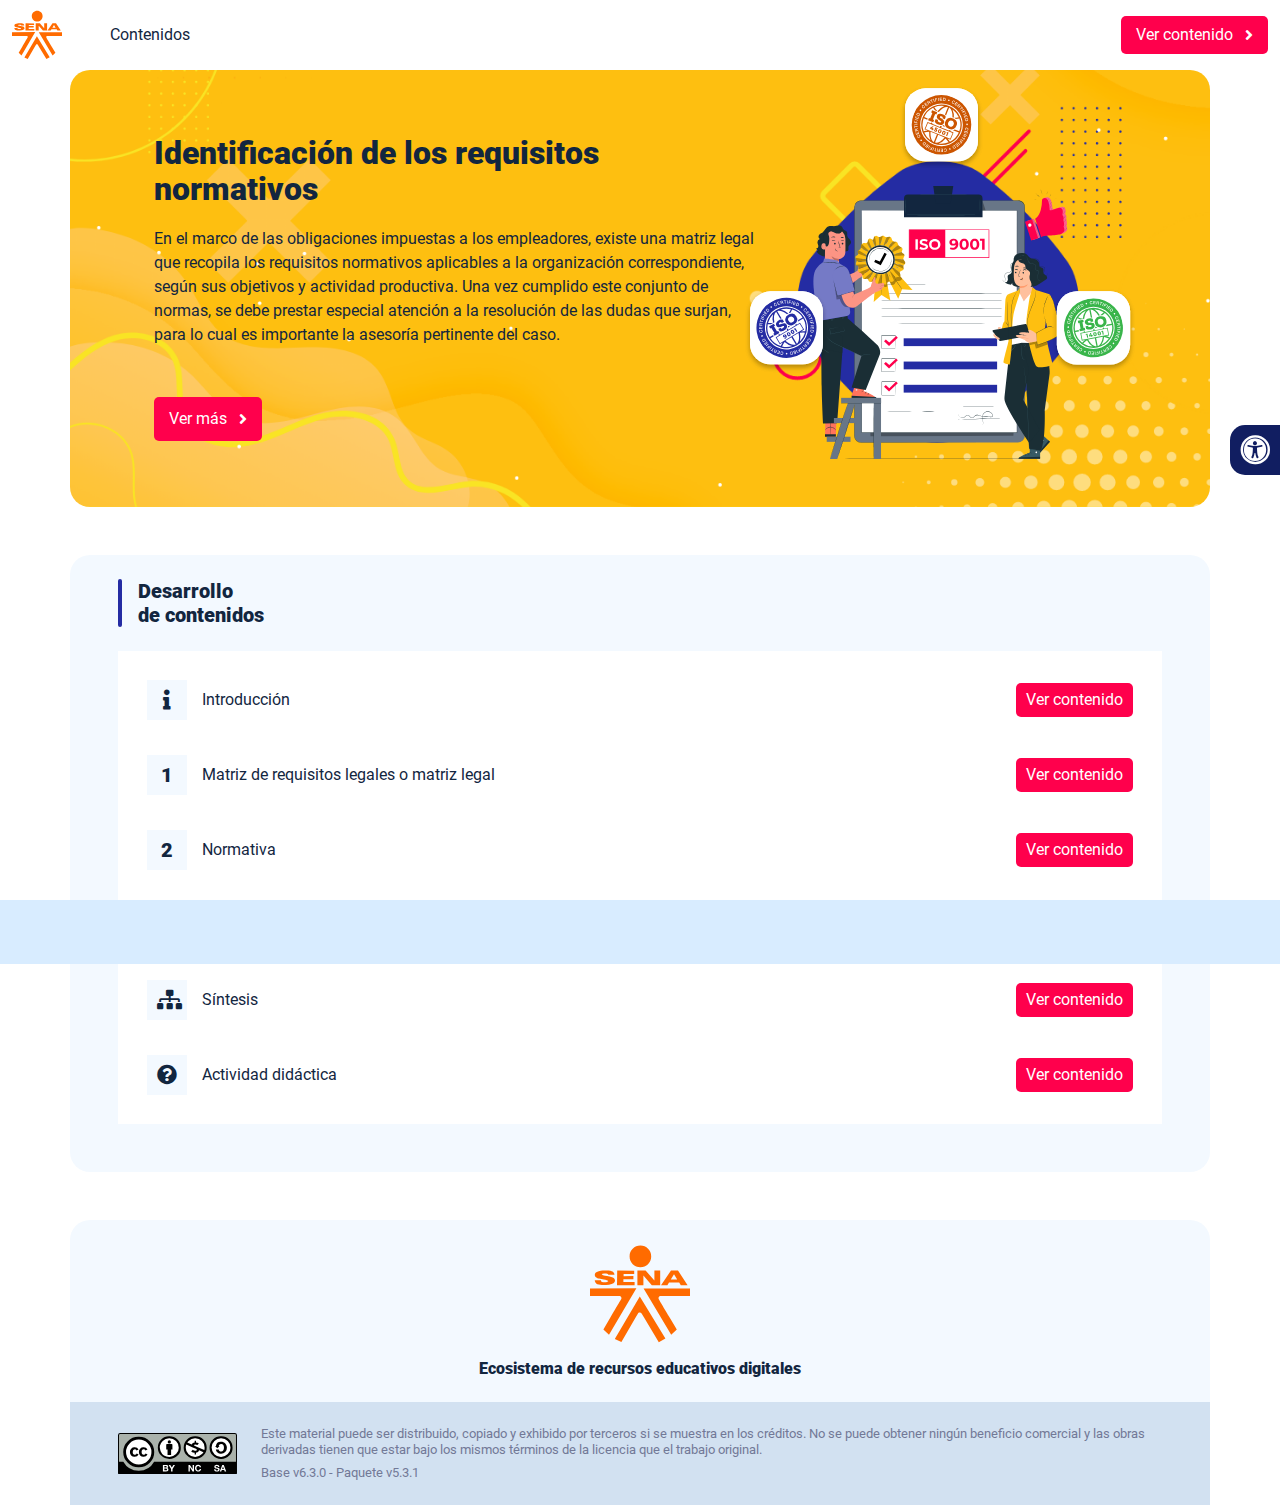
<file: index.html>
<!DOCTYPE html><html lang=""><head><meta charset="utf-8"><meta http-equiv="X-UA-Compatible" content="IE=edge"><meta name="viewport" content="width=device-width,initial-scale=1"><link rel="icon" href="favicon.ico"><title>Identificación de los requisitos normativos</title><link href="css/chunk-0c047e41.3babef71.css" rel="prefetch"><link href="css/chunk-25b302c8.3babef71.css" rel="prefetch"><link href="css/chunk-26fc7596.3babef71.css" rel="prefetch"><link href="css/chunk-2d2747e2.3babef71.css" rel="prefetch"><link href="css/chunk-32334cb6.3babef71.css" rel="prefetch"><link href="css/chunk-3c57cd7b.3babef71.css" rel="prefetch"><link href="css/chunk-4f2d402a.3babef71.css" rel="prefetch"><link href="css/chunk-4fde0a08.14d1f3e8.css" rel="prefetch"><link href="css/chunk-515a8379.5215bdac.css" rel="prefetch"><link href="css/chunk-59974754.89abf0ef.css" rel="prefetch"><link href="css/chunk-6e1e538a.126808df.css" rel="prefetch"><link href="css/chunk-766a929b.c898ba19.css" rel="prefetch"><link href="css/chunk-f2df7d2c.3babef71.css" rel="prefetch"><link href="css/comple.7005406b.css" rel="prefetch"><link href="css/creditos.2a8b96e6.css" rel="prefetch"><link href="css/glosario.91d92956.css" rel="prefetch"><link href="css/referencias.5d2705de.css" rel="prefetch"><link href="js/actividad.5ed7b441.js" rel="prefetch"><link href="js/chunk-0206bfa0.7eb1678d.js" rel="prefetch"><link href="js/chunk-0c047e41.da2700f5.js" rel="prefetch"><link href="js/chunk-13a6037e.b9b550ab.js" rel="prefetch"><link href="js/chunk-18f95272.d078ffd9.js" rel="prefetch"><link href="js/chunk-25b302c8.7e764b51.js" rel="prefetch"><link href="js/chunk-26fc7596.0223e8d0.js" rel="prefetch"><link href="js/chunk-2c06842c.ae56870c.js" rel="prefetch"><link href="js/chunk-2d0e96ec.e2ca181d.js" rel="prefetch"><link href="js/chunk-2d208d90.760c08b7.js" rel="prefetch"><link href="js/chunk-2d21d0e2.bfeb6d2c.js" rel="prefetch"><link href="js/chunk-2d22c123.a644a972.js" rel="prefetch"><link href="js/chunk-2d2747e2.013e6804.js" rel="prefetch"><link href="js/chunk-2e80bb9a.24a52a86.js" rel="prefetch"><link href="js/chunk-319206de.4c787e88.js" rel="prefetch"><link href="js/chunk-32334cb6.38590270.js" rel="prefetch"><link href="js/chunk-3c57cd7b.e27cc4b3.js" rel="prefetch"><link href="js/chunk-3d6834f6.1ecf67e5.js" rel="prefetch"><link href="js/chunk-4cdd78c0.49699030.js" rel="prefetch"><link href="js/chunk-4f2d402a.301ae45e.js" rel="prefetch"><link href="js/chunk-4fde0a08.7c15f751.js" rel="prefetch"><link href="js/chunk-515a8379.37cc02fe.js" rel="prefetch"><link href="js/chunk-53ccb27e.98af84a3.js" rel="prefetch"><link href="js/chunk-55d286b8.1e2df45a.js" rel="prefetch"><link href="js/chunk-59974754.6385320f.js" rel="prefetch"><link href="js/chunk-6e1e538a.c4319b8c.js" rel="prefetch"><link href="js/chunk-766a929b.1ad13c3d.js" rel="prefetch"><link href="js/chunk-c796899c.cca6ec61.js" rel="prefetch"><link href="js/chunk-e8a7823a.9f284bb7.js" rel="prefetch"><link href="js/chunk-f2df7d2c.de9c9556.js" rel="prefetch"><link href="js/chunk-fde47172.cdad90b9.js" rel="prefetch"><link href="js/comple.5ae4dff6.js" rel="prefetch"><link href="js/creditos.82550b37.js" rel="prefetch"><link href="js/glosario.47d48212.js" rel="prefetch"><link href="js/intro.55343c70.js" rel="prefetch"><link href="js/referencias.9ff2a3ec.js" rel="prefetch"><link href="js/sintesis.52604b55.js" rel="prefetch"><link href="js/tema1.f3798743.js" rel="prefetch"><link href="js/tema2.85f8b163.js" rel="prefetch"><link href="js/tema3.ae6d2b93.js" rel="prefetch"><link href="css/app.8db68305.css" rel="preload" as="style"><link href="css/chunk-vendors.115a8e5d.css" rel="preload" as="style"><link href="js/app.0e44d089.js" rel="preload" as="script"><link href="js/chunk-vendors.8240e4b4.js" rel="preload" as="script"><link href="css/chunk-vendors.115a8e5d.css" rel="stylesheet"><link href="css/app.8db68305.css" rel="stylesheet"></head><body><noscript><strong>We're sorry but Identificación de los requisitos normativos doesn't work properly without JavaScript enabled. Please enable it to continue.</strong></noscript><div id="app"></div><script src="js/chunk-vendors.8240e4b4.js"></script><script src="js/app.0e44d089.js"></script></body></html>
</file>
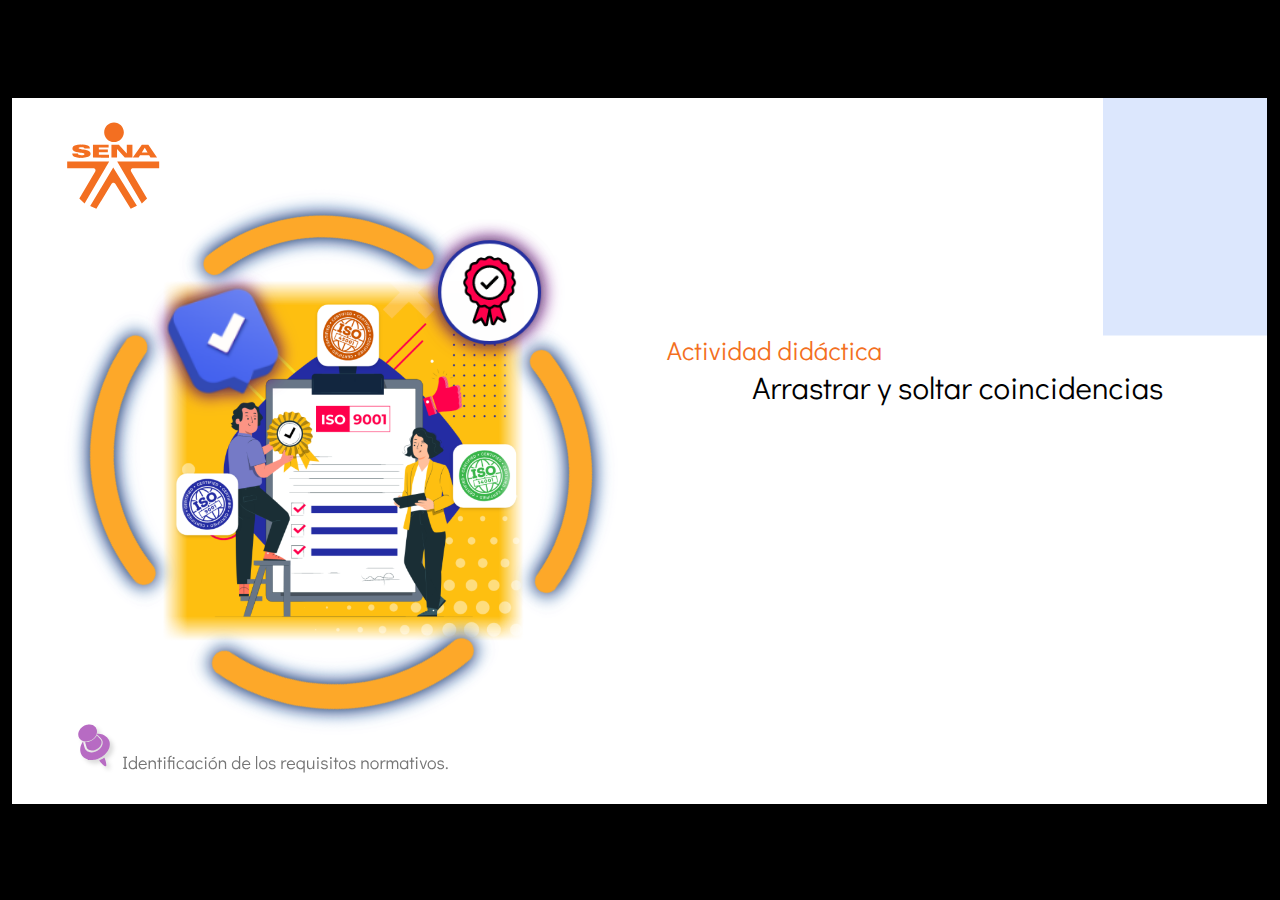
<file: actividades/index.html>
﻿<!doctype html>
<html lang="es">
<head>
  <meta charset="utf-8">
  <!-- Creado con Storyline 360 - http://www.articulate.com  -->
  <!-- version: 3.78.30747.0 -->
  <title>Actividad-did&#225;ctica-CF8##135401 TECNICO Manejo de Informaci&#243;n sistemas de ges</title>
  <meta http-equiv="x-ua-compatible" content="IE=edge"/>
  <meta name="viewport" content="width=device-width,initial-scale=1,user-scalable=no,shrink-to-fit=no,minimal-ui"/>
  <meta name="apple-mobile-web-app-capable" content="yes"/>
  <style>
    html, body { height: 100%; padding: 0; margin: 0 }
    #app { height: 100%; width: 100%; }
  </style>

  <script>
    window.DS = {};
    window.globals = {
      DATA_PATH_BASE: '',
      HAS_FRAME: true,
      HAS_SLIDE: true,

      lmsPresent: false,
      tinCanPresent: false,
      cmi5Present: false,
      aoSupport: false,
      scale: 'show all',
      captureRc: false,
      browserSize: 'optimal',
      bgColor: '#000000',
      features: 'AccessibleVideo,BgAudioBlip,ConnectionMessages,DropIn1,DropIn2,DropIn3,FullScreenToggle,LayerPresentAsDialog,MultipleQuizTracking,PlayerSpeedControl,StreamingVideo,UpdatedThemeEditor,UseAudioElement,VideoSync',
      themeName: 'classic',
      preloaderColor: '#FFFFFF',
      suppressAnalytics: false,
      productChannel: 'stable',
      publishSource: 'storyline',
      aid: 'aid|bfc016bd-3aec-4b60-956a-59512e57094b',
      cid: 'fcdef3ab-27ff-4fe2-b816-387836c47360',
      playerVersion: '3.78.30747.0',
      publishTimestamp: '2023-10-13T13:30:09.3875608Z',
      maxIosVideoElements: 10,
      connectionSettings: { mode: 'disabled' },

      
      parseParams: function(qs) {
        if (window.globals.parsedParams != null) {
          return window.globals.parsedParams;
        }
        qs = (qs || window.location.search.substr(1)).split('+').join(' ');
        var params = {},
            tokens,
            re = /[?&]?([^=]+)=([^&]*)/g;

        while (tokens = re.exec(qs)) {
          params[decodeURIComponent(tokens[1]).trim()] =
            decodeURIComponent(tokens[2]).trim();
        }
        window.globals.parsedParams = params;
        return params;
      }

    };
  </script>
  <script>
    var isIe11 = ('ActiveXObject' in window || window.MSBlobBuilder != null)
      && window.msCrypto != null && !window.ActiveXObject;
    if (isIe11) {
      window.globals.unsupportedBrowser = true;
      document.write(atob('[base64]'));
    }
  </script>
  
  <script>window.THREE = { };</script>
  
</head>
<body style="background: #000000" class="cs-HTML theme-classic">
  <!-- 360 -->
  <script>!function(){var e,i=/iPhone/i,o=/iPod/i,n=/iPad/i,t=/\biOS-universal(?:.+)Mac\b/i,r=/\bAndroid(?:.+)Mobile\b/i,a=/Android/i,d=/(?:SD4930UR|\bSilk(?:.+)Mobile\b)/i,p=/Silk/i,l=/Windows Phone/i,u=/\bWindows(?:.+)ARM\b/i,b=/BlackBerry/i,s=/BB10/i,c=/Opera Mini/i,f=/\b(CriOS|Chrome)(?:.+)Mobile/i,h=/Mobile(?:.+)Firefox\b/i,v=function(e){return void 0!==e&&"MacIntel"===e.platform&&"number"==typeof e.maxTouchPoints&&e.maxTouchPoints>1&&"undefined"==typeof MSStream};e=function(e){var m={userAgent:"",platform:"",maxTouchPoints:0};e||"undefined"==typeof navigator?"string"==typeof e?m.userAgent=e:e&&e.userAgent&&(m={userAgent:e.userAgent,platform:e.platform,maxTouchPoints:e.maxTouchPoints||0}):m={userAgent:navigator.userAgent,platform:navigator.platform,maxTouchPoints:navigator.maxTouchPoints||0};var g=m.userAgent,y=g.split("[FBAN");void 0!==y[1]&&(g=y[0]),void 0!==(y=g.split("Twitter"))[1]&&(g=y[0]);var A=function(e){return function(i){return i.test(e)}}(g),w={apple:{phone:A(i)&&!A(l),ipod:A(o),tablet:!A(i)&&(A(n)||v(m))&&!A(l),universal:A(t),device:(A(i)||A(o)||A(n)||A(t)||v(m))&&!A(l)},amazon:{phone:A(d),tablet:!A(d)&&A(p),device:A(d)||A(p)},android:{phone:!A(l)&&A(d)||!A(l)&&A(r),tablet:!A(l)&&!A(d)&&!A(r)&&(A(p)||A(a)),device:!A(l)&&(A(d)||A(p)||A(r)||A(a))||A(/\bokhttp\b/i)},windows:{phone:A(l),tablet:A(u),device:A(l)||A(u)},other:{blackberry:A(b),blackberry10:A(s),opera:A(c),firefox:A(h),chrome:A(f),device:A(b)||A(s)||A(c)||A(h)||A(f)},any:!1,phone:!1,tablet:!1};return w.any=w.apple.device||w.android.device||w.windows.device||w.other.device,w.phone=w.apple.phone||w.android.phone||w.windows.phone,w.tablet=w.apple.tablet||w.android.tablet||w.windows.tablet,w}(),"object"==typeof exports&&"undefined"!=typeof module?module.exports=e:"function"==typeof define&&define.amd?define((function(){return e})):this.isMobile=e}();
    window.isMobile.apple.tablet = window.isMobile.apple.tablet ||
      (navigator.platform === 'MacIntel' && navigator.maxTouchPoints > 1);
    window.isMobile.apple.device = window.isMobile.apple.device || window.isMobile.apple.tablet;
    window.isMobile.tablet = window.isMobile.tablet || window.isMobile.apple.tablet;
    window.isMobile.any = window.isMobile.any || window.isMobile.apple.tablet;
  </script>

  <div id="focus-sink" tabindex="-1"></div>

  <div id="preso"></div>
  <script>
    (function() {

      var classTypes = [ 'desktop', 'mobile', 'phone', 'tablet' ];

      var addDeviceClasses = function(prefix, testObj) {
        var curr, i;
        for (i = 0; i < classTypes.length; i++) {
          curr = classTypes[i];
          if (testObj[curr]) {
            document.body.classList.add(prefix + curr);
          }
        }
      };

      var params = window.globals.parseParams(),
          isDevicePreview = params.devicepreview === '1',
          isPhoneOverride = params.deviceType === 'phone' || (isDevicePreview && params.phone == '1'),
          isTabletOverride = (params.deviceType === 'tablet' || isDevicePreview) && !isPhoneOverride,
          isMobileOverride = isPhoneOverride || isTabletOverride;

      var deviceView = {
        desktop: !window.isMobile.any && !isMobileOverride,
        mobile: window.isMobile.any || isMobileOverride,
        phone: isPhoneOverride || (window.isMobile.phone && !isTabletOverride),
        tablet: isTabletOverride || window.isMobile.tablet
      };

      window.globals.deviceView = deviceView;
      window.isMobile.desktop = !window.isMobile.any;
      window.isMobile.mobile = window.isMobile.any;

      addDeviceClasses('view-', deviceView);

    })();
  </script>
  
  <script src='story_content/user.js' type=text/javascript></script>
  <div class="slide-loader"></div>

  <script>
    if (window.globals.deviceView.isMobile) { var doc = document, loader = doc.body.querySelector('.slide-loader'); [ 1, 2, 3 ].forEach(function(n) { var d = doc.createElement('div'); d.style.backgroundColor = window.globals.preloaderColor; d.classList.add('mobile-loader-dot'); d.classList.add('dot' + n); loader.appendChild(d); }); }
  </script>

  <div class="mobile-load-title-overlay" style="display: none">
    <div class="mobile-load-title">Actividad-did&#225;ctica-CF8##135401 TECNICO Manejo de Informaci&#243;n sistemas de ges</div>
  </div>

  <div class="mobile-chrome-warning"></div>

  
<style>
  .warn-connection-dialog {
    display: none;
    background: transparent;
    pointer-events: none;
    position: fixed;
    left: 0;
    top: 0;
    width: 100%;
    height: 100%;
    z-index: 999;
  }

  .warn-connection-content {
    border-radius: 4px;
    background: white;
    border: 1px solid #E7E7E7;
    color: #333333;
    box-shadow: 0 2px 4px rgba(0, 0, 0, 0.25);
    transition: all 150ms ease-out;
    position: absolute;
    white-space: nowrap;
  }

  .view-phone.is-landscape .warn-connection-content {
    left: 23px;
    bottom: 23px;
  }

  .view-tablet.is-landscape .warn-connection-content {
    left: 50%;
    top: 20px;
    transform: translateX(-50%);
  }

  .is-portrait .warn-connection-content {
    transform: translate(-50%, calc(-100% - 15px));
  }

  .warn-connection-content p {
    display: inline-block;
    margin: 0 8px 0 0;
    line-height: 33px;
    font-size: 11px;
  }

  .warn-connection-content svg {
    position: relative;
    vertical-align: middle;
    margin: 0 2px 2px 8px;
  }

  .view-desktop .warn-connection-content {
    left: 1.5em;
    bottom: 1.5em;
  }

  .view-desktop .warn-connection-content p {
    font-size: 1.1em;
  }

  .is-offline .warn-connection-dialog {
    display: block;
  }

  .is-offline .cs-panel * {
    pointer-events: none !important;
  }

  .is-offline .cs-panel {
    pointer-events: all !important;
  }

  .is-offline #nav-controls * {
    pointer-events: none !important;
  }

  .is-offline #nav-controls {
    pointer-events: all !important;
  }
</style>

<div class="warn-connection-dialog">
  <div class="warn-connection-content">
    <svg width="17" height="15" viewBox="0 0 17 15" xmlns="http://www.w3.org/2000/svg">
      <path fill="#8F0000" stroke="white" d="M16.07,12.98 L15.88,12.23 L9.51,1.21 C8.97,0.26,7.6,0.26,7.06,1.21 L0.69,12.23 C0.15,13.16,0.81,14.36,1.91,14.36 H14.65 C15.47,14.36,16.05,13.7,16.07,12.98 Z"/>
      <path fill="white" stroke="white" d="M8.58,5.5 C8.35,5.28,8.5,5.35,8.21,5.32 C8.09,5.35,7.97,5.49,7.96,5.67 C7.97,5.79,7.98,5.92,7.98,6.04 L7.98,6.04 C7.99,6.17,8,6.31,8.01,6.43 L8.01,6.44 C8.03,6.92,8.06,7.41,8.09,7.9 L8.09,7.9 C8.12,8.39,8.14,8.88,8.17,9.37 C8.17,9.39,8.18,9.42,8.2,9.44 C8.23,9.46,8.25,9.47,8.28,9.47 C8.31,9.47,8.34,9.46,8.35,9.44 C8.37,9.43,8.38,9.4,8.39,9.35 L8.39,9.34 C8.39,9.24,8.4,9.15,8.4,9.05 L8.4,9.05 C8.41,8.96,8.41,8.86,8.42,8.75 C8.43,8.44,8.45,8.12,8.47,7.81 L8.47,7.81 C8.49,7.49,8.51,7.18,8.53,6.87 C8.55,6.46,8.56,6.05,8.59,5.64 L8.6,5.62 C8.6,5.57,8.59,5.53,8.58,5.5 L8.21,5.32 Z"/>
      <circle fill="white" stroke="white" cx="8.3" cy="11.35" r="0.3"/>
    </svg>
    <p>You are offline. Trying to reconnect...</p>
  </div>
</div>

<script>
  (function() {
    window.DS.connection = {
      warningShown: false,
      assets: {},
      loadingAssetGroup: false,
      retryDelay: 500
    };

    var connectionSettings = window.globals.connectionSettings || {};

    // The `window.globals.features` variable must be set in `webpack.dev.config` when testing locally - it is not enough
    // to have it in the data - but it must be set there as well.
    var useConnectionMessages = window.AbortController != null &&
      window.location.protocol != 'file:' &&
      window.globals.features.indexOf('ConnectionMessages') != -1 &&
      connectionSettings.mode === 'normal';

    window.DS.connection.useConnectionMessages = useConnectionMessages

    var assetCount = 0;
    var checkLoadedId;


    if (useConnectionMessages && connectionSettings != null) {
      var contentEl = document.querySelector('.warn-connection-content');
      var messageEl = contentEl.querySelector('p')

      if (connectionSettings.useDarkTheme) {
        contentEl.style.borderColor = '#BABBBA';
        contentEl.style.backgroundColor = '#282828';
        contentEl.style.color = '#FFFFFF';
      }

      if (connectionSettings.message != null) {
        messageEl.textContent = window.decodeURIComponent(connectionSettings.message);
      }
    }

    function checkAssetsReady() {
      for (var i in DS.connection.assets) {
        if (!DS.connection.assets[i].success) {
          return false;
        }
      }
      return true;
    }

    function stopAssetGroup() {
      if (!useConnectionMessages) { return; }

      assetCount = 0;

      DS.connection.oldAssetGroup = DS.connection.assets;
      DS.connection.assets = {};
      DS.connection.loadingAssetGroup = false;
      clearInterval(checkLoadedId);
    }

    function startAssetGroup() {
      if (!useConnectionMessages) { return; }
      var ticks = 0;
      clearInterval(checkLoadedId);
      checkLoadedId = setInterval(function() {
        var loaded = 0;
        if (assetCount === 0 && loaded === 0) {
          clearInterval(checkLoadedId);
          return;
        }

        for (var i in DS.connection.assets) {
          if (DS.connection.assets[i].success) {
            loaded++;
          }
        }

        if (assetCount === loaded && checkAssetsReady()) {
          for (var i in DS.connection.assets) {
            if (DS.connection.assets[i].action) {
              DS.connection.assets[i].action();
            }
          }
          hideWarning();
          stopAssetGroup();
        }
      }, 100)
    }

    function requiredAsset(url, action, retry, type) {
      if (!useConnectionMessages) { return; }
      if (DS.connection.assets[url]) { return; }

      DS.connection.assets[url] = {
        success: false, action: action, retry: retry, type: type
      };
      assetCount = Object.keys(DS.connection.assets).length;
      if (!DS.connection.loadingAssetGroup) {
        startAssetGroup();
      }
      DS.connection.loadingAssetGroup = true;
    }

    function assetLoaded(url) {
      if (!useConnectionMessages) { return; }
      if (DS.connection.assets[url]) {
        DS.connection.assets[url].success = true;
      }
    }

    function assetFailed(url) {
      if (!useConnectionMessages) { return; }
      if (!DS.connection.assets[url]) {
        if (/\.js$/.test(url) && url.indexOf('transcripts') === -1) {
          setTimeout(function() {
            if (DS.connection.lastSlideLoaded != null) {
              DS.connection.lastSlideLoaded();
            }
          }, DS.connection.retryDelay);
        }
        return;
      }
      if (!DS.connection.warningShown) { showWarning(); }
      if (DS.connection.assets[url].retry) {
        setTimeout(function() {
          if (!DS.connection.assets[url].success) {
            DS.connection.assets[url].retry()
          }
        }, DS.connection.retryDelay);
      }
    }

    function hideWarning() {
      document.body.classList.remove('is-offline');
      DS.connection.warningShown = false;
    }
    DS.connection.hideWarning = hideWarning

    function showWarning(btn) {
      document.body.classList.add('is-offline')
      DS.connection.warningShown = true;
      updateWarningPosition();
    }

    function updateWarningPosition() {
      if (!DS.connection.warningShown) {
        return;
      }

      var isPortrait = document.body.classList.contains('is-portrait');
      var warningEl = document.querySelector('.warn-connection-content');

      if (isPortrait) {
        var slide = document.querySelector('.primary-slide');
        var slideRect = slide.getBoundingClientRect();

        warningEl.style.top = `${slideRect.top}px`
        warningEl.style.left = `${slideRect.left + slideRect.width / 2}px`
      } else {
        warningEl.style.top = null;
        warningEl.style.left = null;
      }

      window.requestAnimationFrame(updateWarningPosition);
    }

    // these will all be noops if the feature flag isn't set in
    // the data and `window.globals.features`
    DS.connection.requiredAsset = requiredAsset;
    DS.connection.assetLoaded = assetLoaded;
    DS.connection.assetFailed = assetFailed;
    DS.connection.stopAssetGroup = stopAssetGroup;
    DS.connection.startAssetGroup = startAssetGroup;
  })();
</script>


  <script>
    
    if (window.autoSpider && window.vInterfaceObject) {
      document.querySelector('.mobile-load-title-overlay').style.display = 'none';
    }
  </script>

  

  <link rel="stylesheet" href="html5/data/css/output.min.css" data-noprefix/>
</body>
<script src="html5/lib/scripts/bootstrapper.min.js"></script>
</html>
</file>
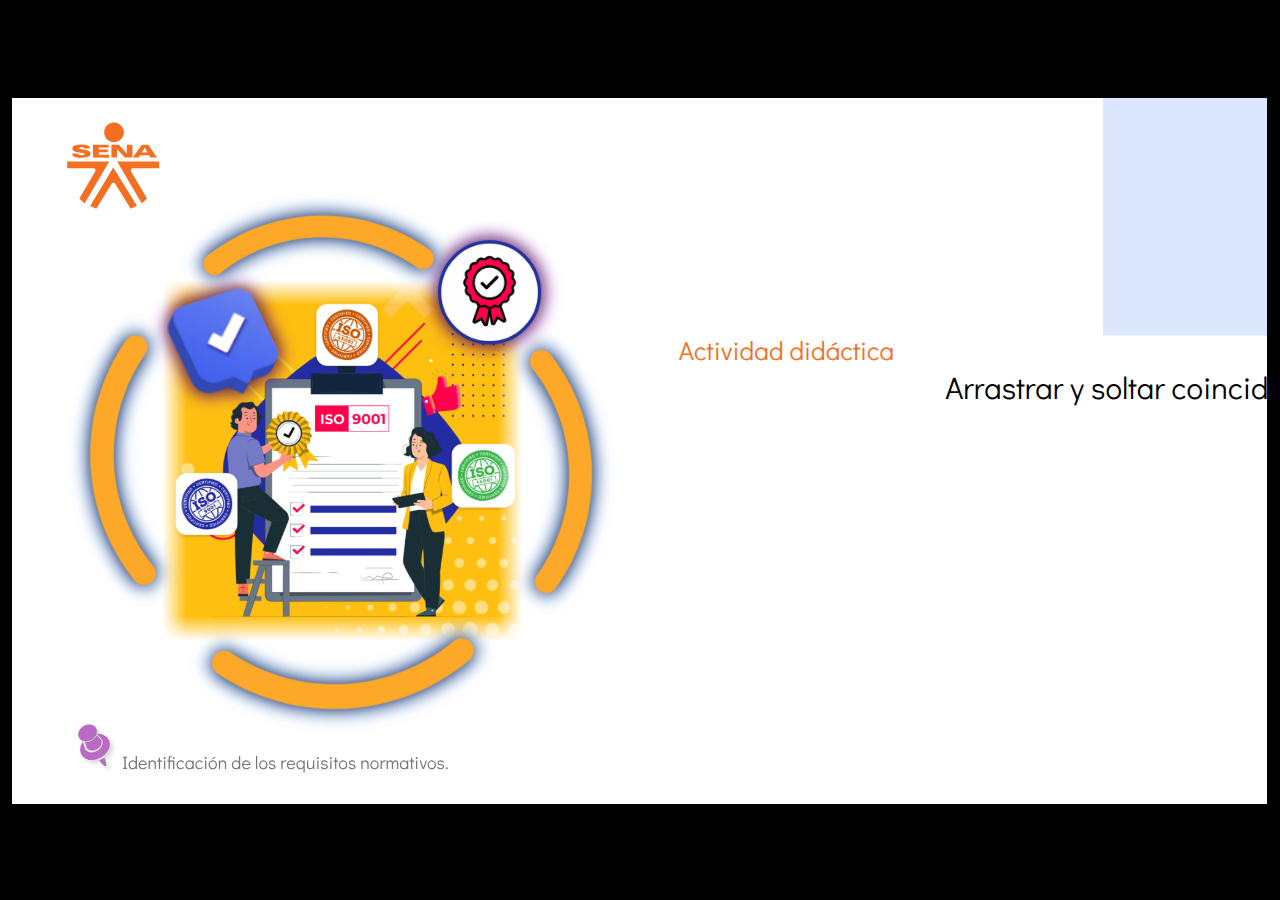
<file: actividades/actividad1/story.html>
﻿<!doctype html>
<html lang="es">
<head>
  <meta charset="utf-8">
  <!-- Creado con Storyline 360 - http://www.articulate.com  -->
  <!-- version: 3.69.28997.0 -->
  <title>Actividad-did&#225;ctica-CF8##135401 TECNICO Manejo de Informaci&#243;n sistemas de ges</title>
  <meta http-equiv="x-ua-compatible" content="IE=edge"/>
  <meta name="viewport" content="width=device-width,initial-scale=1,user-scalable=no,shrink-to-fit=no,minimal-ui"/>
  <meta name="apple-mobile-web-app-capable" content="yes"/>
  <style>
    html, body { height: 100%; padding: 0; margin: 0 }
    #app { height: 100%; width: 100%; }
  </style>

  <script>
    window.DS = {};
    window.globals = {
      DATA_PATH_BASE: '',
      HAS_FRAME: true,
      HAS_SLIDE: true,

      lmsPresent: false,
      tinCanPresent: false,
      cmi5Present: false,
      aoSupport: false,
      scale: 'show all',
      captureRc: false,
      browserSize: 'optimal',
      bgColor: '#000000',
      features: 'AccessibleVideo,ConnectionMessages,FullScreenToggle,InsertSvgPicture,LayerPresentAsDialog,MultipleQuizTracking,UpdatedThemeEditor',
      themeName: 'classic',
      preloaderColor: '#FFFFFF',
      suppressAnalytics: false,
      productChannel: 'stable',
      publishSource: 'storyline',
      aid: 'aid|5304b41d-7af7-4125-b8d1-83eb222823e2',
      cid: 'fcdef3ab-27ff-4fe2-b816-387836c47360',
      playerVersion: '3.69.28997.0',
      publishTimestamp: '2022-12-17T03:24:17.7457873Z',
      maxIosVideoElements: 10,
      connectionSettings: { },

      
      parseParams: function(qs) {
        if (window.globals.parsedParams != null) {
          return window.globals.parsedParams;
        }
        qs = (qs || window.location.search.substr(1)).split('+').join(' ');
        var params = {},
            tokens,
            re = /[?&]?([^=]+)=([^&]*)/g;

        while (tokens = re.exec(qs)) {
          params[decodeURIComponent(tokens[1]).trim()] =
            decodeURIComponent(tokens[2]).trim();
        }
        window.globals.parsedParams = params;
        return params;
      }

    };
  </script>
  <script>
    var isIe11 = ('ActiveXObject' in window || window.MSBlobBuilder != null)
      && window.msCrypto != null && !window.ActiveXObject;
    if (isIe11) {
      window.globals.unsupportedBrowser = true;
      document.write(atob('[base64]'));
    }
  </script>
  
  <script>window.THREE = { };</script>
  
</head>
<body style="background: #000000" class="cs-HTML theme-classic">
  <!-- 360 -->
  <script>!function(e){var i=/iPhone/i,o=/iPod/i,n=/iPad/i,t=/(?=.*\bAndroid\b)(?=.*\bMobile\b)/i,d=/Android/i,s=/(?=.*\bAndroid\b)(?=.*\bSD4930UR\b)/i,b=/(?=.*\bAndroid\b)(?=.*\b(?:KFOT|KFTT|KFJWI|KFJWA|KFSOWI|KFTHWI|KFTHWA|KFAPWI|KFAPWA|KFARWI|KFASWI|KFSAWI|KFSAWA)\b)/i,r=/IEMobile/i,h=/(?=.*\bWindows\b)(?=.*\bARM\b)/i,a=/BlackBerry/i,l=/BB10/i,p=/Opera Mini/i,f=/(CriOS|Chrome)(?=.*\bMobile\b)/i,u=/(?=.*\bFirefox\b)(?=.*\bMobile\b)/i,c=new RegExp("(?:Nexus 7|BNTV250|Kindle Fire|Silk|GT-P1000)","i"),w=function(e,i){return e.test(i)},A=function(e){var A=e||navigator.userAgent,v=A.split("[FBAN");if(void 0!==v[1]&&(A=v[0]),this.apple={phone:w(i,A),ipod:w(o,A),tablet:!w(i,A)&&w(n,A),device:w(i,A)||w(o,A)||w(n,A)},this.amazon={phone:w(s,A),tablet:!w(s,A)&&w(b,A),device:w(s,A)||w(b,A)},this.android={phone:w(s,A)||w(t,A),tablet:!w(s,A)&&!w(t,A)&&(w(b,A)||w(d,A)),device:w(s,A)||w(b,A)||w(t,A)||w(d,A)},this.windows={phone:w(r,A),tablet:w(h,A),device:w(r,A)||w(h,A)},this.other={blackberry:w(a,A),blackberry10:w(l,A),opera:w(p,A),firefox:w(u,A),chrome:w(f,A),device:w(a,A)||w(l,A)||w(p,A)||w(u,A)||w(f,A)},this.seven_inch=w(c,A),this.any=this.apple.device||this.android.device||this.windows.device||this.other.device||this.seven_inch,this.phone=this.apple.phone||this.android.phone||this.windows.phone,this.tablet=this.apple.tablet||this.android.tablet||this.windows.tablet,"undefined"==typeof window)return this},v=function(){var e=new A;return e.Class=A,e};"undefined"!=typeof module&&module.exports&&"undefined"==typeof window?module.exports=A:"undefined"!=typeof module&&module.exports&&"undefined"!=typeof window?module.exports=v():"function"==typeof define&&define.amd?define("isMobile",[],e.isMobile=v()):e.isMobile=v()}(this);
    window.isMobile.apple.tablet = window.isMobile.apple.tablet ||
      (navigator.platform === 'MacIntel' && navigator.maxTouchPoints > 1);
    window.isMobile.apple.device = window.isMobile.apple.device || window.isMobile.apple.tablet;
    window.isMobile.tablet = window.isMobile.tablet || window.isMobile.apple.tablet;
    window.isMobile.any = window.isMobile.any || window.isMobile.apple.tablet;
  </script>

  <div id="focus-sink" tabindex="-1"></div>

  <div id="preso"></div>
  <script>
    (function() {

      var classTypes = [ 'desktop', 'mobile', 'phone', 'tablet' ];

      var addDeviceClasses = function(prefix, testObj) {
        var curr, i;
        for (i = 0; i < classTypes.length; i++) {
          curr = classTypes[i];
          if (testObj[curr]) {
            document.body.classList.add(prefix + curr);
          }
        }
      };

      var params = window.globals.parseParams(),
          isDevicePreview = params.devicepreview === '1',
          isPhoneOverride = params.deviceType === 'phone' || (isDevicePreview && params.phone == '1'),
          isTabletOverride = (params.deviceType === 'tablet' || isDevicePreview) && !isPhoneOverride,
          isMobileOverride = isPhoneOverride || isTabletOverride;

      var deviceView = {
        desktop: !window.isMobile.any && !isMobileOverride,
        mobile: window.isMobile.any || isMobileOverride,
        phone: isPhoneOverride || (window.isMobile.phone && !isTabletOverride),
        tablet: isTabletOverride || window.isMobile.tablet
      };

      window.globals.deviceView = deviceView;
      window.isMobile.desktop = !window.isMobile.any;
      window.isMobile.mobile = window.isMobile.any;

      addDeviceClasses('view-', deviceView);

    })();
  </script>
  
  <script src='story_content/user.js' type=text/javascript></script>
  <div class="slide-loader"></div>

  <script>
    if (window.globals.deviceView.isMobile) { var doc = document, loader = doc.body.querySelector('.slide-loader'); [ 1, 2, 3 ].forEach(function(n) { var d = doc.createElement('div'); d.style.backgroundColor = window.globals.preloaderColor; d.classList.add('mobile-loader-dot'); d.classList.add('dot' + n); loader.appendChild(d); }); }
  </script>

  <div class="mobile-load-title-overlay" style="display: none">
    <div class="mobile-load-title">Actividad-did&#225;ctica-CF8##135401 TECNICO Manejo de Informaci&#243;n sistemas de ges</div>
  </div>

  <div class="mobile-chrome-warning"></div>

  
<style>
  .warn-connection-dialog {
    display: none;
    background: transparent;
    pointer-events: none;
    position: fixed;
    left: 0;
    top: 0;
    width: 100%;
    height: 100%;
    z-index: 999;
  }

  .warn-connection-content {
    border-radius: 4px;
    background: white;
    border: 1px solid #E7E7E7;
    color: #333333;
    box-shadow: 0 2px 4px rgba(0, 0, 0, 0.25);
    transition: all 150ms ease-out;
    position: absolute;
    white-space: nowrap;
  }

  .view-phone.is-landscape .warn-connection-content {
    left: 23px;
    bottom: 23px;
  }

  .view-tablet.is-landscape .warn-connection-content {
    left: 50%;
    top: 20px;
    transform: translateX(-50%);
  }

  .is-portrait .warn-connection-content {
    transform: translate(-50%, calc(-100% - 15px));
  }

  .warn-connection-content p {
    display: inline-block;
    margin: 0 8px 0 0;
    line-height: 33px;
    font-size: 11px;
  }

  .warn-connection-content svg {
    position: relative;
    vertical-align: middle;
    margin: 0 2px 2px 8px;
  }

  .view-desktop .warn-connection-content {
    left: 1.5em;
    bottom: 1.5em;
  }

  .view-desktop .warn-connection-content p {
    font-size: 1.1em;
  }

  .is-offline .warn-connection-dialog {
    display: block;
  }

  .is-offline .cs-panel * {
    pointer-events: none !important;
  }

  .is-offline .cs-panel {
    pointer-events: all !important;
  }

  .is-offline #nav-controls * {
    pointer-events: none !important;
  }

  .is-offline #nav-controls {
    pointer-events: all !important;
  }
</style>

<div class="warn-connection-dialog">
  <div class="warn-connection-content">
    <svg width="17" height="15" viewBox="0 0 17 15" xmlns="http://www.w3.org/2000/svg">
      <path fill="#8F0000" stroke="white" d="M16.07,12.98 L15.88,12.23 L9.51,1.21 C8.97,0.26,7.6,0.26,7.06,1.21 L0.69,12.23 C0.15,13.16,0.81,14.36,1.91,14.36 H14.65 C15.47,14.36,16.05,13.7,16.07,12.98 Z"/>
      <path fill="white" stroke="white" d="M8.58,5.5 C8.35,5.28,8.5,5.35,8.21,5.32 C8.09,5.35,7.97,5.49,7.96,5.67 C7.97,5.79,7.98,5.92,7.98,6.04 L7.98,6.04 C7.99,6.17,8,6.31,8.01,6.43 L8.01,6.44 C8.03,6.92,8.06,7.41,8.09,7.9 L8.09,7.9 C8.12,8.39,8.14,8.88,8.17,9.37 C8.17,9.39,8.18,9.42,8.2,9.44 C8.23,9.46,8.25,9.47,8.28,9.47 C8.31,9.47,8.34,9.46,8.35,9.44 C8.37,9.43,8.38,9.4,8.39,9.35 L8.39,9.34 C8.39,9.24,8.4,9.15,8.4,9.05 L8.4,9.05 C8.41,8.96,8.41,8.86,8.42,8.75 C8.43,8.44,8.45,8.12,8.47,7.81 L8.47,7.81 C8.49,7.49,8.51,7.18,8.53,6.87 C8.55,6.46,8.56,6.05,8.59,5.64 L8.6,5.62 C8.6,5.57,8.59,5.53,8.58,5.5 L8.21,5.32 Z"/>
      <circle fill="white" stroke="white" cx="8.3" cy="11.35" r="0.3"/>
    </svg>
    <p>You are offline. Trying to reconnect...</p>
  </div>
</div>

<script>
  (function() {
    window.DS.connection = {
      warningShown: false,
      assets: {},
      loadingAssetGroup: false,
      retryDelay: 500
    };

    // @TODO this is POC code and can be cleaned up a bit more if we move forward
    // with the feature



    // The `window.globals.features` variable must be set in `webpack.dev.config` when testing locally - it is not enough
    // to have it in the data - but it must be set there as well.
    var useConnectionMessages = window.AbortController != null &&
      window.location.protocol != 'file:' &&
      window.globals.features.indexOf('ConnectionMessages') != -1;

    window.DS.connection.useConnectionMessages = useConnectionMessages

    var assetCount = 0;
    var checkLoadedId;
    var connectionSettings = window.globals.connectionSettings;

    if (useConnectionMessages && connectionSettings != null) {
      var contentEl = document.querySelector('.warn-connection-content');
      var messageEl = contentEl.querySelector('p')

      if (connectionSettings.useDarkTheme) {
        contentEl.style.borderColor = '#BABBBA';
        contentEl.style.backgroundColor = '#282828';
        contentEl.style.color = '#FFFFFF';
      }

      if (connectionSettings.message != null) {
        messageEl.textContent = window.decodeURIComponent(connectionSettings.message);
      }
    }

    function checkAssetsReady() {
      for (var i in DS.connection.assets) {
        if (!DS.connection.assets[i].success) {
          return false;
        }
      }
      return true;
    }

    function stopAssetGroup() {
      if (!useConnectionMessages) { return; }

      assetCount = 0;

      DS.connection.oldAssetGroup = DS.connection.assets;
      DS.connection.assets = {};
      DS.connection.loadingAssetGroup = false;
      clearInterval(checkLoadedId);
    }

    function startAssetGroup() {
      if (!useConnectionMessages) { return; }
      var ticks = 0;
      clearInterval(checkLoadedId);
      checkLoadedId = setInterval(function() {
        var loaded = 0;
        if (assetCount === 0 && loaded === 0) {
          clearInterval(checkLoadedId);
          return;
        }

        for (var i in DS.connection.assets) {
          if (DS.connection.assets[i].success) {
            loaded++;
          }
        }

        if (assetCount === loaded && checkAssetsReady()) {
          for (var i in DS.connection.assets) {
            if (DS.connection.assets[i].action) {
              DS.connection.assets[i].action();
            }
          }
          hideWarning();
          stopAssetGroup();
        }
      }, 100)
    }

    function requiredAsset(url, action, retry, type) {
      if (!useConnectionMessages) { return; }
      if (DS.connection.assets[url]) { return; }

      DS.connection.assets[url] = {
        success: false, action: action, retry: retry, type: type
      };
      assetCount = Object.keys(DS.connection.assets).length;
      if (!DS.connection.loadingAssetGroup) {
        startAssetGroup();
      }
      DS.connection.loadingAssetGroup = true;
    }

    function assetLoaded(url) {
      if (!useConnectionMessages) { return; }
      if (DS.connection.assets[url]) {
        DS.connection.assets[url].success = true;
      }
    }

    function assetFailed(url) {
      if (!useConnectionMessages) { return; }
      if (!DS.connection.assets[url]) {
        if (/\.js$/.test(url)) {
          setTimeout(function() {
            if (DS.connection.lastSlideLoaded != null) {
              DS.connection.lastSlideLoaded();
            }
          }, DS.connection.retryDelay);
        }
        return;
      }
      if (!DS.connection.warningShown) { showWarning(); }
      if (DS.connection.assets[url].retry) {
        setTimeout(function() {
          if (!DS.connection.assets[url].success) {
            DS.connection.assets[url].retry()
          }
        }, DS.connection.retryDelay);
      }
    }

    function hideWarning() {
      document.body.classList.remove('is-offline');
      DS.connection.warningShown = false;
    }
    DS.connection.hideWarning = hideWarning

    function showWarning(btn) {
      document.body.classList.add('is-offline')
      DS.connection.warningShown = true;
      updateWarningPosition();
    }

    function updateWarningPosition() {
      if (!DS.connection.warningShown) {
        return;
      }

      var isPortrait = document.body.classList.contains('is-portrait');
      var warningEl = document.querySelector('.warn-connection-content');

      if (isPortrait) {
        var slide = document.querySelector('.primary-slide');
        var slideRect = slide.getBoundingClientRect();

        warningEl.style.top = `${slideRect.top}px`
        warningEl.style.left = `${slideRect.left + slideRect.width / 2}px`
      } else {
        warningEl.style.top = null;
        warningEl.style.left = null;
      }

      window.requestAnimationFrame(updateWarningPosition);
    }

    // these will all be noops if the feature flag isn't set in
    // the data and `window.globals.features`
    DS.connection.requiredAsset = requiredAsset;
    DS.connection.assetLoaded = assetLoaded;
    DS.connection.assetFailed = assetFailed;
    DS.connection.stopAssetGroup = stopAssetGroup;
    DS.connection.startAssetGroup = startAssetGroup;
  })();
</script>


  <script>
    
    if (window.autoSpider && window.vInterfaceObject) {
      document.querySelector('.mobile-load-title-overlay').style.display = 'none';
    }
  </script>

  

  <link rel="stylesheet" href="html5/data/css/output.min.css" data-noprefix/>
</body>
<script src="html5/lib/scripts/bootstrapper.min.js"></script>
</html>
</file>
<file: css/chunk-0c047e41.3babef71.css>
.actividad[data-v-22adfd6b]{background-color:#f2f2f2}.horizontal-scroll__wrapper[data-v-22adfd6b]{overflow:hidden}.horizontal-scroll[data-v-22adfd6b]{display:flex;transition:transform .5s ease-in-out;align-items:center;flex-wrap:nowrap}.horizontal-scroll[data-v-22adfd6b]:not(.row){width:100%}.horizontal-scroll--item-fw[data-v-22adfd6b]>div{flex-grow:0;flex-shrink:0;width:100%;margin:0!important}
</file>
<file: css/chunk-25b302c8.3babef71.css>
.actividad[data-v-22adfd6b]{background-color:#f2f2f2}.horizontal-scroll__wrapper[data-v-22adfd6b]{overflow:hidden}.horizontal-scroll[data-v-22adfd6b]{display:flex;transition:transform .5s ease-in-out;align-items:center;flex-wrap:nowrap}.horizontal-scroll[data-v-22adfd6b]:not(.row){width:100%}.horizontal-scroll--item-fw[data-v-22adfd6b]>div{flex-grow:0;flex-shrink:0;width:100%;margin:0!important}
</file>
<file: css/chunk-26fc7596.3babef71.css>
.actividad[data-v-22adfd6b]{background-color:#f2f2f2}.horizontal-scroll__wrapper[data-v-22adfd6b]{overflow:hidden}.horizontal-scroll[data-v-22adfd6b]{display:flex;transition:transform .5s ease-in-out;align-items:center;flex-wrap:nowrap}.horizontal-scroll[data-v-22adfd6b]:not(.row){width:100%}.horizontal-scroll--item-fw[data-v-22adfd6b]>div{flex-grow:0;flex-shrink:0;width:100%;margin:0!important}
</file>
<file: css/chunk-2d2747e2.3babef71.css>
.actividad[data-v-22adfd6b]{background-color:#f2f2f2}.horizontal-scroll__wrapper[data-v-22adfd6b]{overflow:hidden}.horizontal-scroll[data-v-22adfd6b]{display:flex;transition:transform .5s ease-in-out;align-items:center;flex-wrap:nowrap}.horizontal-scroll[data-v-22adfd6b]:not(.row){width:100%}.horizontal-scroll--item-fw[data-v-22adfd6b]>div{flex-grow:0;flex-shrink:0;width:100%;margin:0!important}
</file>
<file: css/chunk-32334cb6.3babef71.css>
.actividad[data-v-22adfd6b]{background-color:#f2f2f2}.horizontal-scroll__wrapper[data-v-22adfd6b]{overflow:hidden}.horizontal-scroll[data-v-22adfd6b]{display:flex;transition:transform .5s ease-in-out;align-items:center;flex-wrap:nowrap}.horizontal-scroll[data-v-22adfd6b]:not(.row){width:100%}.horizontal-scroll--item-fw[data-v-22adfd6b]>div{flex-grow:0;flex-shrink:0;width:100%;margin:0!important}
</file>
<file: css/chunk-3c57cd7b.3babef71.css>
.actividad[data-v-22adfd6b]{background-color:#f2f2f2}.horizontal-scroll__wrapper[data-v-22adfd6b]{overflow:hidden}.horizontal-scroll[data-v-22adfd6b]{display:flex;transition:transform .5s ease-in-out;align-items:center;flex-wrap:nowrap}.horizontal-scroll[data-v-22adfd6b]:not(.row){width:100%}.horizontal-scroll--item-fw[data-v-22adfd6b]>div{flex-grow:0;flex-shrink:0;width:100%;margin:0!important}
</file>
<file: css/chunk-4f2d402a.3babef71.css>
.actividad[data-v-22adfd6b]{background-color:#f2f2f2}.horizontal-scroll__wrapper[data-v-22adfd6b]{overflow:hidden}.horizontal-scroll[data-v-22adfd6b]{display:flex;transition:transform .5s ease-in-out;align-items:center;flex-wrap:nowrap}.horizontal-scroll[data-v-22adfd6b]:not(.row){width:100%}.horizontal-scroll--item-fw[data-v-22adfd6b]>div{flex-grow:0;flex-shrink:0;width:100%;margin:0!important}
</file>
<file: css/chunk-4fde0a08.14d1f3e8.css>
.actividad[data-v-a108b06a]{background-color:#f2f2f2}.header[data-v-a108b06a]{position:sticky;top:0;padding-top:10px;padding-bottom:10px;background-color:#fff;z-index:10010;line-height:1.1em}.header__logo[data-v-a108b06a]{width:50px}@media (max-width:576px){.header__componente-formativo[data-v-a108b06a]{font-size:.8em}}.header__menu[data-v-a108b06a]{cursor:pointer}.header__menu span[data-v-a108b06a]{font-size:.7em;display:block;line-height:1em;text-align:center;color:#111e61}.header__menu__btn[data-v-a108b06a]{width:30px;height:30px;position:relative;margin-bottom:4px}.header__menu__btn .line-1[data-v-a108b06a],.header__menu__btn .line-2[data-v-a108b06a],.header__menu__btn .line-3[data-v-a108b06a]{height:4px;width:30px;background-color:#111e61;transform-origin:center center;position:absolute;left:0;border-radius:2px}.header__menu__btn .line-1[data-v-a108b06a]{top:4px;-webkit-animation:line-1-inactive-data-v-a108b06a .5s ease-in-out forwards;animation:line-1-inactive-data-v-a108b06a .5s ease-in-out forwards}.header__menu__btn .line-2[data-v-a108b06a]{top:13px;-webkit-animation:line-2-inactive-data-v-a108b06a .5s ease-in-out forwards;animation:line-2-inactive-data-v-a108b06a .5s ease-in-out forwards}.header__menu__btn .line-3[data-v-a108b06a]{top:22px;-webkit-animation:line-3-inactive-data-v-a108b06a .5s ease-in-out forwards;animation:line-3-inactive-data-v-a108b06a .5s ease-in-out forwards}.header__menu__btn[data-v-a108b06a]:hover{cursor:pointer}.header__menu__btn--open .line-1[data-v-a108b06a]{-webkit-animation:line-1-active-data-v-a108b06a .5s ease-in-out forwards;animation:line-1-active-data-v-a108b06a .5s ease-in-out forwards}.header__menu__btn--open .line-2[data-v-a108b06a]{-webkit-animation:line-2-active-data-v-a108b06a .5s ease-in-out forwards;animation:line-2-active-data-v-a108b06a .5s ease-in-out forwards}.header__menu__btn--open .line-3[data-v-a108b06a]{-webkit-animation:line-3-active-data-v-a108b06a .5s ease-in-out forwards;animation:line-3-active-data-v-a108b06a .5s ease-in-out forwards}@-webkit-keyframes line-1-active-data-v-a108b06a{0%{transform:translate(0) rotate(0)}50%{transform:translateY(9px) rotate(0)}to{transform:translateY(9px) rotate(45deg)}}@keyframes line-1-active-data-v-a108b06a{0%{transform:translate(0) rotate(0)}50%{transform:translateY(9px) rotate(0)}to{transform:translateY(9px) rotate(45deg)}}@-webkit-keyframes line-2-active-data-v-a108b06a{0%{transform:scale(1)}to{transform:scale(0)}}@keyframes line-2-active-data-v-a108b06a{0%{transform:scale(1)}to{transform:scale(0)}}@-webkit-keyframes line-3-active-data-v-a108b06a{0%{transform:translate(0) rotate(0)}50%{transform:translateY(-9px) rotate(0)}to{transform:translateY(-9px) rotate(-45deg)}}@keyframes line-3-active-data-v-a108b06a{0%{transform:translate(0) rotate(0)}50%{transform:translateY(-9px) rotate(0)}to{transform:translateY(-9px) rotate(-45deg)}}@-webkit-keyframes line-1-inactive-data-v-a108b06a{0%{transform:translateY(9px) rotate(45deg)}50%{transform:translateY(9px) rotate(0)}to{transform:translate(0) rotate(0)}}@keyframes line-1-inactive-data-v-a108b06a{0%{transform:translateY(9px) rotate(45deg)}50%{transform:translateY(9px) rotate(0)}to{transform:translate(0) rotate(0)}}@-webkit-keyframes line-2-inactive-data-v-a108b06a{0%{transform:scale(0)}to{transform:scale(1)}}@keyframes line-2-inactive-data-v-a108b06a{0%{transform:scale(0)}to{transform:scale(1)}}@-webkit-keyframes line-3-inactive-data-v-a108b06a{0%{transform:translateY(-9px) rotate(-45deg)}50%{transform:translateY(-9px) rotate(0)}to{transform:translate(0) rotate(0)}}@keyframes line-3-inactive-data-v-a108b06a{0%{transform:translateY(-9px) rotate(-45deg)}50%{transform:translateY(-9px) rotate(0)}to{transform:translate(0) rotate(0)}}
</file>
<file: css/chunk-515a8379.5215bdac.css>
.actividad{background-color:#f2f2f2}.banner-interno{position:relative}.banner-interno__fondo{position:absolute;top:0;bottom:-50px;left:0;right:0;background-color:#f9e424;background-size:cover;background-position:50%}.banner-interno__titulo{display:flex;align-items:center}.banner-interno__titulo__icono{display:block;width:32px;height:32px;border-radius:50%;background-color:#12263f;position:relative}.banner-interno__titulo__icono i{color:#f9e424;position:absolute;left:50%;top:50%;transform:translate(-50%,-50%)}.banner-interno__titulo h1,.banner-interno__titulo h2,.banner-interno__titulo h3,.banner-interno__titulo h4,.banner-interno__titulo h5,.banner-interno__titulo h6{color:#12263f;line-height:1.1em}
</file>
<file: css/chunk-59974754.89abf0ef.css>
.actividad{background-color:#f2f2f2}.aside-menu{position:sticky;top:70px;flex:0 0 0;width:0;min-height:calc(100vh - 70px);max-height:calc(100vh - 70px);background-color:#f3f9ff;transition:flex .5s ease-in-out,width .5s ease-in-out;overflow-x:hidden;z-index:100001}.aside-menu a{color:#111e61}.aside-menu--open{flex:0 0 300px;width:300px}.aside-menu__content{width:300px;display:flex;flex-direction:column;justify-content:space-between;min-height:calc(100vh - 70px);max-height:calc(100vh - 70px);border-right:1px solid #d8ecff}@media (max-height:800px){.aside-menu__content{min-height:800px;max-height:800px;overflow-y:auto}}.aside-menu__header{padding:10px;text-align:center;background-color:#d8ecff}.aside-menu__header h4{margin:0}.aside-menu__menu{overflow-y:auto;flex-grow:1;list-style:none;padding-left:0;margin-bottom:0}.aside-menu__menu__item--active .aside-menu__menu__item__lnk,.aside-menu__menu__item--active .aside-menu__sec-menu__item__lnk{background-color:#d8ecff;font-weight:700}.aside-menu__menu__item--sub-menu:hover,.aside-menu__menu__item:hover,.aside-menu__sec-menu__item:hover{background-color:#d8ecff}.aside-menu__menu__item--sub-menu{padding-left:10px}.aside-menu__menu__item--sub-menu--active .aside-menu__menu__item__lnk,.aside-menu__menu__item--sub-menu--active .aside-menu__sec-menu__item__lnk{background-color:#d8ecff;font-weight:700;position:relative}.aside-menu__menu__item--sub-menu--active .aside-menu__menu__item__lnk:before,.aside-menu__menu__item--sub-menu--active .aside-menu__sec-menu__item__lnk:before{content:"";display:block;position:absolute;left:0;bottom:0;top:0;width:4px;border-radius:2px;background-color:#242ca3}.aside-menu__menu__item__lnk,.aside-menu__sec-menu__item__lnk{display:flex;align-items:center;padding:10px 15px;line-height:1.1em}.aside-menu__menu__item__lnk i,.aside-menu__menu__item__lnk span,.aside-menu__sec-menu__item__lnk i,.aside-menu__sec-menu__item__lnk span{margin-right:10px}.aside-menu__menu__item__lnk i:last-child,.aside-menu__menu__item__lnk span:last-child,.aside-menu__sec-menu__item__lnk i:last-child,.aside-menu__sec-menu__item__lnk span:last-child{margin-right:0}.aside-menu__sec-menu{background-color:#d8ecff;padding:10px 0;flex-shrink:0;margin-bottom:0}.aside-menu__sec-menu__item{padding:10px 15px}.aside-menu__sec-menu__item__lnk{padding:0;border-radius:1em}.aside-menu__sec-menu__item__lnk i{display:block;width:2em;height:2em;padding:.5em 0;text-align:center;background-color:#fff;border-radius:50%}.aside-menu__sec-menu__item__lnk:hover{background-color:#fff}@media (max-width:992px){.aside-menu{position:fixed;top:70px}}@media (max-width:576px){.aside-menu__sec-menu{padding-bottom:110px}}
</file>
<file: css/chunk-6e1e538a.126808df.css>
.actividad[data-v-4f6b7c58]{background-color:#f2f2f2}.accesibilidad[data-v-4f6b7c58]{position:fixed;right:0;top:50vh;height:50px;background-color:#111e61;border-top-left-radius:15px;border-bottom-left-radius:15px;transform:translateY(-50%) translateX(100%) translateX(-50px);overflow:hidden;transition:transform .3s ease-in-out,height .3s ease-in-out}.accesibilidad[data-v-4f6b7c58]:hover{transform:translateY(-50%) translateX(0);height:12.75rem}.accesibilidad [data-v-4f6b7c58]{color:#fff}.accesibilidad__menu__content .accesibilidad__menu__item[data-v-4f6b7c58]{cursor:pointer}.accesibilidad__menu__content .accesibilidad__menu__item[data-v-4f6b7c58]:hover{background-color:#273685}.accesibilidad__menu__content .accesibilidad__menu__item[data-v-4f6b7c58]:last-child{border:none}.accesibilidad__menu__item[data-v-4f6b7c58]{display:flex;align-items:center;padding:10px;border-bottom:1px solid #273685;line-height:1em;-webkit-user-select:none;-moz-user-select:none;-ms-user-select:none;user-select:none}.accesibilidad__menu i[data-v-4f6b7c58]{font-size:30px;font-style:normal;margin-right:10px;line-height:1em}.accesibilidad__menu img[data-v-4f6b7c58]{width:30px;margin-right:10px}
</file>
<file: css/chunk-766a929b.c898ba19.css>
.actividad{background-color:#f2f2f2}.barra-avance{display:flex;align-items:center;justify-content:space-between;position:fixed;bottom:0;left:0;width:100%;padding:10px;background-color:#d8ecff;transition:transform .5s ease-in-out;z-index:100000}.barra-avance__barra{margin:0 20px;flex:1;position:relative;max-width:800px}.barra-avance__barra--amarilla,.barra-avance__barra--blanca{height:4px}.barra-avance__barra--amarilla:after,.barra-avance__barra--amarilla:before,.barra-avance__barra--blanca:after,.barra-avance__barra--blanca:before{content:"";display:block;width:10px;height:10px;border-radius:50%;position:absolute;top:50%}.barra-avance__barra--amarilla:before,.barra-avance__barra--blanca:before{left:0;transform:translate(-50%,-50%)}.barra-avance__barra--amarilla:after,.barra-avance__barra--blanca:after{right:0;transform:translate(50%,-50%)}.barra-avance__barra--blanca,.barra-avance__barra--blanca:after,.barra-avance__barra--blanca:before{background-color:#fff}.barra-avance__barra--amarilla{position:absolute;width:100%;top:0;background-color:#ff004c}.barra-avance__barra--amarilla:after,.barra-avance__barra--amarilla:before{background-color:#ff004c}.barra-avance__boton--regresar{background-color:#b0c0d2}.barra-avance__boton--regresar span{color:#111e61!important}.barra-avance__boton--disable{opacity:0;pointer-events:none}.barra-avance--open{transform:translateY(0)}.barra-avance--close{transform:translateY(100%)}
</file>
<file: css/chunk-f2df7d2c.3babef71.css>
.actividad[data-v-22adfd6b]{background-color:#f2f2f2}.horizontal-scroll__wrapper[data-v-22adfd6b]{overflow:hidden}.horizontal-scroll[data-v-22adfd6b]{display:flex;transition:transform .5s ease-in-out;align-items:center;flex-wrap:nowrap}.horizontal-scroll[data-v-22adfd6b]:not(.row){width:100%}.horizontal-scroll--item-fw[data-v-22adfd6b]>div{flex-grow:0;flex-shrink:0;width:100%;margin:0!important}
</file>
<file: css/comple.7005406b.css>
.banner-interno{position:relative}.banner-interno__fondo{position:absolute;top:0;bottom:-50px;left:0;right:0;background-color:#f9e424;background-size:cover;background-position:50%}.banner-interno__titulo{display:flex;align-items:center}.banner-interno__titulo__icono{display:block;width:32px;height:32px;border-radius:50%;background-color:#12263f;position:relative}.banner-interno__titulo__icono i{color:#f9e424;position:absolute;left:50%;top:50%;transform:translate(-50%,-50%)}.banner-interno__titulo h1,.banner-interno__titulo h2,.banner-interno__titulo h3,.banner-interno__titulo h4,.banner-interno__titulo h5,.banner-interno__titulo h6{color:#12263f;line-height:1.1em}.actividad{background-color:#f2f2f2}.complementario__enlaces{display:flex;justify-content:center;flex-wrap:wrap}.complementario__enlaces a{margin:0 5px}.complementario__btn{font-size:1.5em;line-height:1em}table{width:calc(100% - 1px);min-width:800px}table thead{background-color:#d8ecff}table thead th{border-color:#d8ecff}table td,table th{padding:25px 20px;text-align:center}
</file>
<file: css/creditos.2a8b96e6.css>
.banner-interno{position:relative}.banner-interno__fondo{position:absolute;top:0;bottom:-50px;left:0;right:0;background-color:#f9e424;background-size:cover;background-position:50%}.banner-interno__titulo{display:flex;align-items:center}.banner-interno__titulo__icono{display:block;width:32px;height:32px;border-radius:50%;background-color:#12263f;position:relative}.banner-interno__titulo__icono i{color:#f9e424;position:absolute;left:50%;top:50%;transform:translate(-50%,-50%)}.banner-interno__titulo h1,.banner-interno__titulo h2,.banner-interno__titulo h3,.banner-interno__titulo h4,.banner-interno__titulo h5,.banner-interno__titulo h6{color:#12263f;line-height:1.1em}.actividad{background-color:#f2f2f2}.creditos-vista .tarjeta.credito{background-color:#d2e1f1}.creditos{color:#727997;overflow-x:auto}.creditos__item{min-width:490px}.creditos p{line-height:1.3em;margin-bottom:0;color:#727997}.creditos__titulo{font-weight:700;background-color:#d2e1f1;padding:5px 10px;border-top-radius:5px;border-top-left-radius:5px;border-top-right-radius:5px}.creditos table td,.creditos table th{border-color:#d2e1f1}
</file>
<file: css/glosario.91d92956.css>
.banner-interno{position:relative}.banner-interno__fondo{position:absolute;top:0;bottom:-50px;left:0;right:0;background-color:#f9e424;background-size:cover;background-position:50%}.banner-interno__titulo{display:flex;align-items:center}.banner-interno__titulo__icono{display:block;width:32px;height:32px;border-radius:50%;background-color:#12263f;position:relative}.banner-interno__titulo__icono i{color:#f9e424;position:absolute;left:50%;top:50%;transform:translate(-50%,-50%)}.banner-interno__titulo h1,.banner-interno__titulo h2,.banner-interno__titulo h3,.banner-interno__titulo h4,.banner-interno__titulo h5,.banner-interno__titulo h6{color:#12263f;line-height:1.1em}.actividad{background-color:#f2f2f2}.glosario__letra-item{display:flex}.glosario__letra-item__texto{padding-top:5px}.glosario__letra-item__letra__icono{width:32px;height:32px;position:relative;line-height:1em;border-radius:50%;background-color:#d2e1f1}.glosario__letra-item__letra__icono span{position:absolute;left:50%;top:50%;transform:translate(-50%,-50%);font-size:1.1em;font-weight:900}
</file>
<file: css/referencias.5d2705de.css>
.banner-interno{position:relative}.banner-interno__fondo{position:absolute;top:0;bottom:-50px;left:0;right:0;background-color:#f9e424;background-size:cover;background-position:50%}.banner-interno__titulo{display:flex;align-items:center}.banner-interno__titulo__icono{display:block;width:32px;height:32px;border-radius:50%;background-color:#12263f;position:relative}.banner-interno__titulo__icono i{color:#f9e424;position:absolute;left:50%;top:50%;transform:translate(-50%,-50%)}.banner-interno__titulo h1,.banner-interno__titulo h2,.banner-interno__titulo h3,.banner-interno__titulo h4,.banner-interno__titulo h5,.banner-interno__titulo h6{color:#12263f;line-height:1.1em}.actividad{background-color:#f2f2f2}.referencias__item:last-child hr{display:none}.referencias__item a{color:#2196f3;text-decoration:underline;overflow-wrap:break-word}
</file>
<file: css/app.8db68305.css>
*,:after,:before{box-sizing:inherit}html{height:100%;line-height:1.15;box-sizing:border-box;-webkit-font-smoothing:antialiased;-moz-osx-font-smoothing:grayscale;-webkit-text-size-adjust:100%;-ms-text-size-adjust:100%;text-rendering:optimizeLegibility}a,abbr,acronym,address,applet,article,aside,audio,b,big,blockquote,body,canvas,caption,center,cite,code,dd,del,details,dfn,div,dl,dt,em,embed,fieldset,figcaption,figure,footer,form,h1,h2,h3,h4,h5,h6,header,hgroup,html,i,iframe,img,ins,kbd,label,legend,li,mark,menu,nav,object,ol,output,p,pre,q,ruby,s,samp,section,small,span,strike,strong,sub,summary,sup,table,tbody,td,tfoot,th,thead,time,tr,tt,u,ul,var,video{margin:0;padding:0;border:0;outline:0;background:transparent;vertical-align:baseline}article,aside,details,figcaption,figure,footer,header,main,menu,nav,section,summary{display:block}[hidden],template{display:none}hr{box-sizing:content-box;height:0;border-bottom:1px solid #e8e8e8;border-left:0;border-right:0;border-top:0;margin:1.5em 0;overflow:visible}[hidden]{display:none}a{font-family:Roboto,sans-serif;font-size:1em;font-weight:400;text-decoration:none;color:#12263f;background-color:transparent;transition:all .15s ease-in-out;-webkit-text-decoration-skip:objects}a:active,a:hover{outline-width:0}a:active,a:focus,a:hover{color:#000}[type=button],[type=reset],[type=submit],button{-webkit-appearance:none;-moz-appearance:none;appearance:none;cursor:pointer;display:inline-block;vertical-align:middle;border:0;border-radius:5px;color:#fff;background-color:#ff004c;font-family:Roboto,sans-serif;font-weight:400;font-size:1em;-webkit-font-smoothing:antialiased;line-height:1em;white-space:nowrap;text-decoration:none;text-transform:none;padding:.75em 1.5em;margin:0;-webkit-user-select:none;-moz-user-select:none;-ms-user-select:none;user-select:none;overflow:visible;transition:background-color .15s ease-in-out}[type=button]:focus,[type=button]:hover,[type=reset]:focus,[type=reset]:hover,[type=submit]:focus,[type=submit]:hover,button:focus,button:hover{background-color:#ff004c;color:#fff}[type=button]:disabled,[type=reset]:disabled,[type=submit]:disabled,button:disabled{cursor:not-allowed;opacity:.5}[type=button]:disabled:hover,[type=reset]:disabled:hover,[type=submit]:disabled:hover,button:disabled:hover{background-color:#ff004c}input,select,textarea{margin:0;display:block;font-family:Roboto,sans-serif;font-size:16px}input{overflow:visible}[type=color],[type=date],[type=datetime-local],[type=datetime],[type=email],[type=month],[type=number],[type=password],[type=search],[type=tel],[type=text],[type=time],[type=url],[type=week],input:not([type]),select,select[multiple],textarea{background-color:#fff;border:1px solid #e8e8e8;border-radius:5px;box-shadow:inset 0 1px 3px rgba(0,0,0,.06);box-sizing:inherit;margin-bottom:.75em;padding:.5em;transition:border-color .15s ease-in-out;width:100%}[type=color]:hover,[type=date]:hover,[type=datetime-local]:hover,[type=datetime]:hover,[type=email]:hover,[type=month]:hover,[type=number]:hover,[type=password]:hover,[type=search]:hover,[type=tel]:hover,[type=text]:hover,[type=time]:hover,[type=url]:hover,[type=week]:hover,input:not([type]):hover,select:hover,select[multiple]:hover,textarea:hover{border-color:shade(#e8e8e8,20%)}[type=color]:focus,[type=date]:focus,[type=datetime-local]:focus,[type=datetime]:focus,[type=email]:focus,[type=month]:focus,[type=number]:focus,[type=password]:focus,[type=search]:focus,[type=tel]:focus,[type=text]:focus,[type=time]:focus,[type=url]:focus,[type=week]:focus,input:not([type]):focus,select:focus,select[multiple]:focus,textarea:focus{border-color:#242ca3;box-shadow:inset 0 1px 3px rgba(0,0,0,.06),0 0 5px rgba(248,225,11,.7);outline:none}[type=color]:disabled,[type=date]:disabled,[type=datetime-local]:disabled,[type=datetime]:disabled,[type=email]:disabled,[type=month]:disabled,[type=number]:disabled,[type=password]:disabled,[type=search]:disabled,[type=tel]:disabled,[type=text]:disabled,[type=time]:disabled,[type=url]:disabled,[type=week]:disabled,input:not([type]):disabled,select:disabled,select[multiple]:disabled,textarea:disabled{background-color:shade(#fff,5%);cursor:not-allowed}[type=color]:disabled:hover,[type=date]:disabled:hover,[type=datetime-local]:disabled:hover,[type=datetime]:disabled:hover,[type=email]:disabled:hover,[type=month]:disabled:hover,[type=number]:disabled:hover,[type=password]:disabled:hover,[type=search]:disabled:hover,[type=tel]:disabled:hover,[type=text]:disabled:hover,[type=time]:disabled:hover,[type=url]:disabled:hover,[type=week]:disabled:hover,input:not([type]):disabled:hover,select:disabled:hover,select[multiple]:disabled:hover,textarea:disabled:hover{border:1px solid #e8e8e8}select{text-transform:none;max-width:100%;border-radius:5px}::-webkit-file-upload-button{background-color:#ff004c;border:none;cursor:pointer;color:#fff;border-radius:5px;padding:.75em 1.5em}::-webkit-file-upload-button:hover{background-color:#ff004c}optgroup{font-weight:700}fieldset{border:1px solid #e8e8e8;background-color:transparent;padding:1.5em;-webkit-margin-start:0;-webkit-margin-end:0;-webkit-padding-before:1.5em;-webkit-padding-start:1.5em;-webkit-padding-end:1.5em;-webkit-padding-after:1.5em}legend{box-sizing:border-box;color:inherit;display:table;max-width:100%;padding:0;white-space:normal;font-weight:600;-webkit-padding-start:0;-webkit-padding-end:0}label,legend{margin-bottom:.375em}label{display:block;font-size:1em;font-family:Roboto,sans-serif;font-weight:900}textarea{overflow:auto;resize:vertical}[type=checkbox],[type=radio]{box-sizing:border-box;padding:0;display:inline;margin-right:.375em}[type=number]::-webkit-inner-spin-button,[type=number]::-webkit-outer-spin-button{height:auto}[type=search]{-webkit-appearance:textfield;outline-offset:-2px}[type=search]::-webkit-search-cancel-button,[type=search]::-webkit-search-decoration{-webkit-appearance:none;-moz-appearance:none}::-moz-placeholder{color:#999}:-ms-input-placeholder{color:#999}::placeholder{color:#999}::-webkit-file-upload-button{-webkit-appearance:button;-moz-appearance:button;font:inherit}[type=file]{margin-bottom:.75em;width:100%}[type=button],[type=reset],[type=submit],button{-webkit-appearance:button}[type=button]::-moz-focus-inner,[type=reset]::-moz-focus-inner,[type=submit]::-moz-focus-inner,button::-moz-focus-inner{border-style:none;padding:0}[type=button]:-moz-focusring,[type=reset]:-moz-focusring,[type=submit]:-moz-focusring,button:-moz-focusring{outline:1px dotted ButtonText}progress{vertical-align:baseline}ol,ul{list-style:none;margin-bottom:1em}dt{font-weight:700}figure,img,picture,svg{margin:0;width:100%;max-width:100%}figcaption{display:block;background-color:#e8e8e8;padding:.75em 1.5em;font-size:.8em;font-weight:700}img,svg{display:block;border-style:none}svg:not(:root){overflow:hidden}audio,canvas,progress,video{display:inline-block}audio:not([controls]){display:none;height:0}template{display:none}table{border-collapse:collapse;border-spacing:0;table-layout:fixed;width:100%}td,th,tr{vertical-align:middle}td,th{border:1px solid #e8e8e8;padding:.75em}th{font-size:.875em;line-height:1.2}td{line-height:1.5}body{font-size:16px;font-weight:400;line-height:1.5}body,h1,h2,h3,h4,h5,h6{color:#12263f;font-family:Roboto,sans-serif}h1,h2,h3,h4,h5,h6{font-weight:900;line-height:1.2;margin:0 0 .75em}h1{font-size:2em}h2{font-size:1.5em}h3{font-size:1.25em}h4{font-size:1.125em}h5{font-size:1em}h6{font-size:.875em}p{font-family:Roboto,sans-serif;font-size:1em;font-weight:400;line-height:1.5;color:#12263f;margin-bottom:1em}b,strong{font-weight:700}dfn,em,i{font-style:italic}br{line-height:2em}u{text-decoration:underline}code,kbd,pre,samp{color:#727997;font-family:Lucida Console,Courier New,monospace;font-size:1em}sub,sup{font-size:75%;line-height:0;position:relative;vertical-align:baseline}sub{bottom:-.25em}sup{top:-.5em}small{font-size:80%}mark{background-color:#ffeb3b;color:#000}abbr[title]{border-bottom:none;text-decoration:underline;-webkit-text-decoration:underline dotted;text-decoration:underline dotted}blockquote,q{quotes:none}::selection{background:#2196f3!important;color:#fff!important;text-shadow:none}::-moz-selection{background:#2196f3!important;color:#fff!important;text-shadow:none}img::selection{background:transparent}img::-moz-selection{background:transparent}body{-webkit-tap-highlight-color:#2196F3!important}details,menu{display:block}summary{display:list-item}@media print{*,:after,:before,:first-letter,:first-line{background:transparent!important;color:#000!important;box-shadow:none!important;text-shadow:none!important}a,a:visited{text-decoration:underline}a[href]:after{content:" (" attr(href) ")"}a abbr[title]:after{content:" (" attr(title) ")"}a[href^="#"]:after,a[href^="javascript:"]:after{content:""}blockquote,pre{border:1px solid #999;page-break-inside:avoid}thead{display:table-header-group}img,tr{page-break-inside:avoid}img{max-width:100%!important}h2,h3,p{orphans:3;widows:3}h2,h3{page-break-after:avoid}}[data-aos][data-aos][data-aos-duration="50"],body[data-aos-duration="50"] [data-aos]{transition-duration:50ms}[data-aos][data-aos][data-aos-delay="50"],body[data-aos-delay="50"] [data-aos]{transition-delay:0s}[data-aos][data-aos][data-aos-delay="50"].aos-animate,body[data-aos-delay="50"] [data-aos].aos-animate{transition-delay:50ms}[data-aos][data-aos][data-aos-duration="100"],body[data-aos-duration="100"] [data-aos]{transition-duration:.1s}[data-aos][data-aos][data-aos-delay="100"],body[data-aos-delay="100"] [data-aos]{transition-delay:0s}[data-aos][data-aos][data-aos-delay="100"].aos-animate,body[data-aos-delay="100"] [data-aos].aos-animate{transition-delay:.1s}[data-aos][data-aos][data-aos-duration="150"],body[data-aos-duration="150"] [data-aos]{transition-duration:.15s}[data-aos][data-aos][data-aos-delay="150"],body[data-aos-delay="150"] [data-aos]{transition-delay:0s}[data-aos][data-aos][data-aos-delay="150"].aos-animate,body[data-aos-delay="150"] [data-aos].aos-animate{transition-delay:.15s}[data-aos][data-aos][data-aos-duration="200"],body[data-aos-duration="200"] [data-aos]{transition-duration:.2s}[data-aos][data-aos][data-aos-delay="200"],body[data-aos-delay="200"] [data-aos]{transition-delay:0s}[data-aos][data-aos][data-aos-delay="200"].aos-animate,body[data-aos-delay="200"] [data-aos].aos-animate{transition-delay:.2s}[data-aos][data-aos][data-aos-duration="250"],body[data-aos-duration="250"] [data-aos]{transition-duration:.25s}[data-aos][data-aos][data-aos-delay="250"],body[data-aos-delay="250"] [data-aos]{transition-delay:0s}[data-aos][data-aos][data-aos-delay="250"].aos-animate,body[data-aos-delay="250"] [data-aos].aos-animate{transition-delay:.25s}[data-aos][data-aos][data-aos-duration="300"],body[data-aos-duration="300"] [data-aos]{transition-duration:.3s}[data-aos][data-aos][data-aos-delay="300"],body[data-aos-delay="300"] [data-aos]{transition-delay:0s}[data-aos][data-aos][data-aos-delay="300"].aos-animate,body[data-aos-delay="300"] [data-aos].aos-animate{transition-delay:.3s}[data-aos][data-aos][data-aos-duration="350"],body[data-aos-duration="350"] [data-aos]{transition-duration:.35s}[data-aos][data-aos][data-aos-delay="350"],body[data-aos-delay="350"] [data-aos]{transition-delay:0s}[data-aos][data-aos][data-aos-delay="350"].aos-animate,body[data-aos-delay="350"] [data-aos].aos-animate{transition-delay:.35s}[data-aos][data-aos][data-aos-duration="400"],body[data-aos-duration="400"] [data-aos]{transition-duration:.4s}[data-aos][data-aos][data-aos-delay="400"],body[data-aos-delay="400"] [data-aos]{transition-delay:0s}[data-aos][data-aos][data-aos-delay="400"].aos-animate,body[data-aos-delay="400"] [data-aos].aos-animate{transition-delay:.4s}[data-aos][data-aos][data-aos-duration="450"],body[data-aos-duration="450"] [data-aos]{transition-duration:.45s}[data-aos][data-aos][data-aos-delay="450"],body[data-aos-delay="450"] [data-aos]{transition-delay:0s}[data-aos][data-aos][data-aos-delay="450"].aos-animate,body[data-aos-delay="450"] [data-aos].aos-animate{transition-delay:.45s}[data-aos][data-aos][data-aos-duration="500"],body[data-aos-duration="500"] [data-aos]{transition-duration:.5s}[data-aos][data-aos][data-aos-delay="500"],body[data-aos-delay="500"] [data-aos]{transition-delay:0s}[data-aos][data-aos][data-aos-delay="500"].aos-animate,body[data-aos-delay="500"] [data-aos].aos-animate{transition-delay:.5s}[data-aos][data-aos][data-aos-duration="550"],body[data-aos-duration="550"] [data-aos]{transition-duration:.55s}[data-aos][data-aos][data-aos-delay="550"],body[data-aos-delay="550"] [data-aos]{transition-delay:0s}[data-aos][data-aos][data-aos-delay="550"].aos-animate,body[data-aos-delay="550"] [data-aos].aos-animate{transition-delay:.55s}[data-aos][data-aos][data-aos-duration="600"],body[data-aos-duration="600"] [data-aos]{transition-duration:.6s}[data-aos][data-aos][data-aos-delay="600"],body[data-aos-delay="600"] [data-aos]{transition-delay:0s}[data-aos][data-aos][data-aos-delay="600"].aos-animate,body[data-aos-delay="600"] [data-aos].aos-animate{transition-delay:.6s}[data-aos][data-aos][data-aos-duration="650"],body[data-aos-duration="650"] [data-aos]{transition-duration:.65s}[data-aos][data-aos][data-aos-delay="650"],body[data-aos-delay="650"] [data-aos]{transition-delay:0s}[data-aos][data-aos][data-aos-delay="650"].aos-animate,body[data-aos-delay="650"] [data-aos].aos-animate{transition-delay:.65s}[data-aos][data-aos][data-aos-duration="700"],body[data-aos-duration="700"] [data-aos]{transition-duration:.7s}[data-aos][data-aos][data-aos-delay="700"],body[data-aos-delay="700"] [data-aos]{transition-delay:0s}[data-aos][data-aos][data-aos-delay="700"].aos-animate,body[data-aos-delay="700"] [data-aos].aos-animate{transition-delay:.7s}[data-aos][data-aos][data-aos-duration="750"],body[data-aos-duration="750"] [data-aos]{transition-duration:.75s}[data-aos][data-aos][data-aos-delay="750"],body[data-aos-delay="750"] [data-aos]{transition-delay:0s}[data-aos][data-aos][data-aos-delay="750"].aos-animate,body[data-aos-delay="750"] [data-aos].aos-animate{transition-delay:.75s}[data-aos][data-aos][data-aos-duration="800"],body[data-aos-duration="800"] [data-aos]{transition-duration:.8s}[data-aos][data-aos][data-aos-delay="800"],body[data-aos-delay="800"] [data-aos]{transition-delay:0s}[data-aos][data-aos][data-aos-delay="800"].aos-animate,body[data-aos-delay="800"] [data-aos].aos-animate{transition-delay:.8s}[data-aos][data-aos][data-aos-duration="850"],body[data-aos-duration="850"] [data-aos]{transition-duration:.85s}[data-aos][data-aos][data-aos-delay="850"],body[data-aos-delay="850"] [data-aos]{transition-delay:0s}[data-aos][data-aos][data-aos-delay="850"].aos-animate,body[data-aos-delay="850"] [data-aos].aos-animate{transition-delay:.85s}[data-aos][data-aos][data-aos-duration="900"],body[data-aos-duration="900"] [data-aos]{transition-duration:.9s}[data-aos][data-aos][data-aos-delay="900"],body[data-aos-delay="900"] [data-aos]{transition-delay:0s}[data-aos][data-aos][data-aos-delay="900"].aos-animate,body[data-aos-delay="900"] [data-aos].aos-animate{transition-delay:.9s}[data-aos][data-aos][data-aos-duration="950"],body[data-aos-duration="950"] [data-aos]{transition-duration:.95s}[data-aos][data-aos][data-aos-delay="950"],body[data-aos-delay="950"] [data-aos]{transition-delay:0s}[data-aos][data-aos][data-aos-delay="950"].aos-animate,body[data-aos-delay="950"] [data-aos].aos-animate{transition-delay:.95s}[data-aos][data-aos][data-aos-duration="1000"],body[data-aos-duration="1000"] [data-aos]{transition-duration:1s}[data-aos][data-aos][data-aos-delay="1000"],body[data-aos-delay="1000"] [data-aos]{transition-delay:0s}[data-aos][data-aos][data-aos-delay="1000"].aos-animate,body[data-aos-delay="1000"] [data-aos].aos-animate{transition-delay:1s}[data-aos][data-aos][data-aos-duration="1050"],body[data-aos-duration="1050"] [data-aos]{transition-duration:1.05s}[data-aos][data-aos][data-aos-delay="1050"],body[data-aos-delay="1050"] [data-aos]{transition-delay:0s}[data-aos][data-aos][data-aos-delay="1050"].aos-animate,body[data-aos-delay="1050"] [data-aos].aos-animate{transition-delay:1.05s}[data-aos][data-aos][data-aos-duration="1100"],body[data-aos-duration="1100"] [data-aos]{transition-duration:1.1s}[data-aos][data-aos][data-aos-delay="1100"],body[data-aos-delay="1100"] [data-aos]{transition-delay:0s}[data-aos][data-aos][data-aos-delay="1100"].aos-animate,body[data-aos-delay="1100"] [data-aos].aos-animate{transition-delay:1.1s}[data-aos][data-aos][data-aos-duration="1150"],body[data-aos-duration="1150"] [data-aos]{transition-duration:1.15s}[data-aos][data-aos][data-aos-delay="1150"],body[data-aos-delay="1150"] [data-aos]{transition-delay:0s}[data-aos][data-aos][data-aos-delay="1150"].aos-animate,body[data-aos-delay="1150"] [data-aos].aos-animate{transition-delay:1.15s}[data-aos][data-aos][data-aos-duration="1200"],body[data-aos-duration="1200"] [data-aos]{transition-duration:1.2s}[data-aos][data-aos][data-aos-delay="1200"],body[data-aos-delay="1200"] [data-aos]{transition-delay:0s}[data-aos][data-aos][data-aos-delay="1200"].aos-animate,body[data-aos-delay="1200"] [data-aos].aos-animate{transition-delay:1.2s}[data-aos][data-aos][data-aos-duration="1250"],body[data-aos-duration="1250"] [data-aos]{transition-duration:1.25s}[data-aos][data-aos][data-aos-delay="1250"],body[data-aos-delay="1250"] [data-aos]{transition-delay:0s}[data-aos][data-aos][data-aos-delay="1250"].aos-animate,body[data-aos-delay="1250"] [data-aos].aos-animate{transition-delay:1.25s}[data-aos][data-aos][data-aos-duration="1300"],body[data-aos-duration="1300"] [data-aos]{transition-duration:1.3s}[data-aos][data-aos][data-aos-delay="1300"],body[data-aos-delay="1300"] [data-aos]{transition-delay:0s}[data-aos][data-aos][data-aos-delay="1300"].aos-animate,body[data-aos-delay="1300"] [data-aos].aos-animate{transition-delay:1.3s}[data-aos][data-aos][data-aos-duration="1350"],body[data-aos-duration="1350"] [data-aos]{transition-duration:1.35s}[data-aos][data-aos][data-aos-delay="1350"],body[data-aos-delay="1350"] [data-aos]{transition-delay:0s}[data-aos][data-aos][data-aos-delay="1350"].aos-animate,body[data-aos-delay="1350"] [data-aos].aos-animate{transition-delay:1.35s}[data-aos][data-aos][data-aos-duration="1400"],body[data-aos-duration="1400"] [data-aos]{transition-duration:1.4s}[data-aos][data-aos][data-aos-delay="1400"],body[data-aos-delay="1400"] [data-aos]{transition-delay:0s}[data-aos][data-aos][data-aos-delay="1400"].aos-animate,body[data-aos-delay="1400"] [data-aos].aos-animate{transition-delay:1.4s}[data-aos][data-aos][data-aos-duration="1450"],body[data-aos-duration="1450"] [data-aos]{transition-duration:1.45s}[data-aos][data-aos][data-aos-delay="1450"],body[data-aos-delay="1450"] [data-aos]{transition-delay:0s}[data-aos][data-aos][data-aos-delay="1450"].aos-animate,body[data-aos-delay="1450"] [data-aos].aos-animate{transition-delay:1.45s}[data-aos][data-aos][data-aos-duration="1500"],body[data-aos-duration="1500"] [data-aos]{transition-duration:1.5s}[data-aos][data-aos][data-aos-delay="1500"],body[data-aos-delay="1500"] [data-aos]{transition-delay:0s}[data-aos][data-aos][data-aos-delay="1500"].aos-animate,body[data-aos-delay="1500"] [data-aos].aos-animate{transition-delay:1.5s}[data-aos][data-aos][data-aos-duration="1550"],body[data-aos-duration="1550"] [data-aos]{transition-duration:1.55s}[data-aos][data-aos][data-aos-delay="1550"],body[data-aos-delay="1550"] [data-aos]{transition-delay:0s}[data-aos][data-aos][data-aos-delay="1550"].aos-animate,body[data-aos-delay="1550"] [data-aos].aos-animate{transition-delay:1.55s}[data-aos][data-aos][data-aos-duration="1600"],body[data-aos-duration="1600"] [data-aos]{transition-duration:1.6s}[data-aos][data-aos][data-aos-delay="1600"],body[data-aos-delay="1600"] [data-aos]{transition-delay:0s}[data-aos][data-aos][data-aos-delay="1600"].aos-animate,body[data-aos-delay="1600"] [data-aos].aos-animate{transition-delay:1.6s}[data-aos][data-aos][data-aos-duration="1650"],body[data-aos-duration="1650"] [data-aos]{transition-duration:1.65s}[data-aos][data-aos][data-aos-delay="1650"],body[data-aos-delay="1650"] [data-aos]{transition-delay:0s}[data-aos][data-aos][data-aos-delay="1650"].aos-animate,body[data-aos-delay="1650"] [data-aos].aos-animate{transition-delay:1.65s}[data-aos][data-aos][data-aos-duration="1700"],body[data-aos-duration="1700"] [data-aos]{transition-duration:1.7s}[data-aos][data-aos][data-aos-delay="1700"],body[data-aos-delay="1700"] [data-aos]{transition-delay:0s}[data-aos][data-aos][data-aos-delay="1700"].aos-animate,body[data-aos-delay="1700"] [data-aos].aos-animate{transition-delay:1.7s}[data-aos][data-aos][data-aos-duration="1750"],body[data-aos-duration="1750"] [data-aos]{transition-duration:1.75s}[data-aos][data-aos][data-aos-delay="1750"],body[data-aos-delay="1750"] [data-aos]{transition-delay:0s}[data-aos][data-aos][data-aos-delay="1750"].aos-animate,body[data-aos-delay="1750"] [data-aos].aos-animate{transition-delay:1.75s}[data-aos][data-aos][data-aos-duration="1800"],body[data-aos-duration="1800"] [data-aos]{transition-duration:1.8s}[data-aos][data-aos][data-aos-delay="1800"],body[data-aos-delay="1800"] [data-aos]{transition-delay:0s}[data-aos][data-aos][data-aos-delay="1800"].aos-animate,body[data-aos-delay="1800"] [data-aos].aos-animate{transition-delay:1.8s}[data-aos][data-aos][data-aos-duration="1850"],body[data-aos-duration="1850"] [data-aos]{transition-duration:1.85s}[data-aos][data-aos][data-aos-delay="1850"],body[data-aos-delay="1850"] [data-aos]{transition-delay:0s}[data-aos][data-aos][data-aos-delay="1850"].aos-animate,body[data-aos-delay="1850"] [data-aos].aos-animate{transition-delay:1.85s}[data-aos][data-aos][data-aos-duration="1900"],body[data-aos-duration="1900"] [data-aos]{transition-duration:1.9s}[data-aos][data-aos][data-aos-delay="1900"],body[data-aos-delay="1900"] [data-aos]{transition-delay:0s}[data-aos][data-aos][data-aos-delay="1900"].aos-animate,body[data-aos-delay="1900"] [data-aos].aos-animate{transition-delay:1.9s}[data-aos][data-aos][data-aos-duration="1950"],body[data-aos-duration="1950"] [data-aos]{transition-duration:1.95s}[data-aos][data-aos][data-aos-delay="1950"],body[data-aos-delay="1950"] [data-aos]{transition-delay:0s}[data-aos][data-aos][data-aos-delay="1950"].aos-animate,body[data-aos-delay="1950"] [data-aos].aos-animate{transition-delay:1.95s}[data-aos][data-aos][data-aos-duration="2000"],body[data-aos-duration="2000"] [data-aos]{transition-duration:2s}[data-aos][data-aos][data-aos-delay="2000"],body[data-aos-delay="2000"] [data-aos]{transition-delay:0s}[data-aos][data-aos][data-aos-delay="2000"].aos-animate,body[data-aos-delay="2000"] [data-aos].aos-animate{transition-delay:2s}[data-aos][data-aos][data-aos-duration="2050"],body[data-aos-duration="2050"] [data-aos]{transition-duration:2.05s}[data-aos][data-aos][data-aos-delay="2050"],body[data-aos-delay="2050"] [data-aos]{transition-delay:0s}[data-aos][data-aos][data-aos-delay="2050"].aos-animate,body[data-aos-delay="2050"] [data-aos].aos-animate{transition-delay:2.05s}[data-aos][data-aos][data-aos-duration="2100"],body[data-aos-duration="2100"] [data-aos]{transition-duration:2.1s}[data-aos][data-aos][data-aos-delay="2100"],body[data-aos-delay="2100"] [data-aos]{transition-delay:0s}[data-aos][data-aos][data-aos-delay="2100"].aos-animate,body[data-aos-delay="2100"] [data-aos].aos-animate{transition-delay:2.1s}[data-aos][data-aos][data-aos-duration="2150"],body[data-aos-duration="2150"] [data-aos]{transition-duration:2.15s}[data-aos][data-aos][data-aos-delay="2150"],body[data-aos-delay="2150"] [data-aos]{transition-delay:0s}[data-aos][data-aos][data-aos-delay="2150"].aos-animate,body[data-aos-delay="2150"] [data-aos].aos-animate{transition-delay:2.15s}[data-aos][data-aos][data-aos-duration="2200"],body[data-aos-duration="2200"] [data-aos]{transition-duration:2.2s}[data-aos][data-aos][data-aos-delay="2200"],body[data-aos-delay="2200"] [data-aos]{transition-delay:0s}[data-aos][data-aos][data-aos-delay="2200"].aos-animate,body[data-aos-delay="2200"] [data-aos].aos-animate{transition-delay:2.2s}[data-aos][data-aos][data-aos-duration="2250"],body[data-aos-duration="2250"] [data-aos]{transition-duration:2.25s}[data-aos][data-aos][data-aos-delay="2250"],body[data-aos-delay="2250"] [data-aos]{transition-delay:0s}[data-aos][data-aos][data-aos-delay="2250"].aos-animate,body[data-aos-delay="2250"] [data-aos].aos-animate{transition-delay:2.25s}[data-aos][data-aos][data-aos-duration="2300"],body[data-aos-duration="2300"] [data-aos]{transition-duration:2.3s}[data-aos][data-aos][data-aos-delay="2300"],body[data-aos-delay="2300"] [data-aos]{transition-delay:0s}[data-aos][data-aos][data-aos-delay="2300"].aos-animate,body[data-aos-delay="2300"] [data-aos].aos-animate{transition-delay:2.3s}[data-aos][data-aos][data-aos-duration="2350"],body[data-aos-duration="2350"] [data-aos]{transition-duration:2.35s}[data-aos][data-aos][data-aos-delay="2350"],body[data-aos-delay="2350"] [data-aos]{transition-delay:0s}[data-aos][data-aos][data-aos-delay="2350"].aos-animate,body[data-aos-delay="2350"] [data-aos].aos-animate{transition-delay:2.35s}[data-aos][data-aos][data-aos-duration="2400"],body[data-aos-duration="2400"] [data-aos]{transition-duration:2.4s}[data-aos][data-aos][data-aos-delay="2400"],body[data-aos-delay="2400"] [data-aos]{transition-delay:0s}[data-aos][data-aos][data-aos-delay="2400"].aos-animate,body[data-aos-delay="2400"] [data-aos].aos-animate{transition-delay:2.4s}[data-aos][data-aos][data-aos-duration="2450"],body[data-aos-duration="2450"] [data-aos]{transition-duration:2.45s}[data-aos][data-aos][data-aos-delay="2450"],body[data-aos-delay="2450"] [data-aos]{transition-delay:0s}[data-aos][data-aos][data-aos-delay="2450"].aos-animate,body[data-aos-delay="2450"] [data-aos].aos-animate{transition-delay:2.45s}[data-aos][data-aos][data-aos-duration="2500"],body[data-aos-duration="2500"] [data-aos]{transition-duration:2.5s}[data-aos][data-aos][data-aos-delay="2500"],body[data-aos-delay="2500"] [data-aos]{transition-delay:0s}[data-aos][data-aos][data-aos-delay="2500"].aos-animate,body[data-aos-delay="2500"] [data-aos].aos-animate{transition-delay:2.5s}[data-aos][data-aos][data-aos-duration="2550"],body[data-aos-duration="2550"] [data-aos]{transition-duration:2.55s}[data-aos][data-aos][data-aos-delay="2550"],body[data-aos-delay="2550"] [data-aos]{transition-delay:0s}[data-aos][data-aos][data-aos-delay="2550"].aos-animate,body[data-aos-delay="2550"] [data-aos].aos-animate{transition-delay:2.55s}[data-aos][data-aos][data-aos-duration="2600"],body[data-aos-duration="2600"] [data-aos]{transition-duration:2.6s}[data-aos][data-aos][data-aos-delay="2600"],body[data-aos-delay="2600"] [data-aos]{transition-delay:0s}[data-aos][data-aos][data-aos-delay="2600"].aos-animate,body[data-aos-delay="2600"] [data-aos].aos-animate{transition-delay:2.6s}[data-aos][data-aos][data-aos-duration="2650"],body[data-aos-duration="2650"] [data-aos]{transition-duration:2.65s}[data-aos][data-aos][data-aos-delay="2650"],body[data-aos-delay="2650"] [data-aos]{transition-delay:0s}[data-aos][data-aos][data-aos-delay="2650"].aos-animate,body[data-aos-delay="2650"] [data-aos].aos-animate{transition-delay:2.65s}[data-aos][data-aos][data-aos-duration="2700"],body[data-aos-duration="2700"] [data-aos]{transition-duration:2.7s}[data-aos][data-aos][data-aos-delay="2700"],body[data-aos-delay="2700"] [data-aos]{transition-delay:0s}[data-aos][data-aos][data-aos-delay="2700"].aos-animate,body[data-aos-delay="2700"] [data-aos].aos-animate{transition-delay:2.7s}[data-aos][data-aos][data-aos-duration="2750"],body[data-aos-duration="2750"] [data-aos]{transition-duration:2.75s}[data-aos][data-aos][data-aos-delay="2750"],body[data-aos-delay="2750"] [data-aos]{transition-delay:0s}[data-aos][data-aos][data-aos-delay="2750"].aos-animate,body[data-aos-delay="2750"] [data-aos].aos-animate{transition-delay:2.75s}[data-aos][data-aos][data-aos-duration="2800"],body[data-aos-duration="2800"] [data-aos]{transition-duration:2.8s}[data-aos][data-aos][data-aos-delay="2800"],body[data-aos-delay="2800"] [data-aos]{transition-delay:0s}[data-aos][data-aos][data-aos-delay="2800"].aos-animate,body[data-aos-delay="2800"] [data-aos].aos-animate{transition-delay:2.8s}[data-aos][data-aos][data-aos-duration="2850"],body[data-aos-duration="2850"] [data-aos]{transition-duration:2.85s}[data-aos][data-aos][data-aos-delay="2850"],body[data-aos-delay="2850"] [data-aos]{transition-delay:0s}[data-aos][data-aos][data-aos-delay="2850"].aos-animate,body[data-aos-delay="2850"] [data-aos].aos-animate{transition-delay:2.85s}[data-aos][data-aos][data-aos-duration="2900"],body[data-aos-duration="2900"] [data-aos]{transition-duration:2.9s}[data-aos][data-aos][data-aos-delay="2900"],body[data-aos-delay="2900"] [data-aos]{transition-delay:0s}[data-aos][data-aos][data-aos-delay="2900"].aos-animate,body[data-aos-delay="2900"] [data-aos].aos-animate{transition-delay:2.9s}[data-aos][data-aos][data-aos-duration="2950"],body[data-aos-duration="2950"] [data-aos]{transition-duration:2.95s}[data-aos][data-aos][data-aos-delay="2950"],body[data-aos-delay="2950"] [data-aos]{transition-delay:0s}[data-aos][data-aos][data-aos-delay="2950"].aos-animate,body[data-aos-delay="2950"] [data-aos].aos-animate{transition-delay:2.95s}[data-aos][data-aos][data-aos-duration="3000"],body[data-aos-duration="3000"] [data-aos]{transition-duration:3s}[data-aos][data-aos][data-aos-delay="3000"],body[data-aos-delay="3000"] [data-aos]{transition-delay:0s}[data-aos][data-aos][data-aos-delay="3000"].aos-animate,body[data-aos-delay="3000"] [data-aos].aos-animate{transition-delay:3s}[data-aos]{pointer-events:none}[data-aos].aos-animate{pointer-events:auto}[data-aos][data-aos][data-aos-easing=linear],body[data-aos-easing=linear] [data-aos]{transition-timing-function:cubic-bezier(.25,.25,.75,.75)}[data-aos][data-aos][data-aos-easing=ease],body[data-aos-easing=ease] [data-aos]{transition-timing-function:ease}[data-aos][data-aos][data-aos-easing=ease-in],body[data-aos-easing=ease-in] [data-aos]{transition-timing-function:ease-in}[data-aos][data-aos][data-aos-easing=ease-out],body[data-aos-easing=ease-out] [data-aos]{transition-timing-function:ease-out}[data-aos][data-aos][data-aos-easing=ease-in-out],body[data-aos-easing=ease-in-out] [data-aos]{transition-timing-function:ease-in-out}[data-aos][data-aos][data-aos-easing=ease-in-back],body[data-aos-easing=ease-in-back] [data-aos]{transition-timing-function:cubic-bezier(.6,-.28,.735,.045)}[data-aos][data-aos][data-aos-easing=ease-out-back],body[data-aos-easing=ease-out-back] [data-aos]{transition-timing-function:cubic-bezier(.175,.885,.32,1.275)}[data-aos][data-aos][data-aos-easing=ease-in-out-back],body[data-aos-easing=ease-in-out-back] [data-aos]{transition-timing-function:cubic-bezier(.68,-.55,.265,1.55)}[data-aos][data-aos][data-aos-easing=ease-in-sine],body[data-aos-easing=ease-in-sine] [data-aos]{transition-timing-function:cubic-bezier(.47,0,.745,.715)}[data-aos][data-aos][data-aos-easing=ease-out-sine],body[data-aos-easing=ease-out-sine] [data-aos]{transition-timing-function:cubic-bezier(.39,.575,.565,1)}[data-aos][data-aos][data-aos-easing=ease-in-out-sine],body[data-aos-easing=ease-in-out-sine] [data-aos]{transition-timing-function:cubic-bezier(.445,.05,.55,.95)}[data-aos][data-aos][data-aos-easing=ease-in-quad],body[data-aos-easing=ease-in-quad] [data-aos]{transition-timing-function:cubic-bezier(.55,.085,.68,.53)}[data-aos][data-aos][data-aos-easing=ease-out-quad],body[data-aos-easing=ease-out-quad] [data-aos]{transition-timing-function:cubic-bezier(.25,.46,.45,.94)}[data-aos][data-aos][data-aos-easing=ease-in-out-quad],body[data-aos-easing=ease-in-out-quad] [data-aos]{transition-timing-function:cubic-bezier(.455,.03,.515,.955)}[data-aos][data-aos][data-aos-easing=ease-in-cubic],body[data-aos-easing=ease-in-cubic] [data-aos]{transition-timing-function:cubic-bezier(.55,.085,.68,.53)}[data-aos][data-aos][data-aos-easing=ease-out-cubic],body[data-aos-easing=ease-out-cubic] [data-aos]{transition-timing-function:cubic-bezier(.25,.46,.45,.94)}[data-aos][data-aos][data-aos-easing=ease-in-out-cubic],body[data-aos-easing=ease-in-out-cubic] [data-aos]{transition-timing-function:cubic-bezier(.455,.03,.515,.955)}[data-aos][data-aos][data-aos-easing=ease-in-quart],body[data-aos-easing=ease-in-quart] [data-aos]{transition-timing-function:cubic-bezier(.55,.085,.68,.53)}[data-aos][data-aos][data-aos-easing=ease-out-quart],body[data-aos-easing=ease-out-quart] [data-aos]{transition-timing-function:cubic-bezier(.25,.46,.45,.94)}[data-aos][data-aos][data-aos-easing=ease-in-out-quart],body[data-aos-easing=ease-in-out-quart] [data-aos]{transition-timing-function:cubic-bezier(.455,.03,.515,.955)}@media screen{html:not(.no-js) [data-aos^=fade][data-aos^=fade]{opacity:0;transition-property:opacity,transform}html:not(.no-js) [data-aos^=fade][data-aos^=fade].aos-animate{opacity:1;transform:none}html:not(.no-js) [data-aos=fade-up]{transform:translate3d(0,100px,0)}html:not(.no-js) [data-aos=fade-down]{transform:translate3d(0,-100px,0)}html:not(.no-js) [data-aos=fade-right]{transform:translate3d(-100px,0,0)}html:not(.no-js) [data-aos=fade-left]{transform:translate3d(100px,0,0)}html:not(.no-js) [data-aos=fade-up-right]{transform:translate3d(-100px,100px,0)}html:not(.no-js) [data-aos=fade-up-left]{transform:translate3d(100px,100px,0)}html:not(.no-js) [data-aos=fade-down-right]{transform:translate3d(-100px,-100px,0)}html:not(.no-js) [data-aos=fade-down-left]{transform:translate3d(100px,-100px,0)}html:not(.no-js) [data-aos^=zoom][data-aos^=zoom]{opacity:0;transition-property:opacity,transform}html:not(.no-js) [data-aos^=zoom][data-aos^=zoom].aos-animate{opacity:1;transform:translateZ(0) scale(1)}html:not(.no-js) [data-aos=zoom-in]{transform:scale(.6)}html:not(.no-js) [data-aos=zoom-in-up]{transform:translate3d(0,100px,0) scale(.6)}html:not(.no-js) [data-aos=zoom-in-down]{transform:translate3d(0,-100px,0) scale(.6)}html:not(.no-js) [data-aos=zoom-in-right]{transform:translate3d(-100px,0,0) scale(.6)}html:not(.no-js) [data-aos=zoom-in-left]{transform:translate3d(100px,0,0) scale(.6)}html:not(.no-js) [data-aos=zoom-out]{transform:scale(1.2)}html:not(.no-js) [data-aos=zoom-out-up]{transform:translate3d(0,100px,0) scale(1.2)}html:not(.no-js) [data-aos=zoom-out-down]{transform:translate3d(0,-100px,0) scale(1.2)}html:not(.no-js) [data-aos=zoom-out-right]{transform:translate3d(-100px,0,0) scale(1.2)}html:not(.no-js) [data-aos=zoom-out-left]{transform:translate3d(100px,0,0) scale(1.2)}html:not(.no-js) [data-aos^=flip][data-aos^=flip]{-webkit-backface-visibility:hidden;backface-visibility:hidden;transition-property:transform}html:not(.no-js) [data-aos=flip-left]{transform:perspective(2500px) rotateY(-100deg)}html:not(.no-js) [data-aos=flip-left].aos-animate{transform:perspective(2500px) rotateY(0)}html:not(.no-js) [data-aos=flip-right]{transform:perspective(2500px) rotateY(100deg)}html:not(.no-js) [data-aos=flip-right].aos-animate{transform:perspective(2500px) rotateY(0)}html:not(.no-js) [data-aos=flip-up]{transform:perspective(2500px) rotateX(-100deg)}html:not(.no-js) [data-aos=flip-up].aos-animate{transform:perspective(2500px) rotateX(0)}html:not(.no-js) [data-aos=flip-down]{transform:perspective(2500px) rotateX(100deg)}html:not(.no-js) [data-aos=flip-down].aos-animate{transform:perspective(2500px) rotateX(0)}}.actividad{background-color:#f2f2f2}.acordion{position:relative}.acordion__header{display:flex;align-items:center;margin-bottom:25px;cursor:pointer;justify-content:space-between}.acordion__accion__btn--a,.acordion__accion__btn--b{width:40px;height:40px;border-radius:50%;position:relative}.acordion__accion__btn--a i,.acordion__accion__btn--b i{position:absolute;top:50%;left:50%;transform:translate(-50%,-50%)}.acordion__accion__btn--a{background-color:#fff;box-shadow:0 3px 5px 0 rgba(17,30,97,.3)}.acordion__accion__btn--b{border:1px solid #111e61}.acordion__contenido{overflow:hidden;transition:height .5s ease-in-out}.acordion .indicador__container{transform:translateY(15px)}.bloque-texto-a{position:relative}.bloque-texto-a:before{content:"";display:block;position:absolute;top:0;bottom:0;left:50%;right:0}.bloque-texto-a>div{position:relative}.bloque-texto-a.color-primario,.bloque-texto-a__texto{background-color:#fff}.bloque-texto-a.color-primario:before{background-color:#f9e424}.bloque-texto-a.color-secundario{background-color:#feda76}.bloque-texto-a.color-secundario:before{background-color:#febf10}.bloque-texto-a.color-acento-contenido{background-color:#6970de}.bloque-texto-a.color-acento-contenido:before{background-color:#242ca3}.bloque-texto-a.color-acento-botones{background-color:#ff99b7}.bloque-texto-a.color-acento-botones:before{background-color:#ff004c}.bloque-texto-b{position:relative}.bloque-texto-b:before{content:"";display:block;position:absolute;top:40%;bottom:0;left:35%;right:0}.bloque-texto-b__texto{position:relative}.bloque-texto-b__texto *{display:inline}.bloque-texto-b i{font-size:2.5em;color:#242ca3}.bloque-texto-b i:first-of-type{margin-right:15px}.bloque-texto-b i:last-of-type{margin-left:15px;vertical-align:text-top}.bloque-texto-b.color-primario:before{background-color:#f9e424}.bloque-texto-b.color-secundario:before{background-color:#febf10}.bloque-texto-b.color-acento-contenido:before{background-color:#242ca3}.bloque-texto-b.color-acento-botones:before{background-color:#ff004c}.bloque-texto-c i{font-size:2.5em;color:#242ca3}.bloque-texto-c:after{content:"";display:block;width:30px;height:30px;background-color:#242ca3;position:relative;left:calc(100% - 30px)}.bloque-texto-c.color-primario{background-color:#f9e424}.bloque-texto-c.color-secundario{background-color:#febf10}.bloque-texto-c.color-acento-contenido{background-color:#242ca3}.bloque-texto-c.color-acento-botones{background-color:#ff004c}.bloque-texto-d{border-top:1px solid #242ca3;position:relative}.bloque-texto-d:before{content:"";display:block;position:absolute;top:40%;bottom:0;left:35%;right:0}.bloque-texto-d__texto{position:relative}.bloque-texto-d__texto *{display:inline}.bloque-texto-d i{font-size:2.5em;color:#242ca3}.bloque-texto-d i:first-of-type{margin-right:15px}.bloque-texto-d i:last-of-type{margin-left:15px;vertical-align:text-top}.bloque-texto-d__autor,.bloque-texto-e__autor{text-align:right;position:relative}.bloque-texto-d.color-primario:before{background-color:#f9e424}.bloque-texto-d.color-secundario:before{background-color:#febf10}.bloque-texto-d.color-acento-contenido:before{background-color:#242ca3}.bloque-texto-d.color-acento-botones:before{background-color:#ff004c}.bloque-texto-e__texto *{display:inline}.bloque-texto-e i{font-size:2.5em;color:#242ca3}.bloque-texto-e i:first-of-type{margin-right:15px}.bloque-texto-e i:last-of-type{margin-left:15px;vertical-align:text-top}.bloque-texto-e.color-primario{background-color:#f9e424}.bloque-texto-e.color-secundario{background-color:#febf10}.bloque-texto-e.color-acento-contenido{background-color:#242ca3}.bloque-texto-e.color-acento-botones{background-color:#ff004c}.bloque-texto-f{display:flex;flex-direction:column;position:relative;padding-bottom:50px}.bloque-texto-f:before{content:"";display:block;position:absolute;top:0;left:0;right:0;bottom:50px}.bloque-texto-f__comillas{position:static}.bloque-texto-f__comillas i{position:absolute;font-size:2.5em;color:#242ca3}.bloque-texto-f__comillas i:first-of-type{margin-right:15px;top:0;left:40px;transform:translate(-50%,-50%)}.bloque-texto-f__comillas i:last-of-type{margin-left:15px;vertical-align:text-top;top:calc(100% - 50px);right:10px;margin:0;transform:translate(-50%,-50%)}.bloque-texto-f__texto{position:relative}.bloque-texto-f__texto *{display:inline}.bloque-texto-f__autor{text-align:center;position:relative}.bloque-texto-f__avatar{position:relative;height:50px}.bloque-texto-f__avatar__img{background-color:#fff;position:absolute;top:0;left:50%;transform:translateX(-50%);width:100px;border-radius:50%;overflow:hidden;border:5px solid #fff;box-shadow:0 0 10px 0 rgba(0,0,0,.3)}.bloque-texto-f.color-primario:before{background-color:#f9e424}.bloque-texto-f.color-secundario:before{background-color:#febf10}.bloque-texto-f.color-acento-contenido:before{background-color:#242ca3}.bloque-texto-f.color-acento-botones:before{background-color:#ff004c}.bloque-texto-g{position:relative;display:flex;justify-content:flex-end}.bloque-texto-g__img{width:50%;position:absolute;top:0;left:0;bottom:0;background-position:50%;background-size:cover}.bloque-texto-g__texto{position:relative;width:60%;background-color:hsla(0,0%,100%,.95)}.bloque-texto-g__texto *{display:inline}@media (max-width:992px){.bloque-texto-g{padding-top:40%!important}.bloque-texto-g__img{width:100%;height:50%}.bloque-texto-g__texto{width:100%}}@media (max-width:576px){.bloque-texto-g{padding-top:200px!important}.bloque-texto-g__img{height:250px}}.bloque-texto-g.color-primario{background-color:#f9e424}.bloque-texto-g.color-secundario{background-color:#febf10}.bloque-texto-g.color-acento-contenido{background-color:#242ca3}.bloque-texto-g.color-acento-botones{background-color:#ff004c}.tabs-a__tab{display:block;width:100%;text-align:left;background-color:#d8ecff;padding:15px 20px;border-radius:5px;color:#111e61;line-height:1.2em}.tabs-a__tab__text{overflow:hidden;text-overflow:ellipsis}.tabs-a__tab:last-child{margin-bottom:0!important}.tabs-a__tab:active,.tabs-a__tab:focus,.tabs-a__tab:hover{color:#111e61}.tabs-a__tab__selected{font-weight:700}@media (min-width:992px){.tabs-a__tab__selected{position:relative}.tabs-a__tab__selected:before{content:"";display:block;position:absolute;right:0;top:50%;width:15px;height:15px;transform:translate(5px,-50%) rotate(45deg);background-color:#ff004c}}.tabs-a__content-item{opacity:0}.tabs-a__content-item--active{-webkit-animation:tab-content-active .5s ease-in-out forwards;animation:tab-content-active .5s ease-in-out forwards}.tabs-a.color-primario .tabs-a__tab:active,.tabs-a.color-primario .tabs-a__tab:focus,.tabs-a.color-primario .tabs-a__tab:hover,.tabs-a.color-primario .tabs-a__tab__selected{background-color:#f9e424;color:#12263f}.tabs-a.color-primario .tabs-a__tab__selected:before{background-color:#f9e424}.tabs-a.color-secundario .tabs-a__tab:active,.tabs-a.color-secundario .tabs-a__tab:focus,.tabs-a.color-secundario .tabs-a__tab:hover,.tabs-a.color-secundario .tabs-a__tab__selected{background-color:#febf10;color:#12263f}.tabs-a.color-secundario .tabs-a__tab__selected:before{background-color:#febf10}.tabs-a.color-acento-contenido .tabs-a__tab:active,.tabs-a.color-acento-contenido .tabs-a__tab:focus,.tabs-a.color-acento-contenido .tabs-a__tab:hover,.tabs-a.color-acento-contenido .tabs-a__tab__selected{background-color:#242ca3;color:#fff}.tabs-a.color-acento-contenido .tabs-a__tab__selected:before{background-color:#242ca3}.tabs-a.color-acento-botones .tabs-a__tab:active,.tabs-a.color-acento-botones .tabs-a__tab:focus,.tabs-a.color-acento-botones .tabs-a__tab:hover,.tabs-a.color-acento-botones .tabs-a__tab__selected{background-color:#ff004c;color:#fff}.tabs-a.color-acento-botones .tabs-a__tab__selected:before{background-color:#ff004c}@-webkit-keyframes tab-content-active{0%{opacity:0}to{opacity:1}}@keyframes tab-content-active{0%{opacity:0}to{opacity:1}}.tabs-b{border-bottom:1px solid #afafaf}.tabs-b__tab{display:flex;flex-direction:column;align-items:center;padding:20px;background-color:#f6f6f6;border-right:2px solid #afafaf;border-bottom:2px solid #afafaf;cursor:pointer}.tabs-b__tab:active,.tabs-b__tab:focus,.tabs-b__tab:hover{background-color:#e8e8e8}.tabs-b__tab:last-child{border-right:none}.tabs-b__tab__icon{width:50px;margin-bottom:20px}.tabs-b__tab__title{text-align:center;font-size:.875em;line-height:1.1em;display:flex;height:100%;align-items:center}.tabs-b__tab--active{border-top:5px solid!important;border-bottom:none}.tabs-b__tab--active,.tabs-b__tab--active:active,.tabs-b__tab--active:focus,.tabs-b__tab--active:hover{background-color:transparent}.tabs-b__tab--active .tabs-b__tab__title{font-weight:700}@media (min-width:576px) and (max-width:992px){.tabs-b__tab{border-top:2px solid #afafaf}.tabs-b__tab:first-child{border-left:2px solid #afafaf}.tabs-b__tab:last-child{border-right:2px solid #afafaf}.tabs-b__tab:nth-child(4){border-left:2px solid #afafaf}.tabs-b__tab:nth-child(n+4){border-top:none}.tabs-b__tab--active:nth-child(-n+3){border-bottom:2px solid #afafaf}}@media (max-width:576px){.tabs-b__tab:last-child{border-right:2px solid #afafaf}.tabs-b__tab:nth-child(-n+2){border-top:2px solid #afafaf}.tabs-b__tab:nth-child(odd){border-left:2px solid #afafaf}}.tabs-b.color-primario .tabs-b__tab--active{border-top-color:#f9e424!important}.tabs-b.color-secundario .tabs-b__tab--active{border-top-color:#febf10!important}.tabs-b.color-acento-contenido .tabs-b__tab--active{border-top-color:#242ca3!important}.tabs-b.color-acento-botones .tabs-b__tab--active{border-top-color:#ff004c!important}.tabs-c{border-bottom:1px solid #afafaf}.tabs-c__header{margin-bottom:15px}.tabs-c__tab{border-bottom:4px solid #e8e8e8;line-height:1.2;text-align:center;display:flex;align-items:center;justify-content:center;position:relative}.tabs-c__tab:after,.tabs-c__tab:before{content:"";display:block;position:absolute;transform:translate(-50%,-50%)}.tabs-c__tab:after{width:2px;height:20px;top:50%;right:-2px;background-color:#e8e8e8}.tabs-c__tab:last-child:after{display:none}@media (min-width:992px) and (max-width:1200px){.tabs-c__tab:nth-child(3n):after{display:none}}@media (min-width:576px) and (max-width:992px){.tabs-c__tab:nth-child(2n):after{display:none}}@media (max-width:576px){.tabs-c__tab:after{display:none}}.tabs-c__tab--active{border-bottom:4px solid!important}.tabs-c__tab--active:before{width:0;height:0;border-left:10px solid transparent;border-right:10px solid transparent;border-top:10px solid;left:50%;top:calc(100% + 6px)}.tabs-c__tab--active:active,.tabs-c__tab--active:focus,.tabs-c__tab--active:hover{background-color:transparent}.tabs-c__tab--active .tabs-b__tab__title{font-weight:700}.tabs-c.color-primario .tabs-c__tab--active{border-bottom-color:#f9e424!important}.tabs-c.color-primario .tabs-c__tab--active:before{border-top-color:#f9e424}.tabs-c.color-secundario .tabs-c__tab--active{border-bottom-color:#febf10!important}.tabs-c.color-secundario .tabs-c__tab--active:before{border-top-color:#febf10}.tabs-c.color-acento-contenido .tabs-c__tab--active{border-bottom-color:#242ca3!important}.tabs-c.color-acento-contenido .tabs-c__tab--active:before{border-top-color:#242ca3}.tabs-c.color-acento-botones .tabs-c__tab--active{border-bottom-color:#ff004c!important}.tabs-c.color-acento-botones .tabs-c__tab--active:before{border-top-color:#ff004c}.fade-enter-active,.fade-leave-active{transition:opacity .5s}.fade-enter,.fade-leave-to{opacity:0}table *{line-height:1.2}table caption{margin-top:5px;color:#12263f;font-size:.8em;background-color:#e8e8e8;padding:.75em 1.5em;font-weight:700}.tabla-a{overflow-x:auto}.tabla-a table{min-width:700px}.tabla-a thead{border-top:5px solid;color:#111e61;background-color:#e8e8e8}.tabla-a th{border-color:#e8e8e8;font-weight:700;text-align:center;font-size:1.125em}.tabla-a.color-primario thead{border-color:#f9e424}.tabla-a.color-secundario thead{border-color:#febf10}.tabla-a.color-acento-contenido thead{border-color:#242ca3}.tabla-a.color-acento-botones thead{border-color:#ff004c}.tabla-b,.tabla-c{overflow-x:auto}.tabla-b__header{background-color:#242ca3;padding:15px;text-align:center;position:sticky;left:0}.tabla-b__header *{color:#fff}.tabla-b table,.tabla-c table{table-layout:auto;min-width:700px}.tabla-b tr:nth-child(2n),.tabla-c tr:nth-child(2n){background-color:hsla(0,0%,91%,.4)}.tabla-b td,.tabla-b th,.tabla-c td,.tabla-c th{border:none;padding:20px 40px}.tabla-b th,.tabla-c th{width:200px;border-right:1px solid #e8e8e8}.color-primario.tabla-c .tabla-b__header,.tabla-b.color-primario .tabla-b__header{background-color:#f9e424}.color-primario.tabla-c .tabla-b__header *,.tabla-b.color-primario .tabla-b__header *{color:#12263f}.color-secundario.tabla-c .tabla-b__header,.tabla-b.color-secundario .tabla-b__header{background-color:#febf10}.color-secundario.tabla-c .tabla-b__header *,.tabla-b.color-secundario .tabla-b__header *{color:#12263f}.color-acento-contenido.tabla-c .tabla-b__header,.tabla-b.color-acento-contenido .tabla-b__header{background-color:#242ca3}.color-acento-contenido.tabla-c .tabla-b__header *,.tabla-b.color-acento-contenido .tabla-b__header *{color:#fff}.color-acento-botones.tabla-c .tabla-b__header,.tabla-b.color-acento-botones .tabla-b__header{background-color:#ff004c}.color-acento-botones.tabla-c .tabla-b__header *,.tabla-b.color-acento-botones .tabla-b__header *{color:#fff}.tabla-c{box-shadow:0 0 10px 0 rgba(0,0,0,.25)}.tabla-c table{border-radius:10px;border-collapse:collapse}.tabla-c caption{border-radius:0}.tabla-c td,.tabla-c th{border:none;padding:20px}.tabla-c th{width:16%}.tabla-c th+td{width:36%}.tabla-c td{width:16%}.tabla-c td:first-child{width:36%}.linea-tiempo-a{position:relative;padding:30px 0}.linea-tiempo-a__row{display:flex;align-items:center;margin-bottom:90px;position:relative;cursor:pointer}.linea-tiempo-a__row:after,.linea-tiempo-a__row:before{content:"";display:block;top:50%;left:50%;width:40px;height:40px;border-radius:50%;position:absolute;transform:translate(-50%,-50%)}.linea-tiempo-a__row:after{width:20px;height:20px;background:#d2e1f1}.linea-tiempo-a__row:nth-child(2n){flex-direction:row-reverse}.linea-tiempo-a__row:nth-child(2n) .linea-tiempo-a__content{text-align:left}.linea-tiempo-a__row:nth-child(2n) .linea-tiempo-a__text{align-items:flex-start;margin-right:0;margin-left:80px}.linea-tiempo-a__row:nth-child(2n) .linea-tiempo-a__icon{justify-content:flex-end}.linea-tiempo-a__row:nth-child(2n) .linea-tiempo-a__icon__container{margin-left:0;margin-right:50px}.linea-tiempo-a__row:nth-child(2n) .linea-tiempo-a__icon__container:before{left:auto;right:0;transform:translate(35%,-50%) rotate(45deg)}.linea-tiempo-a__row:nth-child(2n):hover .linea-tiempo-a__icon__container{transform:scale(1.3) translateX(-15px)}.linea-tiempo-a__row:nth-child(2n):hover .linea-tiempo-a__text{transform:translateX(-30px)}.linea-tiempo-a__row:hover .linea-tiempo-a__icon__container{transform:scale(1.3) translateX(15px)}.linea-tiempo-a__row:hover .linea-tiempo-a__text{transform:translateX(30px)}.linea-tiempo-a__row:last-child{margin-bottom:0}.linea-tiempo-a__content{width:50%;text-align:right}.linea-tiempo-a__content span{display:block;margin:0;max-width:250px;line-height:1.1em}.linea-tiempo-a__text{display:flex;flex-direction:column;align-items:flex-end;margin-right:80px;transition:transform .3s ease-in-out}.linea-tiempo-a__icon{display:flex}.linea-tiempo-a__icon__container{position:relative;width:130px;height:130px;background:#242ca3;border-radius:50%;margin-left:50px;transition:transform .3s ease-in-out;display:flex;justify-content:center;align-items:center}.linea-tiempo-a__icon__container:before{content:"";display:block;top:50%;left:0;width:30px;height:30px;position:absolute;background:#242ca3;transform:translate(-35%,-50%) rotate(45deg)}.linea-tiempo-a__icon__container span{position:relative;text-align:center;font-weight:900}.linea-tiempo-a__icon img{width:60px;position:absolute;top:50%;left:50%;transform:translate(-50%,-50%)}.linea-tiempo-a:before{content:"";display:block;top:0;left:50%;width:10px;height:100%;border-radius:5px;position:absolute;background:#d2e1f1;transform:translate(-50%)}@media screen and (max-width:768px){.linea-tiempo-a__row:nth-child(2n) .linea-tiempo-a__text{margin-left:40px}.linea-tiempo-a__row:nth-child(2n):hover .linea-tiempo-a__icon__container{transform:scale(1.3) translateX(-5px)}.linea-tiempo-a__row:nth-child(2n):hover .linea-tiempo-a__text{transform:translateX(-10px)}.linea-tiempo-a__row:hover .linea-tiempo-a__icon__container{transform:scale(1.3) translateX(5px)}.linea-tiempo-a__row:hover .linea-tiempo-a__text{transform:translateX(10px)}.linea-tiempo-a__text{margin-right:40px}}@media screen and (max-width:450px){.linea-tiempo-a__content span{font-size:16px}.linea-tiempo-a__icon__container{width:100px;height:100px}.linea-tiempo-a__icon__container span{font-size:16px}.linea-tiempo-a__icon__inner{width:100%;height:100%}.linea-tiempo-a__icon__inner:after{width:70px;height:70px}.linea-tiempo-a__icon img{width:40px}}.linea-tiempo-a.color-primario .linea-tiempo-a__row:before{background-color:#f9e424}.linea-tiempo-a.color-primario .linea-tiempo-a__icon__container{background-color:#f9e424;color:#12263f}.linea-tiempo-a.color-primario .linea-tiempo-a__icon__container:before{background-color:#f9e424}.linea-tiempo-a.color-secundario .linea-tiempo-a__row:before{background-color:#febf10}.linea-tiempo-a.color-secundario .linea-tiempo-a__icon__container{background-color:#febf10;color:#12263f}.linea-tiempo-a.color-secundario .linea-tiempo-a__icon__container:before{background-color:#febf10}.linea-tiempo-a.color-acento-contenido .linea-tiempo-a__row:before{background-color:#242ca3}.linea-tiempo-a.color-acento-contenido .linea-tiempo-a__icon__container{background-color:#242ca3;color:#fff}.linea-tiempo-a.color-acento-contenido .linea-tiempo-a__icon__container:before{background-color:#242ca3}.linea-tiempo-a.color-acento-botones .linea-tiempo-a__row:before{background-color:#ff004c}.linea-tiempo-a.color-acento-botones .linea-tiempo-a__icon__container{background-color:#ff004c;color:#fff}.linea-tiempo-a.color-acento-botones .linea-tiempo-a__icon__container:before{background-color:#ff004c}.linea-tiempo-b{position:relative}.linea-tiempo-b__icon{padding-top:100%;border-radius:50%;position:relative}.linea-tiempo-b__icon:after{content:"";display:block;width:15px;height:4px;position:absolute;left:100%;top:50%;transform:translateY(-50%)}.linea-tiempo-b__icon img{position:absolute;width:80%;top:50%;left:50%;transform:translate(-50%,-50%)}.linea-tiempo-b__row{margin-bottom:50px}.linea-tiempo-b__row:last-child{margin-bottom:0}@media (min-width:768px){.linea-tiempo-b__row:nth-child(odd){flex-direction:row-reverse}.linea-tiempo-b__row:nth-child(odd) .linea-tiempo-b__content{text-align:right}.linea-tiempo-b__row:nth-child(odd) .linea-tiempo-b__icon:after{right:100%;left:auto}}.linea-tiempo-b__line{margin-left:calc(50% - 2px)}.linea-tiempo-b__line:after{content:"";display:block;position:absolute;border-left:4px dotted #727997;top:0;bottom:0}.linea-tiempo-b.color-primario .linea-tiempo-b__icon,.linea-tiempo-b.color-primario .linea-tiempo-b__icon:after{background-color:#f9e424}.linea-tiempo-b.color-secundario .linea-tiempo-b__icon,.linea-tiempo-b.color-secundario .linea-tiempo-b__icon:after{background-color:#febf10}.linea-tiempo-b.color-acento-contenido .linea-tiempo-b__icon,.linea-tiempo-b.color-acento-contenido .linea-tiempo-b__icon:after{background-color:#242ca3}.linea-tiempo-b.color-acento-botones .linea-tiempo-b__icon,.linea-tiempo-b.color-acento-botones .linea-tiempo-b__icon:after{background-color:#ff004c}.linea-tiempo-c{display:flex;flex-direction:column}.linea-tiempo-c__header{display:flex;align-items:center}.linea-tiempo-c__header__items{display:flex;flex:auto}.linea-tiempo-c__header__items .horizontal-scroll{align-items:flex-end!important}.linea-tiempo-c__header__item{display:flex;flex-direction:column;align-items:center;cursor:pointer}.linea-tiempo-c__header__item__year{line-height:1.1em;text-align:center;margin-bottom:10px}.linea-tiempo-c__header__item__line-container{width:100%;display:flex;align-items:center}.linea-tiempo-c__header__item__line-container:after,.linea-tiempo-c__header__item__line-container:before{content:"";display:block;width:50%;height:3px;background-color:#ccc}.linea-tiempo-c__header__item__dot{min-width:20px;max-width:20px;min-height:20px;max-height:20px;border:3px solid #ccc;border-radius:50%}.linea-tiempo-c__header__item--active .linea-tiempo-c__header__item__year{font-weight:900}.linea-tiempo-c__header__item--active .linea-tiempo-c__header__item__line-container:before{background-color:#242ca3}.linea-tiempo-c__header__item--active .linea-tiempo-c__header__item__dot{border-color:#242ca3;position:relative}.linea-tiempo-c__header__item--active .linea-tiempo-c__header__item__dot:after{content:"";display:block;width:9px;height:9px;background-color:#242ca3;border-radius:50%;position:absolute;left:50%;top:50%;transform:translate(-50%,-50%)}.linea-tiempo-c__header__item--before .linea-tiempo-c__header__item__line-container:after,.linea-tiempo-c__header__item--before .linea-tiempo-c__header__item__line-container:before{background-color:#242ca3}.linea-tiempo-c__header__item--before .linea-tiempo-c__header__item__dot{border-color:#242ca3}.linea-tiempo-c__header__item:first-child .linea-tiempo-c__header__item__line-container:before,.linea-tiempo-c__header__item:last-child .linea-tiempo-c__header__item__line-container:after{background-color:transparent!important}.linea-tiempo-c__header__btn,.linea-tiempo-c__header__btn--left,.linea-tiempo-c__header__btn--right,.pasos-b__header__btn--left,.pasos-b__header__btn--right{min-width:50px;max-width:50px;min-height:50px;max-height:50px;flex:auto;border-radius:50%;border:2px solid #ccc;background-color:#fff;position:relative;cursor:pointer;transition:border-color .2s ease-in-out}.linea-tiempo-c__header__btn--left i,.linea-tiempo-c__header__btn--right i,.linea-tiempo-c__header__btn i,.pasos-b__header__btn--left i,.pasos-b__header__btn--right i{position:absolute;left:50%;top:50%;transform:translate(-45%,-45%);font-size:1.3em;display:block;line-height:1em}.linea-tiempo-c__header__btn--left:hover,.linea-tiempo-c__header__btn--right:hover,.linea-tiempo-c__header__btn:hover,.pasos-b__header__btn--left:hover,.pasos-b__header__btn--right:hover{border-color:#242ca3}@media (max-width:768px){.linea-tiempo-c__header__items{flex-wrap:wrap;justify-content:center}.linea-tiempo-c__header__item{flex:none;min-width:25%;margin-bottom:10px}}@media (max-width:576px){.linea-tiempo-c__header__btn,.linea-tiempo-c__header__btn--left,.linea-tiempo-c__header__btn--right,.pasos-b__header__btn--left,.pasos-b__header__btn--right{min-width:30px;max-width:30px;min-height:30px;max-height:30px}}.linea-tiempo-c.color-primario .linea-tiempo-c__header__item--active .linea-tiempo-c__header__item__line-container:before{background-color:#f9e424}.linea-tiempo-c.color-primario .linea-tiempo-c__header__item--active .linea-tiempo-c__header__item__dot{border-color:#f9e424}.linea-tiempo-c.color-primario .linea-tiempo-c__header__item--active .linea-tiempo-c__header__item__dot:after,.linea-tiempo-c.color-primario .linea-tiempo-c__header__item--before .linea-tiempo-c__header__item__line-container:after,.linea-tiempo-c.color-primario .linea-tiempo-c__header__item--before .linea-tiempo-c__header__item__line-container:before{background-color:#f9e424}.linea-tiempo-c.color-primario .linea-tiempo-c__header__item--before .linea-tiempo-c__header__item__dot{border-color:#f9e424}.linea-tiempo-c.color-secundario .linea-tiempo-c__header__item--active .linea-tiempo-c__header__item__line-container:before{background-color:#febf10}.linea-tiempo-c.color-secundario .linea-tiempo-c__header__item--active .linea-tiempo-c__header__item__dot{border-color:#febf10}.linea-tiempo-c.color-secundario .linea-tiempo-c__header__item--active .linea-tiempo-c__header__item__dot:after,.linea-tiempo-c.color-secundario .linea-tiempo-c__header__item--before .linea-tiempo-c__header__item__line-container:after,.linea-tiempo-c.color-secundario .linea-tiempo-c__header__item--before .linea-tiempo-c__header__item__line-container:before{background-color:#febf10}.linea-tiempo-c.color-secundario .linea-tiempo-c__header__item--before .linea-tiempo-c__header__item__dot{border-color:#febf10}.linea-tiempo-c.color-acento-contenido .linea-tiempo-c__header__item--active .linea-tiempo-c__header__item__line-container:before{background-color:#242ca3}.linea-tiempo-c.color-acento-contenido .linea-tiempo-c__header__item--active .linea-tiempo-c__header__item__dot{border-color:#242ca3}.linea-tiempo-c.color-acento-contenido .linea-tiempo-c__header__item--active .linea-tiempo-c__header__item__dot:after,.linea-tiempo-c.color-acento-contenido .linea-tiempo-c__header__item--before .linea-tiempo-c__header__item__line-container:after,.linea-tiempo-c.color-acento-contenido .linea-tiempo-c__header__item--before .linea-tiempo-c__header__item__line-container:before{background-color:#242ca3}.linea-tiempo-c.color-acento-contenido .linea-tiempo-c__header__item--before .linea-tiempo-c__header__item__dot{border-color:#242ca3}.linea-tiempo-c.color-acento-botones .linea-tiempo-c__header__item--active .linea-tiempo-c__header__item__line-container:before{background-color:#ff004c}.linea-tiempo-c.color-acento-botones .linea-tiempo-c__header__item--active .linea-tiempo-c__header__item__dot{border-color:#ff004c}.linea-tiempo-c.color-acento-botones .linea-tiempo-c__header__item--active .linea-tiempo-c__header__item__dot:after,.linea-tiempo-c.color-acento-botones .linea-tiempo-c__header__item--before .linea-tiempo-c__header__item__line-container:after,.linea-tiempo-c.color-acento-botones .linea-tiempo-c__header__item--before .linea-tiempo-c__header__item__line-container:before{background-color:#ff004c}.linea-tiempo-c.color-acento-botones .linea-tiempo-c__header__item--before .linea-tiempo-c__header__item__dot{border-color:#ff004c}.linea-tiempo-c .indicador__container{transform:translateY(10px)}.linea-tiempo-d__item--selected .linea-tiempo-d__item__content__title,.linea-tiempo-d__item--selected .linea-tiempo-d__item__number{font-weight:700}.linea-tiempo-d__item__col-number{display:flex;flex-direction:column}.linea-tiempo-d__item__dots{flex:1;display:flex;justify-content:center;padding:5px 0}.linea-tiempo-d__item__dots:after{content:"";display:block;width:0;height:100%;border-left:5px dotted #d8ecff}.linea-tiempo-d__item__number{justify-content:center;min-width:40px;transition:background-color .3s ease-in-out,color .3s ease-in-out}.linea-tiempo-d__item__content__title,.linea-tiempo-d__item__number{display:flex;align-items:center;height:40px;cursor:pointer}.linea-tiempo-d__item__content__title:hover{font-weight:700}.linea-tiempo-d__item__content__slot{overflow:hidden;transition:height .5s ease-in-out}.linea-tiempo-d .tarjeta{border-radius:5px}.linea-tiempo-d.color-primario .linea-tiempo-d__item--selected .linea-tiempo-d__item__number{background-color:#f9e424;color:#12263f}.linea-tiempo-d.color-secundario .linea-tiempo-d__item--selected .linea-tiempo-d__item__number{background-color:#febf10;color:#12263f}.linea-tiempo-d.color-acento-contenido .linea-tiempo-d__item--selected .linea-tiempo-d__item__number{background-color:#242ca3;color:#fff}.linea-tiempo-d.color-acento-botones .linea-tiempo-d__item--selected .linea-tiempo-d__item__number{background-color:#ff004c;color:#fff}.linea-tiempo-e{width:100%;position:relative}.linea-tiempo-e:before{content:"";position:absolute;top:0;bottom:0;left:25%;width:5px;background:#ddd;transform:translateX(-50%)}.linea-tiempo-e__item{display:flex;position:relative;padding:25px 0}.linea-tiempo-e__item__header{margin-bottom:.5em;width:25%;padding-right:30px;text-align:right;position:relative}.linea-tiempo-e__item__header:before{content:"";position:absolute;width:20px;height:20px;border-radius:50%;border:5px solid;background-color:#fff;top:20px;right:-20px;z-index:99;transform:translateX(-50%)}.linea-tiempo-e__item__body{width:75%;padding-left:30px}@media (max-width:576px){.linea-tiempo-e:before{display:none}.linea-tiempo-e .linea-tiempo-e__item{flex-direction:column}.linea-tiempo-e .linea-tiempo-e__item__header{width:100%;text-align:left;padding:0;margin-bottom:15px}.linea-tiempo-e .linea-tiempo-e__item__header:before{display:none}.linea-tiempo-e .linea-tiempo-e__item__body{width:100%;padding:0}}.linea-tiempo-e.color-primario .linea-tiempo-e__item__header:before{border-color:#f9e424}.linea-tiempo-e.color-secundario .linea-tiempo-e__item__header:before{border-color:#febf10}.linea-tiempo-e.color-acento-contenido .linea-tiempo-e__item__header:before{border-color:#242ca3}.linea-tiempo-e.color-acento-botones .linea-tiempo-e__item__header:before{border-color:#ff004c}.anexo{display:block;background-color:#f3f9ff;position:relative;margin-left:30px;padding:20px;padding-left:50px;white-space:normal;text-align:left;border-radius:10px}.anexo *{line-height:1.2;color:#2196f3}.anexo p{margin-bottom:0}.anexo__icono{width:45px;position:absolute;left:-15px;top:0}.anexo:active,.anexo:focus,.anexo:hover{background-color:#daecff}.pasos-a,.pasos-a__numero{position:relative}.pasos-a__numero{align-self:stretch}.pasos-a__numero:after{content:"";position:absolute;border-left:3px solid;z-index:1}.pasos-a .bottom:after{height:50%;left:50%;top:50%}.pasos-a .full:after{height:100%;left:50%}.pasos-a .top:after{height:50%;left:50%;top:0}.pasos-a__linea div{padding:0;height:40px}.pasos-a__linea .hor-line{border-top:3px solid;margin:0;top:17px;position:relative}.pasos-a__linea__esquina{display:flex;overflow:hidden}.pasos-a__linea__esquina__linea{border:3px solid;width:100%;position:relative;border-radius:15px}.pasos-a__linea .top-right{left:50%;top:-50%}.pasos-a__linea .left-bottom{left:calc(-50% + 3px);top:calc(50% - 3px)}.pasos-a__linea .top-left{left:calc(-50% + 3px);top:-50%}.pasos-a__linea .right-bottom{left:50%;top:calc(50% - 3px)}.pasos-a__circle{width:50px;height:50px;min-width:50px;border-radius:50%;z-index:2;position:relative}.pasos-a__circle div{position:absolute;top:50%;left:50%;transform:translate(-50%,-50%)}.pasos-a.color-primario .pasos-a__numero:after{border-left-color:#f9e424}.pasos-a.color-primario .pasos-a__linea .hor-line{border-top-color:#f9e424}.pasos-a.color-primario .pasos-a__linea__esquina__linea{border-color:#f9e424}.pasos-a.color-primario .pasos-a__circle{background-color:#f9e424}.pasos-a.color-primario .pasos-a__circle div{color:#12263f}.pasos-a.color-secundario .pasos-a__numero:after{border-left-color:#febf10}.pasos-a.color-secundario .pasos-a__linea .hor-line{border-top-color:#febf10}.pasos-a.color-secundario .pasos-a__linea__esquina__linea{border-color:#febf10}.pasos-a.color-secundario .pasos-a__circle{background-color:#febf10}.pasos-a.color-secundario .pasos-a__circle div{color:#12263f}.pasos-a.color-acento-contenido .pasos-a__numero:after{border-left-color:#242ca3}.pasos-a.color-acento-contenido .pasos-a__linea .hor-line{border-top-color:#242ca3}.pasos-a.color-acento-contenido .pasos-a__linea__esquina__linea{border-color:#242ca3}.pasos-a.color-acento-contenido .pasos-a__circle{background-color:#242ca3}.pasos-a.color-acento-contenido .pasos-a__circle div{color:#fff}.pasos-a.color-acento-botones .pasos-a__numero:after{border-left-color:#ff004c}.pasos-a.color-acento-botones .pasos-a__linea .hor-line{border-top-color:#ff004c}.pasos-a.color-acento-botones .pasos-a__linea__esquina__linea{border-color:#ff004c}.pasos-a.color-acento-botones .pasos-a__circle{background-color:#ff004c}.pasos-a.color-acento-botones .pasos-a__circle div{color:#fff}.pasos-b{flex-direction:column}.pasos-b,.pasos-b__header{display:flex}.pasos-b__header__items{display:flex;flex:auto}.pasos-b__header__item{display:flex;flex-direction:column;align-items:center}.pasos-b__header__item__tittle{text-align:center;line-height:1.1em}.pasos-b__header__item__line-container{width:100%;display:flex;align-items:center;margin-bottom:10px}.pasos-b__header__item__line-container:after,.pasos-b__header__item__line-container:before{content:"";display:block;width:50%;height:3px;background-color:#ccc}.pasos-b__header__item__dot{min-width:40px;max-width:40px;min-height:40px;max-height:40px;border:3px solid #ccc;border-radius:50%;position:relative}.pasos-b__header__item__dot i,.pasos-b__header__item__dot span{display:block;position:absolute;left:50%;top:50%;transform:translate(-50%,-50%);line-height:1em}.pasos-b__header__item__dot i{color:#fff;display:none}.pasos-b__header__item--active .pasos-b__header__item__tittle{font-weight:900}.pasos-b__header__item--active .pasos-b__header__item__line-container:before{background-color:#6ec071}.pasos-b__header__item--active .pasos-b__header__item__dot{position:relative}.pasos-b__header__item--active .pasos-b__header__item__dot span{color:#fff}.pasos-b__header__item--before .pasos-b__header__item__line-container:after,.pasos-b__header__item--before .pasos-b__header__item__line-container:before{background-color:#6ec071}.pasos-b__header__item--before .pasos-b__header__item__dot{border-color:#6ec071;background-color:#6ec071}.pasos-b__header__item--before .pasos-b__header__item__dot span{display:none}.pasos-b__header__item--before .pasos-b__header__item__dot i{display:block}.pasos-b__header__item:first-child .pasos-b__header__item__line-container:before,.pasos-b__header__item:last-child .pasos-b__header__item__line-container:after{background-color:transparent}.pasos-b__header__btn{min-width:50px;max-width:50px;min-height:50px;max-height:50px;flex:auto;border-radius:50%;border:2px solid #ccc;background-color:#fff;position:relative;cursor:pointer;transition:border-color .2s ease-in-out}.pasos-b__header__btn i{position:absolute;left:50%;top:50%;transform:translate(-45%,-45%);font-size:1.3em;display:block;line-height:1em}.pasos-b__header__btn:hover{border-color:#242ca3}.pasos-b__header .horizontal-scroll{align-items:baseline!important}@media (max-width:768px){.pasos-b__header__items{flex-wrap:wrap;justify-content:center}.pasos-b__header__item{flex:none;min-width:25%;margin-bottom:10px}}@media (max-width:576px){.pasos-b__header__btn{min-width:30px;max-width:30px;min-height:30px;max-height:30px}}.pasos-b.color-primario .pasos-b__header__item--active .pasos-b__header__item__dot{border-color:#f9e424;background-color:#f9e424}.pasos-b.color-primario .pasos-b__header__item--active .pasos-b__header__item__dot span{color:#12263f}.pasos-b.color-secundario .pasos-b__header__item--active .pasos-b__header__item__dot{border-color:#febf10;background-color:#febf10}.pasos-b.color-secundario .pasos-b__header__item--active .pasos-b__header__item__dot span{color:#12263f}.pasos-b.color-acento-contenido .pasos-b__header__item--active .pasos-b__header__item__dot{border-color:#242ca3;background-color:#242ca3}.pasos-b.color-acento-contenido .pasos-b__header__item--active .pasos-b__header__item__dot span{color:#fff}.pasos-b.color-acento-botones .pasos-b__header__item--active .pasos-b__header__item__dot{border-color:#ff004c;background-color:#ff004c}.pasos-b.color-acento-botones .pasos-b__header__item--active .pasos-b__header__item__dot span{color:#fff}.pasos-b .indicador__container{transform:translateY(15px)}.video{position:relative;padding-top:56.25%}.video iframe{position:absolute;top:0;left:0;width:100%;height:100%}.imagen-titulo,.imagen-titulo--der,.imagen-titulo--izq{position:relative}.imagen-titulo--der:before,.imagen-titulo--izq:before,.imagen-titulo:before{content:"";display:block;position:absolute;width:50%;height:70%;bottom:-10px;border-radius:10px}.imagen-titulo--der figure,.imagen-titulo--izq figure,.imagen-titulo figure{position:relative}.imagen-titulo__titulo{position:absolute;bottom:10%;background-color:#febf10;padding:10px}.imagen-titulo--der{margin-right:10px}.imagen-titulo--der:before{right:-10px}.imagen-titulo--der .imagen-titulo__titulo{right:0}.imagen-titulo--izq{margin-left:10px}.imagen-titulo--izq:before{left:-10px}.imagen-titulo--izq .imagen-titulo__titulo{left:0}.color-primario.imagen-titulo--der .imagen-titulo__titulo,.color-primario.imagen-titulo--der:before,.color-primario.imagen-titulo--izq .imagen-titulo__titulo,.color-primario.imagen-titulo--izq:before,.imagen-titulo.color-primario .imagen-titulo__titulo,.imagen-titulo.color-primario:before{background-color:#f9e424}.color-primario.imagen-titulo--der .imagen-titulo__titulo *,.color-primario.imagen-titulo--izq .imagen-titulo__titulo *,.imagen-titulo.color-primario .imagen-titulo__titulo *{color:#12263f}.color-secundario.imagen-titulo--der .imagen-titulo__titulo,.color-secundario.imagen-titulo--der:before,.color-secundario.imagen-titulo--izq .imagen-titulo__titulo,.color-secundario.imagen-titulo--izq:before,.imagen-titulo.color-secundario .imagen-titulo__titulo,.imagen-titulo.color-secundario:before{background-color:#febf10}.color-secundario.imagen-titulo--der .imagen-titulo__titulo *,.color-secundario.imagen-titulo--izq .imagen-titulo__titulo *,.imagen-titulo.color-secundario .imagen-titulo__titulo *{color:#12263f}.color-acento-contenido.imagen-titulo--der .imagen-titulo__titulo,.color-acento-contenido.imagen-titulo--der:before,.color-acento-contenido.imagen-titulo--izq .imagen-titulo__titulo,.color-acento-contenido.imagen-titulo--izq:before,.imagen-titulo.color-acento-contenido .imagen-titulo__titulo,.imagen-titulo.color-acento-contenido:before{background-color:#242ca3}.color-acento-contenido.imagen-titulo--der .imagen-titulo__titulo *,.color-acento-contenido.imagen-titulo--izq .imagen-titulo__titulo *,.imagen-titulo.color-acento-contenido .imagen-titulo__titulo *{color:#fff}.color-acento-botones.imagen-titulo--der .imagen-titulo__titulo,.color-acento-botones.imagen-titulo--der:before,.color-acento-botones.imagen-titulo--izq .imagen-titulo__titulo,.color-acento-botones.imagen-titulo--izq:before,.imagen-titulo.color-acento-botones .imagen-titulo__titulo,.imagen-titulo.color-acento-botones:before{background-color:#ff004c}.color-acento-botones.imagen-titulo--der .imagen-titulo__titulo *,.color-acento-botones.imagen-titulo--izq .imagen-titulo__titulo *,.imagen-titulo.color-acento-botones .imagen-titulo__titulo *{color:#fff}.tarjeta{border-radius:20px}.tarjeta--container>.tarjeta{border-radius:0}.tarjeta--container>.tarjeta:first-child{border-top-left-radius:20px;border-bottom-left-radius:20px}.tarjeta--container>.tarjeta:last-child{border-top-right-radius:20px;border-bottom-right-radius:20px}.tarjeta--blanca{background-color:#fff}.tarjeta--gris{background-color:#f6f6f6}.tarjeta--azul{background-color:#d8ecff}.tarjeta--boton{border-radius:20px;background-color:#f6f6f6;cursor:pointer;transition:background-color .3s ease-in-out}.tarjeta--boton.color-primario:active,.tarjeta--boton.color-primario:focus,.tarjeta--boton.color-primario:hover{background-color:#f9e424}.tarjeta--boton.color-primario:active *,.tarjeta--boton.color-primario:focus *,.tarjeta--boton.color-primario:hover *{color:#12263f}.tarjeta--boton.color-secundario:active,.tarjeta--boton.color-secundario:focus,.tarjeta--boton.color-secundario:hover{background-color:#febf10}.tarjeta--boton.color-secundario:active *,.tarjeta--boton.color-secundario:focus *,.tarjeta--boton.color-secundario:hover *{color:#12263f}.tarjeta--boton.color-acento-contenido:active,.tarjeta--boton.color-acento-contenido:focus,.tarjeta--boton.color-acento-contenido:hover{background-color:#242ca3}.tarjeta--boton.color-acento-contenido:active *,.tarjeta--boton.color-acento-contenido:focus *,.tarjeta--boton.color-acento-contenido:hover *{color:#fff}.tarjeta--boton.color-acento-botones:active,.tarjeta--boton.color-acento-botones:focus,.tarjeta--boton.color-acento-botones:hover{background-color:#ff004c}.tarjeta--boton.color-acento-botones:active *,.tarjeta--boton.color-acento-botones:focus *,.tarjeta--boton.color-acento-botones:hover *{color:#fff}.tarjeta--tabla{background-color:#d8ecff}.tarjeta--tabla:nth-child(2n){background-color:#f3f9ff}.tarjeta.color-primario{background-color:#f9e424}.tarjeta.color-primario *{color:#12263f}.tarjeta.color-primario--borde{background-color:#fff;color:#12263f;border:4px solid #f9e424}.tarjeta.color-secundario{background-color:#febf10}.tarjeta.color-secundario *{color:#12263f}.tarjeta.color-secundario--borde{background-color:#fff;color:#12263f;border:4px solid #febf10}.tarjeta.color-acento-contenido{background-color:#242ca3}.tarjeta.color-acento-contenido *{color:#fff}.tarjeta.color-acento-contenido--borde{background-color:#d1d3f5;color:#12263f;border:4px solid #242ca3}.tarjeta.color-acento-botones{background-color:#ff004c}.tarjeta.color-acento-botones *{color:#fff}.tarjeta.color-acento-botones--borde{background-color:#fff;color:#12263f;border:4px solid #ff004c}.tarjeta-avatar{height:100%;position:relative;padding-top:75px}.tarjeta-avatar>img{position:absolute;left:50%;top:0;transform:translateX(-50%);display:block;width:150px;margin:0 auto}.tarjeta-avatar .tarjeta{display:inline-block;padding-top:60px!important;height:100%}.tarjeta-avatar-b{display:flex}.tarjeta-avatar-b__img{min-width:20%;max-width:20%;position:relative;display:flex;align-items:center}.tarjeta-avatar-b .tarjeta{width:100%;margin-left:-10%;padding-left:10%}.tarjeta-numerada{border:2px solid;border-radius:20px;position:relative;margin-left:30px}.tarjeta-numerada__numero{border-radius:60px;width:60px;height:60px;display:inline-block;position:absolute;left:0;top:25px;transform:translateX(-50%)}.tarjeta-numerada__numero div{position:absolute;left:50%;top:50%;transform:translate(-50%,-50%)}.tarjeta-numerada.color-primario{border-color:#f9e424}.tarjeta-numerada.color-primario .tarjeta-numerada__numero{background-color:#f9e424}.tarjeta-numerada.color-primario .tarjeta-numerada__numero div{color:#12263f}.tarjeta-numerada.color-secundario{border-color:#febf10}.tarjeta-numerada.color-secundario .tarjeta-numerada__numero{background-color:#febf10}.tarjeta-numerada.color-secundario .tarjeta-numerada__numero div{color:#12263f}.tarjeta-numerada.color-acento-contenido{border-color:#242ca3}.tarjeta-numerada.color-acento-contenido .tarjeta-numerada__numero{background-color:#242ca3}.tarjeta-numerada.color-acento-contenido .tarjeta-numerada__numero div{color:#fff}.tarjeta-numerada.color-acento-botones{border-color:#ff004c}.tarjeta-numerada.color-acento-botones .tarjeta-numerada__numero{background-color:#ff004c}.tarjeta-numerada.color-acento-botones .tarjeta-numerada__numero div{color:#fff}.tarjeta-flip{background-color:transparent!important;perspective:1000px;height:100%}.tarjeta-flip.tarjeta .tarjeta-flip__contenido,.tarjeta-flip.tarjeta .tarjeta-flip__img{border-radius:20px;overflow:hidden}.tarjeta-flip__contenedor{position:relative;width:100%;height:100%;transition:transform .5s ease-in-out;transform-style:preserve-3d}.tarjeta-flip:hover .tarjeta-flip__contenedor{transform:rotateY(180deg)}.tarjeta-flip__contenido,.tarjeta-flip__img{-webkit-backface-visibility:hidden;backface-visibility:hidden}.tarjeta-flip__img{position:absolute;inset:0;background-size:cover;background-position:50%}.tarjeta-flip__contenido{transform:rotateY(180deg);height:100%}.tarjeta-flip.color-primario .tarjeta-flip__img{background-color:#f9e424}.tarjeta-flip.color-primario .tarjeta-flip__contenido{background-color:#f9e424;color:#12263f}.tarjeta-flip.color-secundario .tarjeta-flip__img{background-color:#febf10}.tarjeta-flip.color-secundario .tarjeta-flip__contenido{background-color:#febf10;color:#12263f}.tarjeta-flip.color-acento-contenido .tarjeta-flip__img{background-color:#242ca3}.tarjeta-flip.color-acento-contenido .tarjeta-flip__contenido{background-color:#242ca3;color:#fff}.tarjeta-flip.color-acento-botones .tarjeta-flip__img{background-color:#ff004c}.tarjeta-flip.color-acento-botones .tarjeta-flip__contenido{background-color:#ff004c;color:#fff}.tarjeta-slide{height:100%;position:relative;overflow:hidden}.tarjeta-slide__img{position:absolute;inset:0;background-size:cover;background-position:50%;transform:translate(0);transition:transform .3s ease-in-out}.tarjeta-slide.arriba:hover .tarjeta-slide__img{transform:translateY(-100%)}.tarjeta-slide.abajo:hover .tarjeta-slide__img{transform:translateY(100%)}.tarjeta-slide.izquierda:hover .tarjeta-slide__img{transform:translate(-100%)}.tarjeta-slide.derecha:hover .tarjeta-slide__img{transform:translate(100%)}.tarjeta-slide.color-primario .tarjeta-slide__img{background-color:#f9e424}.tarjeta-slide.color-secundario .tarjeta-slide__img{background-color:#febf10}.tarjeta-slide.color-acento-contenido .tarjeta-slide__img{background-color:#242ca3}.tarjeta-slide.color-acento-botones .tarjeta-slide__img{background-color:#ff004c}.tarjeta-avatar-slide{overflow-x:hidden}.tarjeta-avatar-slide:hover .tarjeta-avatar-slide__img{transform:translateX(-50%)}.tarjeta-avatar-slide__img{display:flex;width:200%;position:relative;transition:transform .3s ease-in-out}.tarjeta-avatar-slide__img__item{flex:1;display:flex;justify-content:center}.slyder-a{position:relative}.slyder-a__btn--atrs,.slyder-a__btn--sigt{width:50px;height:50px;background-color:#fff;border-radius:50%;background-image:url(../img/arrow.813beb4d.svg);background-repeat:no-repeat;background-size:16px 24px;background-position:50%;border:1px solid #d8ecff;top:50%;z-index:10000;opacity:.7;box-shadow:0 0 0 0 rgba(0,0,0,.3);transition:opacity .3s ease-in-out,box-shadow .3s ease-in-out;cursor:pointer}.slyder-a__btn--atrs:hover,.slyder-a__btn--sigt:hover{opacity:1;box-shadow:0 0 5px 0 rgba(0,0,0,.3);border-color:#fff}.slyder-a__bullets{display:flex;z-index:10000}.slyder-a__bullets__item{width:15px;height:15px;background-color:#fff;border-radius:50%;box-shadow:0 0 5px 0 transparent;margin:0 10px;cursor:pointer;opacity:.7;transition:opacity .3s ease-in-out,box-shadow .3s ease-in-out;border:1px solid #d8ecff}.slyder-a__bullets__item--active{background-color:#727997;border-color:#727997;opacity:1}.slyder-a__bullets__item:hover{opacity:1;box-shadow:0 0 5px 0 rgba(0,0,0,.3);border-color:#727997}.slyder-a__tipo-a{position:absolute;inset:0}.slyder-a__tipo-a .slyder-a__btn--atrs,.slyder-a__tipo-a .slyder-a__btn--sigt{position:absolute}.slyder-a__tipo-a .slyder-a__btn--sigt{transform:translateY(-50%) rotate(-90deg);right:15px}.slyder-a__tipo-a .slyder-a__btn--sigt .indicador__container{transform:translateY(15px) rotate(90deg)}.slyder-a__tipo-a .slyder-a__btn--atrs{transform:translateY(-50%) rotate(90deg);left:15px}.slyder-a__tipo-a .slyder-a__bullets{position:absolute;bottom:50px;left:50%;transform:translateX(-50%)}.slyder-a__tipo-b{position:relative;display:flex;justify-content:space-between;align-items:center}.slyder-a__tipo-b .slyder-a__btn--sigt{transform:rotate(-90deg);right:15px}.slyder-a__tipo-b .slyder-a__btn--sigt .indicador__container{transform:rotate(90deg)}.slyder-a__tipo-b .slyder-a__btn--atrs{transform:rotate(90deg);left:15px}.slyder-a__tipo-b .slyder-a__bullets{position:relative}.slyder-a__tipo-b .hide{opacity:0;pointer-events:none}.slyder-b__img,.slyder-c__img{border-radius:10px;overflow:hidden}.slyder-c__content__header{align-items:center;justify-content:space-between}.slyder-c .indicador__container{transform:translateX(-15px)}.slyder-d__imagen{position:relative}.slyder-d__content{position:absolute;bottom:0}.slyder-d__content__card{background-color:#fff}@media (max-width:768px){.slyder-d__content{position:relative}}.slyder-d .indicador__container{transform:translateY(5px)}.slyder__action{display:flex;align-items:center;justify-content:flex-end}.slyder__btn{display:block;width:30px;height:30px;position:relative;background-color:#e8e8e8;margin-left:15px}.slyder__btn i{position:absolute;top:50%;left:50%;transform:translate(-50%,-50%)}.slyder__btn:hover{background-color:#b0c0d2}.slyder-f{display:flex}.slyder-f__main{width:84%}.slyder-f__btn{width:8%;display:flex;align-items:center;justify-content:center;cursor:pointer}.slyder-f__btn i{font-size:4rem}.modal-a{pointer-events:none}.modal-a__content{position:fixed;top:50%;left:50%;background-color:#fff;width:90%;max-width:1300px;max-height:100vh;overflow-y:auto;z-index:110001;border-radius:20px;transform:translate(-50%,-50%) scale(0);transition:transform .3s ease-in-out}.modal-a__fondo{position:fixed;background-color:rgba(0,0,0,.9);top:0;left:0;bottom:0;right:0;opacity:0;z-index:110000;transition:opacity .3s ease-in-out;cursor:pointer}.modal-a__close-btn{position:absolute;width:30px;height:30px;top:10px;right:10px;border-radius:50%;cursor:pointer}.modal-a__close-btn i{font-size:1.5em;position:absolute;top:50%;left:50%;transform:translate(-50%,-50%)}.modal-a--abierto{pointer-events:auto}.modal-a--abierto .modal-a__content{transform:translate(-50%,-50%) scale(1)}.modal-a--abierto .modal-a__fondo{opacity:1}.img-infografica,.img-infografica-b{position:relative}.img-infografica-b__item,.img-infografica__item{position:absolute;cursor:pointer;transform:translate(-50%,-50%);width:2.5%}.img-infografica-b__item:hover .img-infografica-b__item__tooltip,.img-infografica-b__item:hover .img-infografica__item__tooltip,.img-infografica__item:hover .img-infografica-b__item__tooltip,.img-infografica__item:hover .img-infografica__item__tooltip{opacity:1}.img-infografica-b__item__tooltip,.img-infografica__item__tooltip{position:absolute;bottom:calc(100% + 5px);left:50%;transform:translateX(-50%);background-color:#ccc;padding:10px;width:150px;opacity:0;transition:opacity .3s ease-in-out;pointer-events:none}.img-infografica-b__item__tooltip span,.img-infografica__item__tooltip span{display:block;text-align:center;line-height:1em}.img-infografica-b__item__dot,.img-infografica__item__dot{position:relative;width:100%;padding-top:100%}.img-infografica-b__item__dot i,.img-infografica__item__dot i{position:absolute;top:50%;left:50%;transform:translate(-50%,-50%)}.img-infografica-b__item__dot:after,.img-infografica-b__item__dot:before,.img-infografica__item__dot:after,.img-infografica__item__dot:before{content:"";display:block;width:100%;height:100%;border-radius:50%;position:absolute;top:0;left:0;transition:transform .3s ease-in-out,opacity .3s ease-in-out;opacity:.7}.img-infografica-b__item__dot:after,.img-infografica__item__dot:after{-webkit-animation:pulse 2s infinite;animation:pulse 2s infinite;pointer-events:none}.img-infografica-b__item__numero,.img-infografica__item__numero{position:absolute;left:50%;top:50%;transform:translate(-50%,-50%);font-weight:700;line-height:1em}.img-infografica-b__card,.img-infografica__card{position:absolute;width:300px;opacity:0;pointer-events:none;transition:opacity .3s ease-in-out,transform .3s ease-in-out;transform:translateY(-10px);cursor:pointer}.img-infografica-b__card--selected,.img-infografica__card--selected{opacity:1;transform:translateY(0);pointer-events:auto}.img-infografica-b__indicador,.img-infografica__indicador{position:absolute}.img-infografica-b.color-primario .img-infografica-b__item__dot i,.img-infografica-b.color-primario .img-infografica__item__dot i,.img-infografica.color-primario .img-infografica-b__item__dot i,.img-infografica.color-primario .img-infografica__item__dot i{color:#12263f}.img-infografica-b.color-primario .img-infografica-b__item__dot:after,.img-infografica-b.color-primario .img-infografica-b__item__dot:before,.img-infografica-b.color-primario .img-infografica__item__dot:after,.img-infografica-b.color-primario .img-infografica__item__dot:before,.img-infografica.color-primario .img-infografica-b__item__dot:after,.img-infografica.color-primario .img-infografica-b__item__dot:before,.img-infografica.color-primario .img-infografica__item__dot:after,.img-infografica.color-primario .img-infografica__item__dot:before{background-color:#f9e424}.img-infografica-b.color-primario .img-infografica__item__numero,.img-infografica-b.color-secundario .img-infografica-b__item__dot i,.img-infografica-b.color-secundario .img-infografica__item__dot i,.img-infografica.color-primario .img-infografica__item__numero,.img-infografica.color-secundario .img-infografica-b__item__dot i,.img-infografica.color-secundario .img-infografica__item__dot i{color:#12263f}.img-infografica-b.color-secundario .img-infografica-b__item__dot:after,.img-infografica-b.color-secundario .img-infografica-b__item__dot:before,.img-infografica-b.color-secundario .img-infografica__item__dot:after,.img-infografica-b.color-secundario .img-infografica__item__dot:before,.img-infografica.color-secundario .img-infografica-b__item__dot:after,.img-infografica.color-secundario .img-infografica-b__item__dot:before,.img-infografica.color-secundario .img-infografica__item__dot:after,.img-infografica.color-secundario .img-infografica__item__dot:before{background-color:#febf10}.img-infografica-b.color-secundario .img-infografica__item__numero,.img-infografica.color-secundario .img-infografica__item__numero{color:#12263f}.img-infografica-b.color-acento-contenido .img-infografica-b__item__dot i,.img-infografica-b.color-acento-contenido .img-infografica__item__dot i,.img-infografica.color-acento-contenido .img-infografica-b__item__dot i,.img-infografica.color-acento-contenido .img-infografica__item__dot i{color:#fff}.img-infografica-b.color-acento-contenido .img-infografica-b__item__dot:after,.img-infografica-b.color-acento-contenido .img-infografica-b__item__dot:before,.img-infografica-b.color-acento-contenido .img-infografica__item__dot:after,.img-infografica-b.color-acento-contenido .img-infografica__item__dot:before,.img-infografica.color-acento-contenido .img-infografica-b__item__dot:after,.img-infografica.color-acento-contenido .img-infografica-b__item__dot:before,.img-infografica.color-acento-contenido .img-infografica__item__dot:after,.img-infografica.color-acento-contenido .img-infografica__item__dot:before{background-color:#242ca3}.img-infografica-b.color-acento-botones .img-infografica-b__item__dot i,.img-infografica-b.color-acento-botones .img-infografica__item__dot i,.img-infografica-b.color-acento-contenido .img-infografica__item__numero,.img-infografica.color-acento-botones .img-infografica-b__item__dot i,.img-infografica.color-acento-botones .img-infografica__item__dot i,.img-infografica.color-acento-contenido .img-infografica__item__numero{color:#fff}.img-infografica-b.color-acento-botones .img-infografica-b__item__dot:after,.img-infografica-b.color-acento-botones .img-infografica-b__item__dot:before,.img-infografica-b.color-acento-botones .img-infografica__item__dot:after,.img-infografica-b.color-acento-botones .img-infografica__item__dot:before,.img-infografica.color-acento-botones .img-infografica-b__item__dot:after,.img-infografica.color-acento-botones .img-infografica-b__item__dot:before,.img-infografica.color-acento-botones .img-infografica__item__dot:after,.img-infografica.color-acento-botones .img-infografica__item__dot:before{background-color:#ff004c}.img-infografica-b.color-acento-botones .img-infografica__item__numero,.img-infografica.color-acento-botones .img-infografica__item__numero{color:#fff}@media (max-width:768px){.img-infografica-b__item,.img-infografica__item{width:5%}}.img-infografica-b--open .img-infografica-b__img{position:absolute;width:100%}.img-infografica-b__modal{background-color:rgba(0,0,0,.9);-webkit-animation:entrada-modal .2s ease-in-out forwards;animation:entrada-modal .2s ease-in-out forwards}.img-infografica-b__modal__contenido div>*{color:#fff!important}.img-infografica-b__modal__btn-cerrar{position:absolute;right:10px;top:10px;padding:5px;cursor:pointer}.img-infografica-b__modal__btn-cerrar i{display:block;line-height:.8em;font-size:1.5rem;color:#fff}@media (max-width:1200px){.img-infografica-b__modal__btn-cerrar{right:0;top:0}.img-infografica-b__modal__btn-cerrar i{font-size:1rem}}.img-infografica-b.color-primario .img-infografica-b__item__numero,.img-infografica-b.color-primario .img-infografica-b__item__numero i,.img-infografica-b.color-secundario .img-infografica-b__item__numero,.img-infografica-b.color-secundario .img-infografica-b__item__numero i{color:#12263f}.img-infografica-b.color-acento-botones .img-infografica-b__item__numero,.img-infografica-b.color-acento-botones .img-infografica-b__item__numero i,.img-infografica-b.color-acento-contenido .img-infografica-b__item__numero,.img-infografica-b.color-acento-contenido .img-infografica-b__item__numero i{color:#fff}@-webkit-keyframes pulse{0%{transform:scale(1);opacity:0}10%{opacity:.7}to{transform:scale(2);opacity:0}}@keyframes pulse{0%{transform:scale(1);opacity:0}10%{opacity:.7}to{transform:scale(2);opacity:0}}@-webkit-keyframes entrada-modal{0%{transform:scale(.9);opacity:0}to{transform:scale(1);opacity:1}}@keyframes entrada-modal{0%{transform:scale(.9);opacity:0}to{transform:scale(1);opacity:1}}.indicador__container{position:relative;z-index:1001}.indicador--click,.indicador--hover{position:absolute;top:50%;left:50%;pointer-events:none;z-index:1001}.indicador--click:after,.indicador--hover:after{content:"";display:block;position:absolute;width:50px;height:50px;z-index:1001;background-image:url(../img/puntero.0121b65a.svg)}.indicador--sm{transform:scale(.6)}.indicador--hover:after{-webkit-animation:indicador-hover 5s infinite;animation:indicador-hover 5s infinite}.indicador--click:after{-webkit-animation:indicador-click 5s infinite;animation:indicador-click 5s infinite}.indicador--click:before{content:"";display:block;position:absolute;width:10px;height:10px;top:0;left:0;border:1px solid #000;border-radius:50%;-webkit-animation:indicador-onda 5s infinite;animation:indicador-onda 5s infinite}.indicador--left .indicador--hover:after{-webkit-animation:indicador-hover-left 5s infinite;animation:indicador-hover-left 5s infinite}.indicador--left .indicador--click:after{-webkit-animation:indicador-click-left 5s infinite;animation:indicador-click-left 5s infinite}@-webkit-keyframes indicador-hover{0%{transform:translatex(150px);opacity:0}30%{transform:translatex(0);opacity:1}55%{transform:translatex(0);opacity:1}65%{transform:translatex(0);opacity:0}to{transform:translatex(0);opacity:0}}@keyframes indicador-hover{0%{transform:translatex(150px);opacity:0}30%{transform:translatex(0);opacity:1}55%{transform:translatex(0);opacity:1}65%{transform:translatex(0);opacity:0}to{transform:translatex(0);opacity:0}}@-webkit-keyframes indicador-hover-left{0%{transform:translatex(-150px);opacity:0}30%{transform:translatex(0);opacity:1}55%{transform:translatex(0);opacity:1}65%{transform:translatex(0);opacity:0}to{transform:translatex(0);opacity:0}}@keyframes indicador-hover-left{0%{transform:translatex(-150px);opacity:0}30%{transform:translatex(0);opacity:1}55%{transform:translatex(0);opacity:1}65%{transform:translatex(0);opacity:0}to{transform:translatex(0);opacity:0}}@-webkit-keyframes indicador-click{0%{transform:translatex(150px);opacity:0}20%{transform:translatex(0);opacity:1}23%{transform:scale(.9)}27%{transform:scale(1)}30%{transform:translatex(0);opacity:1}40%{transform:translatex(0);opacity:1}50%{transform:translatex(0);opacity:0}to{transform:translatex(0);opacity:0}}@keyframes indicador-click{0%{transform:translatex(150px);opacity:0}20%{transform:translatex(0);opacity:1}23%{transform:scale(.9)}27%{transform:scale(1)}30%{transform:translatex(0);opacity:1}40%{transform:translatex(0);opacity:1}50%{transform:translatex(0);opacity:0}to{transform:translatex(0);opacity:0}}@-webkit-keyframes indicador-click-left{0%{transform:translatex(-150px);opacity:0}20%{transform:translatex(0);opacity:1}23%{transform:scale(.9)}27%{transform:scale(1)}30%{transform:translatex(0);opacity:1}40%{transform:translatex(0);opacity:1}50%{transform:translatex(0);opacity:0}to{transform:translatex(0);opacity:0}}@keyframes indicador-click-left{0%{transform:translatex(-150px);opacity:0}20%{transform:translatex(0);opacity:1}23%{transform:scale(.9)}27%{transform:scale(1)}30%{transform:translatex(0);opacity:1}40%{transform:translatex(0);opacity:1}50%{transform:translatex(0);opacity:0}to{transform:translatex(0);opacity:0}}@-webkit-keyframes indicador-onda{0%{opacity:0}20%{transform:scale(.5);opacity:0}23%{transform:scale(.5);opacity:1}30%{transform:scale(5);opacity:0}to{opacity:0}}@keyframes indicador-onda{0%{opacity:0}20%{transform:scale(.5);opacity:0}23%{transform:scale(.5);opacity:1}30%{transform:scale(5);opacity:0}to{opacity:0}}.zoom,.zoom__img{position:relative}.zoom__img{cursor:crosshair}.zoom__lens{background:#fff;border-radius:50%;position:absolute;border:2px solid #fff;pointer-events:none;transition:transform .25s ease-in-out,opacity .2s ease;opacity:0;transform-origin:50% 50%;overflow:hidden;z-index:100}.zoom__lens:before{content:"";position:absolute;margin:auto;left:0;top:0;right:0;bottom:0;width:100%;height:100%;border-radius:50%;display:none}.zoom__lens img{position:absolute;left:0;top:0;transition:opacity .25s ease;display:initial;width:auto;max-width:none}.zoom__lens.show{opacity:1}.audio{width:34px;height:34px;display:flex;align-items:center;justify-content:center}.audio__btn{border-radius:50%;width:100%;display:block;padding:0;transition-property:background-color,transform;transition-duration:.2s}.audio__btn:hover{transform:scale(1.1)}.audio .spinner-border{border-right-color:transparent!important}.audio.color-primario .audio__btn,.tarjeta-audio.color-primario .audio__btn,.tarjeta-dialogo.color-primario .audio__btn{background-color:#f9e424}.audio.color-primario .audio__btn:hover,.tarjeta-audio.color-primario .audio__btn:hover,.tarjeta-dialogo.color-primario .audio__btn:hover{background-color:#e4ce06}.audio.color-primario .spinner-border,.tarjeta-audio.color-primario .spinner-border,.tarjeta-dialogo.color-primario .spinner-border{border-color:#f9e424}.audio.color-secundario .audio__btn,.tarjeta-audio.color-secundario .audio__btn,.tarjeta-dialogo.color-secundario .audio__btn{background-color:#febf10}.audio.color-secundario .audio__btn:hover,.tarjeta-audio.color-secundario .audio__btn:hover,.tarjeta-dialogo.color-secundario .audio__btn:hover{background-color:#daa101}.audio.color-secundario .spinner-border,.tarjeta-audio.color-secundario .spinner-border,.tarjeta-dialogo.color-secundario .spinner-border{border-color:#febf10}.audio.color-acento-contenido .audio__btn,.tarjeta-audio.color-acento-contenido .audio__btn,.tarjeta-dialogo.color-acento-contenido .audio__btn{background-color:#242ca3}.audio.color-acento-contenido .audio__btn:hover,.tarjeta-audio.color-acento-contenido .audio__btn:hover,.tarjeta-dialogo.color-acento-contenido .audio__btn:hover{background-color:#1b2179}.audio.color-acento-contenido .spinner-border,.tarjeta-audio.color-acento-contenido .spinner-border,.tarjeta-dialogo.color-acento-contenido .spinner-border{border-color:#242ca3}.audio.color-acento-botones .audio__btn,.tarjeta-audio.color-acento-botones .audio__btn,.tarjeta-dialogo.color-acento-botones .audio__btn{background-color:#ff004c}.audio.color-acento-botones .audio__btn:hover,.tarjeta-audio.color-acento-botones .audio__btn:hover,.tarjeta-dialogo.color-acento-botones .audio__btn:hover{background-color:#cc003d}.audio.color-acento-botones .spinner-border,.tarjeta-audio.color-acento-botones .spinner-border,.tarjeta-dialogo.color-acento-botones .spinner-border{border-color:#ff004c}.audio.color-adicional-1 .audio__btn,.tarjeta-audio.color-adicional-1 .audio__btn,.tarjeta-dialogo.color-adicional-1 .audio__btn{background-color:#cddc39}.audio.color-adicional-1 .audio__btn:hover,.tarjeta-audio.color-adicional-1 .audio__btn:hover,.tarjeta-dialogo.color-adicional-1 .audio__btn:hover{background-color:#b2c022}.audio.color-adicional-1 .spinner-border,.tarjeta-audio.color-adicional-1 .spinner-border,.tarjeta-dialogo.color-adicional-1 .spinner-border{border-color:#cddc39}.audio.color-adicional-2 .audio__btn,.tarjeta-audio.color-adicional-2 .audio__btn,.tarjeta-dialogo.color-adicional-2 .audio__btn{background-color:#00bcd4}.audio.color-adicional-2 .audio__btn:hover,.tarjeta-audio.color-adicional-2 .audio__btn:hover,.tarjeta-dialogo.color-adicional-2 .audio__btn:hover{background-color:#008fa1}.audio.color-adicional-2 .spinner-border,.tarjeta-audio.color-adicional-2 .spinner-border,.tarjeta-dialogo.color-adicional-2 .spinner-border{border-color:#00bcd4}.tarjeta-audio{border:2px solid;padding:.65em .7em .7em 1.5em;border-radius:30px;min-height:60px}.tarjeta-audio__input input[type=range]{-webkit-appearance:none;cursor:ew-resize;border:none;width:100%;border-radius:5px;background-repeat:no-repeat!important;height:4px}.tarjeta-audio__input input[type=range]::-webkit-slider-runnable-track{-webkit-appearance:none;height:4px}.tarjeta-audio__input input[type=range]::-webkit-slider-thumb{-webkit-appearance:none;width:10px;height:10px;margin-top:-3px;border-radius:50%}.tarjeta-audio__input input[type=range]::-moz-range-thumb{-webkit-appearance:none;width:10px;height:10px;border:none}.tarjeta-audio.color-primario{border-color:#f9e424}.tarjeta-audio.color-primario .tarjeta-audio__texto{color:#f9e424}.tarjeta-audio.color-primario .tarjeta-audio__input input[type=range]{background:rgba(249,228,36,.2);background-image:linear-gradient(#f9e424,#f9e424)}.tarjeta-audio.color-primario .tarjeta-audio__input input[type=range]::-webkit-slider-runnable-track{background:rgba(249,228,36,.2)}.tarjeta-audio.color-primario .tarjeta-audio__input input[type=range]::-webkit-slider-thumb{background-color:#f9e424}.tarjeta-audio.color-primario .tarjeta-audio__input input[type=range]::-moz-range-thumb{background-color:#f9e424}.tarjeta-audio.color-secundario{border-color:#febf10}.tarjeta-audio.color-secundario .tarjeta-audio__texto{color:#febf10}.tarjeta-audio.color-secundario .tarjeta-audio__input input[type=range]{background:rgba(254,191,16,.2);background-image:linear-gradient(#febf10,#febf10)}.tarjeta-audio.color-secundario .tarjeta-audio__input input[type=range]::-webkit-slider-runnable-track{background:rgba(254,191,16,.2)}.tarjeta-audio.color-secundario .tarjeta-audio__input input[type=range]::-webkit-slider-thumb{background-color:#febf10}.tarjeta-audio.color-secundario .tarjeta-audio__input input[type=range]::-moz-range-thumb{background-color:#febf10}.tarjeta-audio.color-acento-contenido{border-color:#242ca3}.tarjeta-audio.color-acento-contenido .tarjeta-audio__texto{color:#242ca3}.tarjeta-audio.color-acento-contenido .tarjeta-audio__input input[type=range]{background:rgba(36,44,163,.2);background-image:linear-gradient(#242ca3,#242ca3)}.tarjeta-audio.color-acento-contenido .tarjeta-audio__input input[type=range]::-webkit-slider-runnable-track{background:rgba(36,44,163,.2)}.tarjeta-audio.color-acento-contenido .tarjeta-audio__input input[type=range]::-webkit-slider-thumb{background-color:#242ca3}.tarjeta-audio.color-acento-contenido .tarjeta-audio__input input[type=range]::-moz-range-thumb{background-color:#242ca3}.tarjeta-audio.color-acento-botones{border-color:#ff004c}.tarjeta-audio.color-acento-botones .tarjeta-audio__texto{color:#ff004c}.tarjeta-audio.color-acento-botones .tarjeta-audio__input input[type=range]{background:rgba(255,0,76,.2);background-image:linear-gradient(#ff004c,#ff004c)}.tarjeta-audio.color-acento-botones .tarjeta-audio__input input[type=range]::-webkit-slider-runnable-track{background:rgba(255,0,76,.2)}.tarjeta-audio.color-acento-botones .tarjeta-audio__input input[type=range]::-webkit-slider-thumb{background-color:#ff004c}.tarjeta-audio.color-acento-botones .tarjeta-audio__input input[type=range]::-moz-range-thumb{background-color:#ff004c}.dialogo{border:2px solid;border-radius:10px;overflow:hidden;background-color:#f8f9ff}.dialogo__chat{overflow-y:scroll;overflow-x:hidden;height:450px;margin-right:1.5rem;padding-top:.5rem;padding-right:1.5rem}.dialogo__chat::-webkit-scrollbar{width:10px}.dialogo__chat::-webkit-scrollbar-track{border-radius:10px;background-color:#e5e5e5}.dialogo__chat::-webkit-scrollbar-thumb{background-color:#b4bfd8;height:20px;border-radius:10px}.dialogo__chat::-webkit-scrollbar-thumb:active,.dialogo__chat::-webkit-scrollbar-thumb:hover{background-color:#242ca3}@media only screen and (max-width:768px){.dialogo__chat{height:300px;margin-right:0;padding-right:.5rem}.dialogo__chat .dialogo__chat__item{margin-right:0}}@media only screen and (max-width:450px){.dialogo__chat{height:250px}}.dialogo__chat__item{display:flex;align-items:flex-start}.dialogo__chat__item__person{text-align:center;margin-right:1em}.dialogo__chat__item__person img{width:50px;height:50px;border-radius:50%}.dialogo__chat__item__message{display:inline-block}.dialogo__chat__item__message__bubble{text-align:left;padding:1em;border-radius:10px;background-color:#fff;box-shadow:0 2px 10px 0 rgba(0,0,0,.2);position:relative}.dialogo__chat__item__message__bubble:before{content:"";position:absolute;top:0;left:0;width:15px;height:15px;transform:translate(-5px,20px) rotate(45deg);background-color:#fff}@media (max-width:768px){.dialogo__chat__item__message__bubble{padding:.5em}}.dialogo__chat__item__message__text span{line-height:1.4em}.dialogo__chat__item__message__text__drop{border-bottom:2px solid #f9e424;background-color:#e1e8ff;border-radius:3px 3px 0 0;min-height:1.8em;vertical-align:baseline;text-align:center}.dialogo__chat__item__message__text__drop.is-active{border-color:#4caf50}.dialogo__chat__item__message__text__drop__response{padding:0 .2em}.dialogo__chat__item__message__text__drop__default{display:inline-block;min-width:50px}.dialogo__chat__item__message__text__esp .dialogo__chat__item__message__text__drop{border-bottom-color:transparent;background-color:#e6e6e6}.dialogo__chat__item__message__text__esp *{color:#666}.dialogo__chat__item__message__translate-btn{padding:.3rem .6rem .4rem .6rem;border-radius:0 0 7px 7px;color:#fff;line-height:1em}.dialogo__chat__item:nth-child(2n){flex-direction:row-reverse}.dialogo__chat__item:nth-child(2n) .dialogo__chat__item__person{margin-right:0;margin-left:1em}.dialogo__chat__item:nth-child(2n) .dialogo__chat__item__message__container{text-align:right}.dialogo__chat__item:nth-child(2n) .dialogo__chat__item__message__bubble:before{left:auto;right:0;transform:translate(5px,20px) rotate(45deg)}.dialogo__words{display:flex;flex-direction:column}.dialogo__words__content{flex:1 0 0%;display:flex;flex-direction:column}@media only screen and (max-width:768px){.dialogo__words__content{flex-direction:column-reverse}}.dialogo__words__word{display:inline-block;padding:.2em .4em;margin:.2em;cursor:-webkit-grab;cursor:grab;box-shadow:0 2px 3px rgba(0,0,0,.15)}.dialogo__words__word.grabbing{cursor:grabbing;cursor:-webkit-grabbing}.dialogo__words__word.touch-drag{position:fixed;opacity:.7}.dialogo__score{border-radius:10px}.dialogo__score .approved{background-color:#e2f3d5}.dialogo__score .disapproved{background-color:#fbb9be}.dialogo.color-primario{border-color:#f9e424}.dialogo.color-primario button{background-color:#f9e424;color:#12263f}.dialogo.color-primario button:hover{background-color:#fcf087}.dialogo.color-primario .dialogo__header{background-color:#f9e424}.dialogo.color-primario .dialogo__header *{color:#12263f}.dialogo.color-primario .dialogo__words__word{background-color:#fff;color:#f9e424}.dialogo.color-secundario{border-color:#febf10}.dialogo.color-secundario button{background-color:#febf10;color:#12263f}.dialogo.color-secundario button:hover{background-color:#feda76}.dialogo.color-secundario .dialogo__header{background-color:#febf10}.dialogo.color-secundario .dialogo__header *{color:#12263f}.dialogo.color-secundario .dialogo__words__word{background-color:#fff;color:#febf10}.dialogo.color-acento-contenido{border-color:#242ca3}.dialogo.color-acento-contenido button{background-color:#242ca3;color:#fff}.dialogo.color-acento-contenido button:hover{background-color:#545cd9}.dialogo.color-acento-contenido .dialogo__header{background-color:#242ca3}.dialogo.color-acento-contenido .dialogo__header *{color:#fff}.dialogo.color-acento-contenido .dialogo__words__word{background-color:#d1d3f5;color:#242ca3}.dialogo.color-acento-botones{border-color:#ff004c}.dialogo.color-acento-botones button{background-color:#ff004c;color:#fff}.dialogo.color-acento-botones button:hover{background-color:#ff6694}.dialogo.color-acento-botones .dialogo__header{background-color:#ff004c}.dialogo.color-acento-botones .dialogo__header *{color:#fff}.dialogo.color-acento-botones .dialogo__words__word{background-color:#fff;color:#ff004c}.dialogo.color-adicional-1{border-color:#cddc39}.dialogo.color-adicional-1 button{background-color:#cddc39;color:#12263f}.dialogo.color-adicional-1 button:hover{background-color:#e3eb90}.dialogo.color-adicional-1 .dialogo__header{background-color:#cddc39}.dialogo.color-adicional-1 .dialogo__header *{color:#12263f}.dialogo.color-adicional-1 .dialogo__words__word{background-color:#fff;color:#cddc39}.dialogo.color-adicional-2{border-color:#00bcd4}.dialogo.color-adicional-2 button{background-color:#00bcd4;color:#fff}.dialogo.color-adicional-2 button:hover{background-color:#3be9ff}.dialogo.color-adicional-2 .dialogo__header{background-color:#00bcd4}.dialogo.color-adicional-2 .dialogo__header *{color:#fff}.dialogo.color-adicional-2 .dialogo__words__word{background-color:#d4faff;color:#00bcd4}.contenedor-principal{display:flex;align-items:flex-start}.seccion-principal{width:100%}.seccion-principal--barra-avance-open .curso-main-container{padding-bottom:80px!important}.insignia{display:inline-block;color:#fff;background-color:#242ca3;border-radius:.5em;padding:5px;line-height:1em}.tarjeta__template--azul-claro{background-color:#f3f9ff}.titulo__template--a{position:relative;padding-left:20px}.titulo__template--a span{line-height:1.1em}.titulo__template--a:before{content:"";display:block;width:4px;background-color:#242ca3;position:absolute;top:0;bottom:0;left:0;border-radius:2px}.container,.container-fluid{position:relative}.curso-main-container{min-height:100vh;background-color:#f3f9ff}.curso-main-container>.container{overflow-x:hidden}.curso-main-container:after{content:"";display:block;height:1px}hr{border-color:#b0c0d2}.video{width:100%;border-radius:10px}.carousel-control-next,.carousel-control-prev{background-color:transparent;border-radius:0}.separador-container{padding:45px 0}.separador{height:20px;overflow:hidden;position:relative}.separador:after{content:"";position:absolute;top:0;left:50%;display:block;background-color:#ccc;width:40%;height:15px;filter:blur(5px);transform:translate(-50%,-50%);border-radius:50%}@font-face{font-family:Roboto;font-style:normal;font-weight:100;font-display:swap;src:local("Roboto Thin"),local("Roboto-Thin"),url(/fonts/roboto-100.woff2) format("woff2");unicode-range:U+00??,U+0131,U+0152-0153,U+02bb-02bc,U+02c6,U+02da,U+02dc,U+2000-206f,U+2074,U+20ac,U+2122,U+2191,U+2193,U+2212,U+2215,U+feff,U+fffd}@font-face{font-family:Roboto;font-style:italic;font-weight:100;font-display:swap;src:local("Roboto Thin Italic"),local("Roboto-Thin-Italic"),url(/fonts/roboto-100-italic.woff2) format("woff2");unicode-range:U+00??,U+0131,U+0152-0153,U+02bb-02bc,U+02c6,U+02da,U+02dc,U+2000-206f,U+2074,U+20ac,U+2122,U+2191,U+2193,U+2212,U+2215,U+feff,U+fffd}@font-face{font-family:Roboto;font-style:normal;font-weight:400;font-display:swap;src:local("Roboto Regular"),local("Roboto-Regular"),url(/fonts/roboto-400.woff2) format("woff2");unicode-range:U+00??,U+0131,U+0152-0153,U+02bb-02bc,U+02c6,U+02da,U+02dc,U+2000-206f,U+2074,U+20ac,U+2122,U+2191,U+2193,U+2212,U+2215,U+feff,U+fffd}@font-face{font-family:Roboto;font-style:italic;font-weight:400;font-display:swap;src:local("Roboto Regular Italic"),local("Roboto-Regular-Italic"),url(/fonts/roboto-400-italic.woff2) format("woff2");unicode-range:U+00??,U+0131,U+0152-0153,U+02bb-02bc,U+02c6,U+02da,U+02dc,U+2000-206f,U+2074,U+20ac,U+2122,U+2191,U+2193,U+2212,U+2215,U+feff,U+fffd}@font-face{font-family:Roboto;font-style:normal;font-weight:700;font-display:swap;src:local("Roboto Bold"),local("Roboto-Bold"),url(/fonts/roboto-700.woff2) format("woff2");unicode-range:U+00??,U+0131,U+0152-0153,U+02bb-02bc,U+02c6,U+02da,U+02dc,U+2000-206f,U+2074,U+20ac,U+2122,U+2191,U+2193,U+2212,U+2215,U+feff,U+fffd}@font-face{font-family:Roboto;font-style:italic;font-weight:700;font-display:swap;src:local("Roboto Bold Italic"),local("Roboto-Bold-Italic"),url(/fonts/roboto-700-italic.woff2) format("woff2");unicode-range:U+00??,U+0131,U+0152-0153,U+02bb-02bc,U+02c6,U+02da,U+02dc,U+2000-206f,U+2074,U+20ac,U+2122,U+2191,U+2193,U+2212,U+2215,U+feff,U+fffd}@font-face{font-family:Roboto;font-style:normal;font-weight:900;font-display:swap;src:local("Roboto Black"),local("Roboto-Black"),url(/fonts/roboto-900.woff2) format("woff2");unicode-range:U+00??,U+0131,U+0152-0153,U+02bb-02bc,U+02c6,U+02da,U+02dc,U+2000-206f,U+2074,U+20ac,U+2122,U+2191,U+2193,U+2212,U+2215,U+feff,U+fffd}@font-face{font-family:Roboto;font-style:italic;font-weight:900;font-display:swap;src:local("Roboto Black Italic"),local("Roboto-Black-Italic"),url(/fonts/roboto-900-italic.woff2) format("woff2");unicode-range:U+00??,U+0131,U+0152-0153,U+02bb-02bc,U+02c6,U+02da,U+02dc,U+2000-206f,U+2074,U+20ac,U+2122,U+2191,U+2193,U+2212,U+2215,U+feff,U+fffd}.h1,.h2,.h3,.h4,.h5,.h6,.titulo-principal__numero span{font-family:Roboto,sans-serif;font-weight:900;line-height:1.2;margin:0 0 .75em;color:#12263f}.h1,.titulo-principal__numero span{font-size:2em}.h2{font-size:1.5em}.h3{font-size:1.25em}.h4{font-size:1.125em}.h5{font-size:1em}.h6{font-size:.875em}.text-small{font-size:.8em}.text-thin,.texto-thin{font-weight:100}.text-regular,.texto-regular{font-weight:400}.text-bold,.texto-bold{font-weight:700}.text-black,.texto-black{font-weight:900}.text-center,.texto-centro{text-align:center}.text-white,.text-white *,.text-white--hover:active,.text-white--hover:active *,.text-white--hover:focus,.text-white--hover:focus *,.text-white--hover:hover,.text-white--hover:hover *,.text-white i,.text-white span,.texto-blanco,.texto-blanco *,.texto-blanco--hover:active,.texto-blanco--hover:active *,.texto-blanco--hover:focus,.texto-blanco--hover:focus *,.texto-blanco--hover:hover,.texto-blanco--hover:hover *,.texto-blanco i,.texto-blanco span{color:#fff!important}.titulo-principal{border-bottom:3px solid #e8e8e8;margin-bottom:48px;padding-bottom:20px;display:flex;align-items:center}.titulo-principal__numero{min-width:45px;height:45px;margin-right:15px;position:relative}.titulo-principal__numero span{margin-bottom:0;position:absolute;top:50%;left:50%;transform:translate(-50%,-50%)}.titulo-principal h1{margin-bottom:0}.titulo-principal.color-primario .titulo-principal__numero{background-color:#f9e424}.titulo-principal.color-primario .titulo-principal__numero span{color:#12263f}.titulo-principal.color-secundario .titulo-principal__numero{background-color:#febf10}.titulo-principal.color-secundario .titulo-principal__numero span{color:#12263f}.titulo-principal.color-acento-contenido .titulo-principal__numero{background-color:#242ca3}.titulo-principal.color-acento-contenido .titulo-principal__numero span{color:#fff}.titulo-principal.color-acento-botones .titulo-principal__numero{background-color:#ff004c}.titulo-principal.color-acento-botones .titulo-principal__numero span{color:#fff}.titulo-segundo{margin-bottom:48px}.titulo-segundo:after{content:"";display:block;height:3px;width:140px;border-left:50px solid;border-left-color:#e8e8e8;background-color:#e8e8e8}.titulo-segundo.color-primario:after{border-left-color:#f9e424}.titulo-segundo.color-secundario:after{border-left-color:#febf10}.titulo-segundo.color-acento-contenido:after{border-left-color:#242ca3}.titulo-segundo.color-acento-botones:after{border-left-color:#ff004c}.titulo-tercero{margin-bottom:36px}.titulo-cuarto,.titulo-quinto{margin-bottom:24px}.titulo-quinto{text-align:center}.titulo-quinto>*{display:inline-block;border-bottom:4px solid #f9e424;padding:0 15px 5px;position:relative}.titulo-quinto>:before{content:"";display:block;position:absolute;transform:translate(-50%,-50%);width:0;height:0;border-left:10px solid transparent;border-right:10px solid transparent;border-top:10px solid;left:50%;top:calc(100% + 6px);border-top-color:#f9e424}.titulo-quinto.color-primario>*{border-bottom-color:#f9e424!important}.titulo-quinto.color-primario>:before{border-top-color:#f9e424}.titulo-quinto.color-secundario>*{border-bottom-color:#febf10!important}.titulo-quinto.color-secundario>:before{border-top-color:#febf10}.titulo-quinto.color-acento-contenido>*{border-bottom-color:#242ca3!important}.titulo-quinto.color-acento-contenido>:before{border-top-color:#242ca3}.titulo-quinto.color-acento-botones>*{border-bottom-color:#ff004c!important}.titulo-quinto.color-acento-botones>:before{border-top-color:#ff004c}.titulo-sexto{margin-bottom:24px;border-left:5px solid;padding:5px 0 5px 15px}.titulo-sexto h5{display:inline-block;margin-right:10px;margin-bottom:0}.titulo-sexto.color-primario{border-left-color:#f9e424}.titulo-sexto.color-secundario{border-left-color:#febf10}.titulo-sexto.color-acento-contenido{border-left-color:#242ca3}.titulo-sexto.color-acento-botones{border-left-color:#ff004c}.etiqueta{padding:2px 6px 5px;margin-right:5px;color:#fff;background-color:#f9e424}.cajon{position:relative}.cajon:before{content:"";display:block;width:25px;height:10px;position:absolute;top:0;left:0}.cajon.color-primario{background-color:#fff}.cajon.color-primario:before{background-color:#f9e424}.cajon.color-secundario{background-color:#feda76}.cajon.color-secundario:before{background-color:#febf10}.cajon.color-acento-contenido{background-color:#7e84e2}.cajon.color-acento-contenido:before{background-color:#242ca3}.cajon.color-acento-botones{background-color:#ffb3c9}.cajon.color-acento-botones:before{background-color:#ff004c}.cajon-b{position:relative}.cajon-b:before{content:"";display:block;position:absolute;opacity:.35;top:0;left:0;right:60%;bottom:50%}.cajon-b>*{position:relative}.cajon-b.arriba-derecha:before{top:0;left:60%;right:0;bottom:50%}.cajon-b.abajo-derecha:before{top:50%;left:60%;right:0;bottom:0}.cajon-b.abajo-izquierda:before{top:50%;left:0;right:60%;bottom:0}.cajon-b.color-primario:before{background-color:#f9e424}.cajon-b.color-secundario:before{background-color:#febf10}.cajon-b.color-acento-contenido:before{background-color:#242ca3}.cajon-b.color-acento-botones:before{background-color:#ff004c}.lista-ol--cuadro li,.lista-ol li,.lista-ul--color li,.lista-ul--separador li,.lista-ul li{display:flex;margin-bottom:10px}.lista-ol--cuadro li>span:first-of-type,.lista-ol li>span:first-of-type,.lista-ul--color li>span:first-of-type,.lista-ul--separador li>span:first-of-type,.lista-ul li>span:first-of-type{margin-right:5px}.lista-ol--separador li,.lista-ul--separador li{padding-bottom:15px;margin-bottom:15px;border-bottom:1px solid #b0c0d2}.lista-ol--separador li:last-child,.lista-ul--separador li:last-child{padding-bottom:0;border-bottom:none}.lista-ol--cuadro li{display:flex}.lista-ol--cuadro__vineta{background-color:#242ca3;display:inline-block;min-width:24px;height:24px;color:#fff;position:relative;margin-right:8px}.lista-ol--cuadro__vineta span{position:absolute;top:50%;left:50%;transform:translate(-50%,-50%);line-height:1em}.lista-ul--color li>i:first-of-type,.lista-ul--separador li>i:first-of-type,.lista-ul li>i:first-of-type{position:relative;top:4px;margin-right:7px}.lista-ul--color li ul,.lista-ul--separador li ul,.lista-ul li ul{padding-left:15px}.lista-ul--color li ul .lista-ul__vineta:before,.lista-ul--separador li ul .lista-ul__vineta:before,.lista-ul li ul .lista-ul__vineta:before{content:"- "}.lista-ul__vineta{top:0!important}.lista-ul__vineta:before{content:"• ";line-height:1em}.lista-ul--color li>i:first-of-type{color:#242ca3}a{cursor:pointer}p a{text-decoration:underline}.boton,.boton--sm{background-color:#ff004c;color:#fff;padding:10px 15px;border-radius:5px;display:inline-block;display:inline-flex;align-items:center;transform:scale(1)}.boton *,.boton--sm *{color:#fff}.boton--sm span+i,.boton span+i{margin-left:8px}.boton--sm:active,.boton--sm:focus,.boton--sm:hover,.boton:active,.boton:focus,.boton:hover{background-color:#ff004c;transform:scale(1.05)}.boton--sm:active *,.boton--sm:focus *,.boton--sm:hover *,.boton:active *,.boton:focus *,.boton:hover *{color:#fff}.boton--sm{padding:5px 10px}.boton.color-primario,.color-primario.boton--sm{background-color:#f9e424}.boton.color-primario *,.color-primario.boton--sm *{color:#12263f}.boton.color-primario:active,.boton.color-primario:focus,.boton.color-primario:hover,.color-primario.boton--sm:active,.color-primario.boton--sm:focus,.color-primario.boton--sm:hover{background-color:#f9e424}.boton.color-primario:active *,.boton.color-primario:focus *,.boton.color-primario:hover *,.color-primario.boton--sm:active *,.color-primario.boton--sm:focus *,.color-primario.boton--sm:hover *{color:#12263f}.boton.color-secundario,.color-secundario.boton--sm{background-color:#febf10}.boton.color-secundario *,.color-secundario.boton--sm *{color:#12263f}.boton.color-secundario:active,.boton.color-secundario:focus,.boton.color-secundario:hover,.color-secundario.boton--sm:active,.color-secundario.boton--sm:focus,.color-secundario.boton--sm:hover{background-color:#febf10}.boton.color-secundario:active *,.boton.color-secundario:focus *,.boton.color-secundario:hover *,.color-secundario.boton--sm:active *,.color-secundario.boton--sm:focus *,.color-secundario.boton--sm:hover *{color:#12263f}.boton.color-acento-contenido,.color-acento-contenido.boton--sm{background-color:#242ca3}.boton.color-acento-contenido *,.color-acento-contenido.boton--sm *{color:#fff}.boton.color-acento-contenido:active,.boton.color-acento-contenido:focus,.boton.color-acento-contenido:hover,.color-acento-contenido.boton--sm:active,.color-acento-contenido.boton--sm:focus,.color-acento-contenido.boton--sm:hover{background-color:#242ca3}.boton.color-acento-contenido:active *,.boton.color-acento-contenido:focus *,.boton.color-acento-contenido:hover *,.color-acento-contenido.boton--sm:active *,.color-acento-contenido.boton--sm:focus *,.color-acento-contenido.boton--sm:hover *{color:#fff}.boton.color-acento-botones,.color-acento-botones.boton--sm{background-color:#ff004c}.boton.color-acento-botones *,.color-acento-botones.boton--sm *{color:#fff}.boton.color-acento-botones:active,.boton.color-acento-botones:focus,.boton.color-acento-botones:hover,.color-acento-botones.boton--sm:active,.color-acento-botones.boton--sm:focus,.color-acento-botones.boton--sm:hover{background-color:#ff004c}.boton.color-acento-botones:active *,.boton.color-acento-botones:focus *,.boton.color-acento-botones:hover *,.color-acento-botones.boton--sm:active *,.color-acento-botones.boton--sm:focus *,.color-acento-botones.boton--sm:hover *{color:#fff}.info-state,.info-state-bg,.info-state-bg p,.info-state p{color:#03a9f4}.info-state-bg{background-color:#edf9ff}.success-state,.success-state-bg,.success-state-bg label,.success-state-bg p,.success-state label,.success-state p{color:#449d48}.success-state-bg [type=color],.success-state-bg [type=date],.success-state-bg [type=datetime-local],.success-state-bg [type=datetime],.success-state-bg [type=email],.success-state-bg [type=month],.success-state-bg [type=number],.success-state-bg [type=password],.success-state-bg [type=search],.success-state-bg [type=tel],.success-state-bg [type=text],.success-state-bg [type=time],.success-state-bg [type=url],.success-state-bg [type=week],.success-state-bg input:not([type]),.success-state-bg select,.success-state-bg select[multiple],.success-state-bg textarea,.success-state [type=color],.success-state [type=date],.success-state [type=datetime-local],.success-state [type=datetime],.success-state [type=email],.success-state [type=month],.success-state [type=number],.success-state [type=password],.success-state [type=search],.success-state [type=tel],.success-state [type=text],.success-state [type=time],.success-state [type=url],.success-state [type=week],.success-state input:not([type]),.success-state select,.success-state select[multiple],.success-state textarea{background-color:#fcfefc;border-color:#6ec071;color:#449d48}.success-state-bg [type=color]:focus,.success-state-bg [type=date]:focus,.success-state-bg [type=datetime-local]:focus,.success-state-bg [type=datetime]:focus,.success-state-bg [type=email]:focus,.success-state-bg [type=month]:focus,.success-state-bg [type=number]:focus,.success-state-bg [type=password]:focus,.success-state-bg [type=search]:focus,.success-state-bg [type=tel]:focus,.success-state-bg [type=text]:focus,.success-state-bg [type=time]:focus,.success-state-bg [type=url]:focus,.success-state-bg [type=week]:focus,.success-state-bg input:not([type]):focus,.success-state-bg select:focus,.success-state-bg select[multiple]:focus,.success-state-bg textarea:focus,.success-state [type=color]:focus,.success-state [type=date]:focus,.success-state [type=datetime-local]:focus,.success-state [type=datetime]:focus,.success-state [type=email]:focus,.success-state [type=month]:focus,.success-state [type=number]:focus,.success-state [type=password]:focus,.success-state [type=search]:focus,.success-state [type=tel]:focus,.success-state [type=text]:focus,.success-state [type=time]:focus,.success-state [type=url]:focus,.success-state [type=week]:focus,.success-state input:not([type]):focus,.success-state select:focus,.success-state select[multiple]:focus,.success-state textarea:focus{border-color:#6ec071;box-shadow:inset 0 1px 3px rgba(0,0,0,.06),0 0 5px rgba(92,184,96,.7)}.success-state-bg{background-color:#f2f9f2}.warning-state,.warning-state-bg,.warning-state-bg label,.warning-state-bg p,.warning-state label,.warning-state p{color:#a19100}.warning-state-bg [type=color],.warning-state-bg [type=date],.warning-state-bg [type=datetime-local],.warning-state-bg [type=datetime],.warning-state-bg [type=email],.warning-state-bg [type=month],.warning-state-bg [type=number],.warning-state-bg [type=password],.warning-state-bg [type=search],.warning-state-bg [type=tel],.warning-state-bg [type=text],.warning-state-bg [type=time],.warning-state-bg [type=url],.warning-state-bg [type=week],.warning-state-bg input:not([type]),.warning-state-bg select,.warning-state-bg select[multiple],.warning-state-bg textarea,.warning-state [type=color],.warning-state [type=date],.warning-state [type=datetime-local],.warning-state [type=datetime],.warning-state [type=email],.warning-state [type=month],.warning-state [type=number],.warning-state [type=password],.warning-state [type=search],.warning-state [type=tel],.warning-state [type=text],.warning-state [type=time],.warning-state [type=url],.warning-state [type=week],.warning-state input:not([type]),.warning-state select,.warning-state select[multiple],.warning-state textarea{background-color:#fffffd;border-color:#fff388;color:#bba700}.warning-state-bg [type=color]:focus,.warning-state-bg [type=date]:focus,.warning-state-bg [type=datetime-local]:focus,.warning-state-bg [type=datetime]:focus,.warning-state-bg [type=email]:focus,.warning-state-bg [type=month]:focus,.warning-state-bg [type=number]:focus,.warning-state-bg [type=password]:focus,.warning-state-bg [type=search]:focus,.warning-state-bg [type=tel]:focus,.warning-state-bg [type=text]:focus,.warning-state-bg [type=time]:focus,.warning-state-bg [type=url]:focus,.warning-state-bg [type=week]:focus,.warning-state-bg input:not([type]):focus,.warning-state-bg select:focus,.warning-state-bg select[multiple]:focus,.warning-state-bg textarea:focus,.warning-state [type=color]:focus,.warning-state [type=date]:focus,.warning-state [type=datetime-local]:focus,.warning-state [type=datetime]:focus,.warning-state [type=email]:focus,.warning-state [type=month]:focus,.warning-state [type=number]:focus,.warning-state [type=password]:focus,.warning-state [type=search]:focus,.warning-state [type=tel]:focus,.warning-state [type=text]:focus,.warning-state [type=time]:focus,.warning-state [type=url]:focus,.warning-state [type=week]:focus,.warning-state input:not([type]):focus,.warning-state select:focus,.warning-state select[multiple]:focus,.warning-state textarea:focus{border-color:#fff388;box-shadow:inset 0 1px 3px rgba(0,0,0,.06),0 0 5px rgba(255,243,136,.7)}.warning-state-bg{background-color:#fffcde}.danger-state,.danger-state-bg,.danger-state-bg label,.danger-state-bg p,.danger-state label,.danger-state p{color:#c1271c}.danger-state-bg [type=color],.danger-state-bg [type=date],.danger-state-bg [type=datetime-local],.danger-state-bg [type=datetime],.danger-state-bg [type=email],.danger-state-bg [type=month],.danger-state-bg [type=number],.danger-state-bg [type=password],.danger-state-bg [type=search],.danger-state-bg [type=tel],.danger-state-bg [type=text],.danger-state-bg [type=time],.danger-state-bg [type=url],.danger-state-bg [type=week],.danger-state-bg input:not([type]),.danger-state-bg select,.danger-state-bg select[multiple],.danger-state-bg textarea,.danger-state [type=color],.danger-state [type=date],.danger-state [type=datetime-local],.danger-state [type=datetime],.danger-state [type=email],.danger-state [type=month],.danger-state [type=number],.danger-state [type=password],.danger-state [type=search],.danger-state [type=tel],.danger-state [type=text],.danger-state [type=time],.danger-state [type=url],.danger-state [type=week],.danger-state input:not([type]),.danger-state select,.danger-state select[multiple],.danger-state textarea{background-color:#fffdfc;border-color:#e45146;color:#c1271c}.danger-state-bg [type=color]:focus,.danger-state-bg [type=date]:focus,.danger-state-bg [type=datetime-local]:focus,.danger-state-bg [type=datetime]:focus,.danger-state-bg [type=email]:focus,.danger-state-bg [type=month]:focus,.danger-state-bg [type=number]:focus,.danger-state-bg [type=password]:focus,.danger-state-bg [type=search]:focus,.danger-state-bg [type=tel]:focus,.danger-state-bg [type=text]:focus,.danger-state-bg [type=time]:focus,.danger-state-bg [type=url]:focus,.danger-state-bg [type=week]:focus,.danger-state-bg input:not([type]):focus,.danger-state-bg select:focus,.danger-state-bg select[multiple]:focus,.danger-state-bg textarea:focus,.danger-state [type=color]:focus,.danger-state [type=date]:focus,.danger-state [type=datetime-local]:focus,.danger-state [type=datetime]:focus,.danger-state [type=email]:focus,.danger-state [type=month]:focus,.danger-state [type=number]:focus,.danger-state [type=password]:focus,.danger-state [type=search]:focus,.danger-state [type=tel]:focus,.danger-state [type=text]:focus,.danger-state [type=time]:focus,.danger-state [type=url]:focus,.danger-state [type=week]:focus,.danger-state input:not([type]):focus,.danger-state select:focus,.danger-state select[multiple]:focus,.danger-state textarea:focus{border-color:#e45146;box-shadow:inset 0 1px 3px rgba(0,0,0,.06),0 0 5px rgba(225,60,48,.7)}.danger-state-bg{background-color:#fdf4f4}.hidden-slot{position:absolute;opacity:0;height:0;overflow:hidden;pointer-events:none}.hidden-slot *{width:0;height:0}.html-constraste-activo .barra-avance,.html-constraste-activo .barra-avance iframe,.html-constraste-activo .barra-avance img,.html-constraste-activo .contenedor-principal,.html-constraste-activo .contenedor-principal iframe,.html-constraste-activo .contenedor-principal img,.html-constraste-activo .header,.html-constraste-activo .header iframe,.html-constraste-activo .header img{filter:invert(100%)}.banner-principal-decorativo-1{-webkit-animation:float1 3.5s ease-in-out infinite alternate;animation:float1 3.5s ease-in-out infinite alternate;position:absolute;top:-15%;right:43%;width:27%}.banner-principal-decorativo-2{-webkit-animation:float1 3.2s ease-in-out infinite alternate;animation:float1 3.2s ease-in-out infinite alternate;position:absolute;width:27%;top:40%;right:-3%}.banner-principal-decorativo-3{-webkit-animation:float1 3s ease-in-out infinite alternate;animation:float1 3s ease-in-out infinite alternate;position:absolute;width:27%;top:40%;right:90%}@-webkit-keyframes float1{0%{transform:translateY(20px)}to{transform:translateY(0)}}@keyframes float1{0%{transform:translateY(20px)}to{transform:translateY(0)}}.banner-principal__img{width:330px!important;right:4%;margin-top:6%}.banner-principal__descripcion{margin-bottom:50px}@media (max-width:500px){.banner-principal__descripcion{margin-bottom:20px}}.banner-interno__fondo{background-image:url(../img/banner-interno.e6cbf4ea.png)!important}.tarjeta--amarilla{background-color:#fff7e1}.tarjeta--morada{background-color:#eeeffb;width:260px;height:300px}@media (max-width:500px){.tarjeta--morada{margin-left:7%}}.linea-tiempo-d__item__content.tarjeta.tarjeta--gris{background-color:#eeeffb!important}.tarjeta--gris{background-color:#e8e8e8}.linea-tiempo-d__item.row.linea-tiempo-d__item--selected .linea-tiempo-d__item__content.tarjeta.tarjeta--gris{background-color:#eeeffb!important}.linea-tiempo-d.color-secundario .linea-tiempo-d__item--selected .linea-tiempo-d__item__number{background-color:#242ca3;color:#fff}@media (max-width:412px){.linea-tiempo-d__item__content__title{height:85px!important}}.cajon.color-acento-botones{background-color:#ffebf1}.cajon.color-secundario{background-color:#fee49a}.acordion__activo{background-color:#eeeffb!important}.linea-tiempo-b__row:nth-child(odd) .linea-tiempo-b__content{text-align:inherit}.vineta-titulos{background:url(../img/icono.6e4acbea.svg)!important;background-repeat:no-repeat!important}.h2-vineta{margin-left:2%}@media (max-width:500px){.h2-vineta{margin-left:5%}}.crd_hover_txt{position:relative;padding:0!important;overflow:hidden!important}.crd_hover_txt:hover .crd_hover_txt--body{transition:all .5s ease-in-out;transform:translateY(0)}.crd_hover_txt .crd_hover_txt--body{position:absolute;padding:1rem;bottom:0;transition:all .5s ease-in-out;transform:translateY(calc(100% - 5rem));background-color:#fed563;height:180px}@media (min-width:1200px) and (max-width:1400px){.crd_hover_txt .crd_hover_txt--body p{font-size:.85em}}.color-vineta1{color:#12263f!important;font-size:8px;margin-top:4px}.color-vineta2{color:#242ca3!important;font-size:8px;margin-top:4px}.tamano-p-caliente .img-infografica-b__item,.tamano-p-caliente .img-infografica__item{position:absolute;cursor:pointer;transform:translate(-50%,-50%);width:7.5%}
</file>
